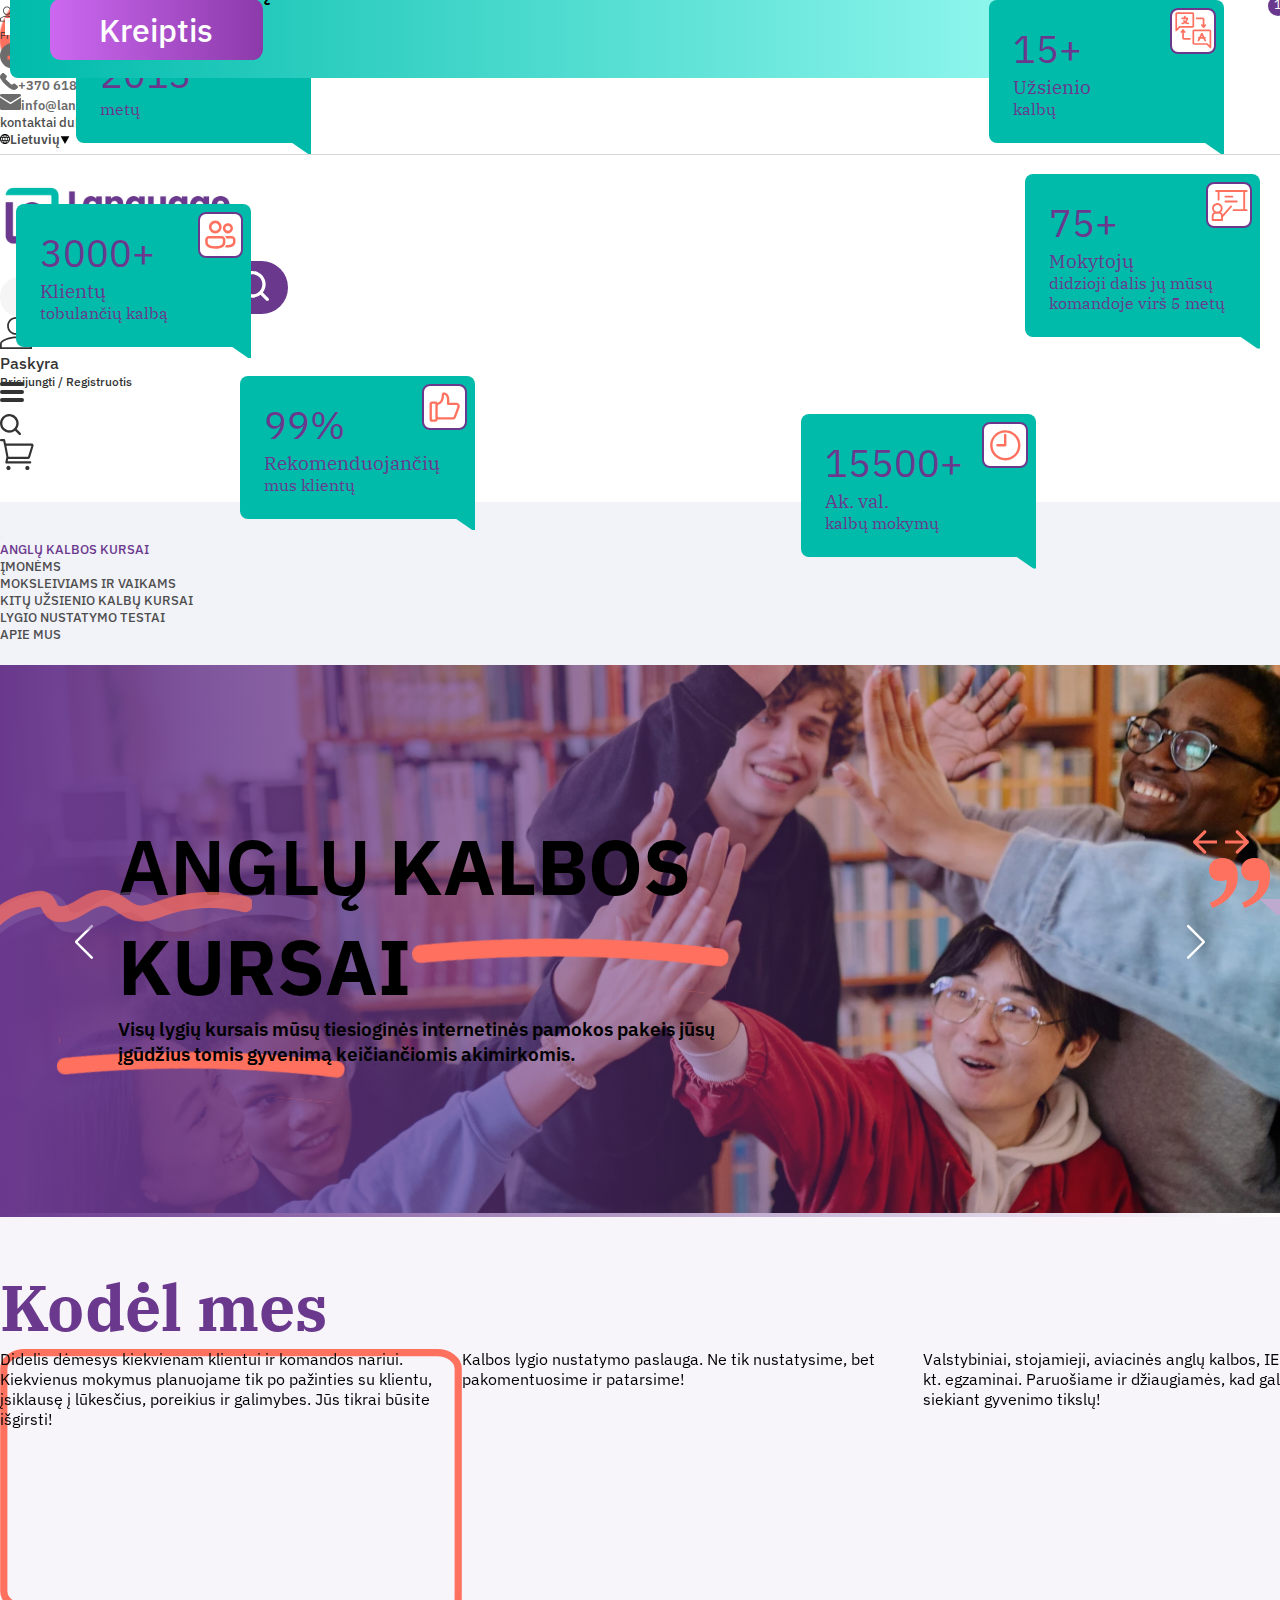
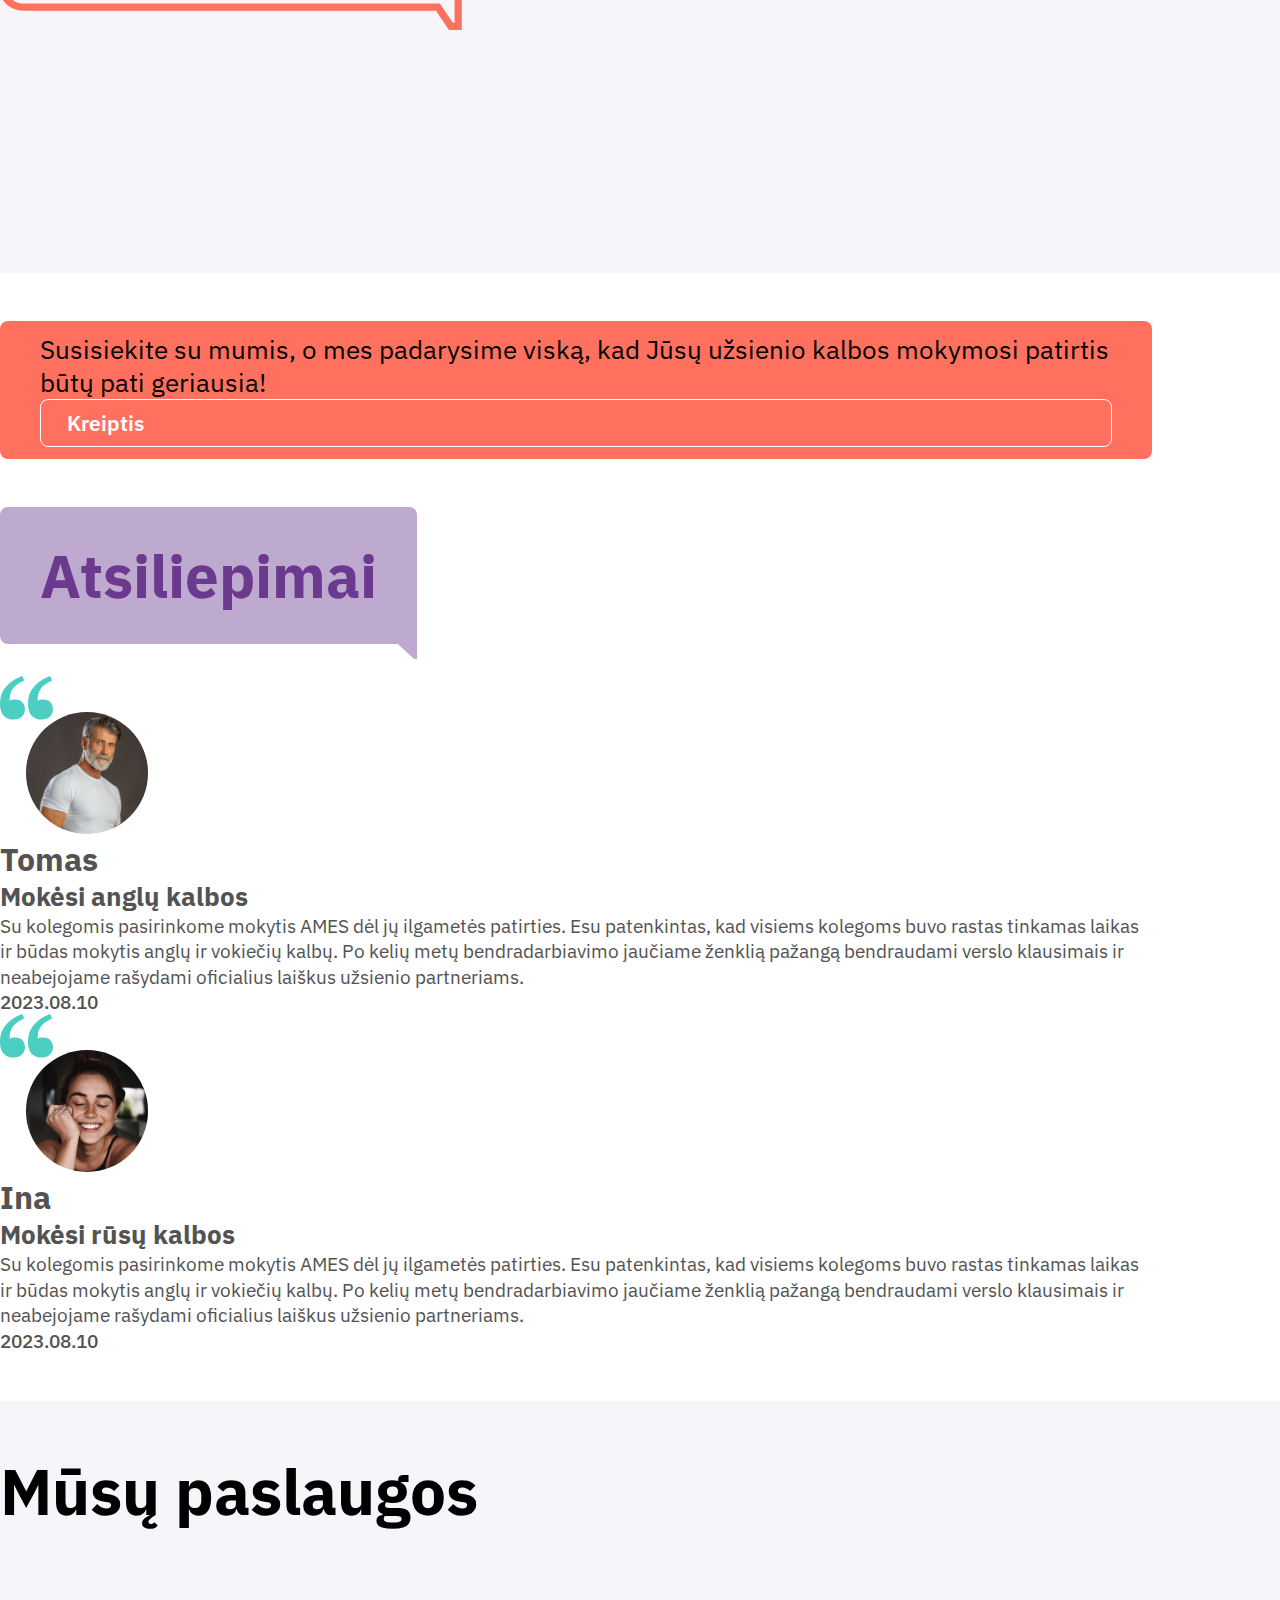
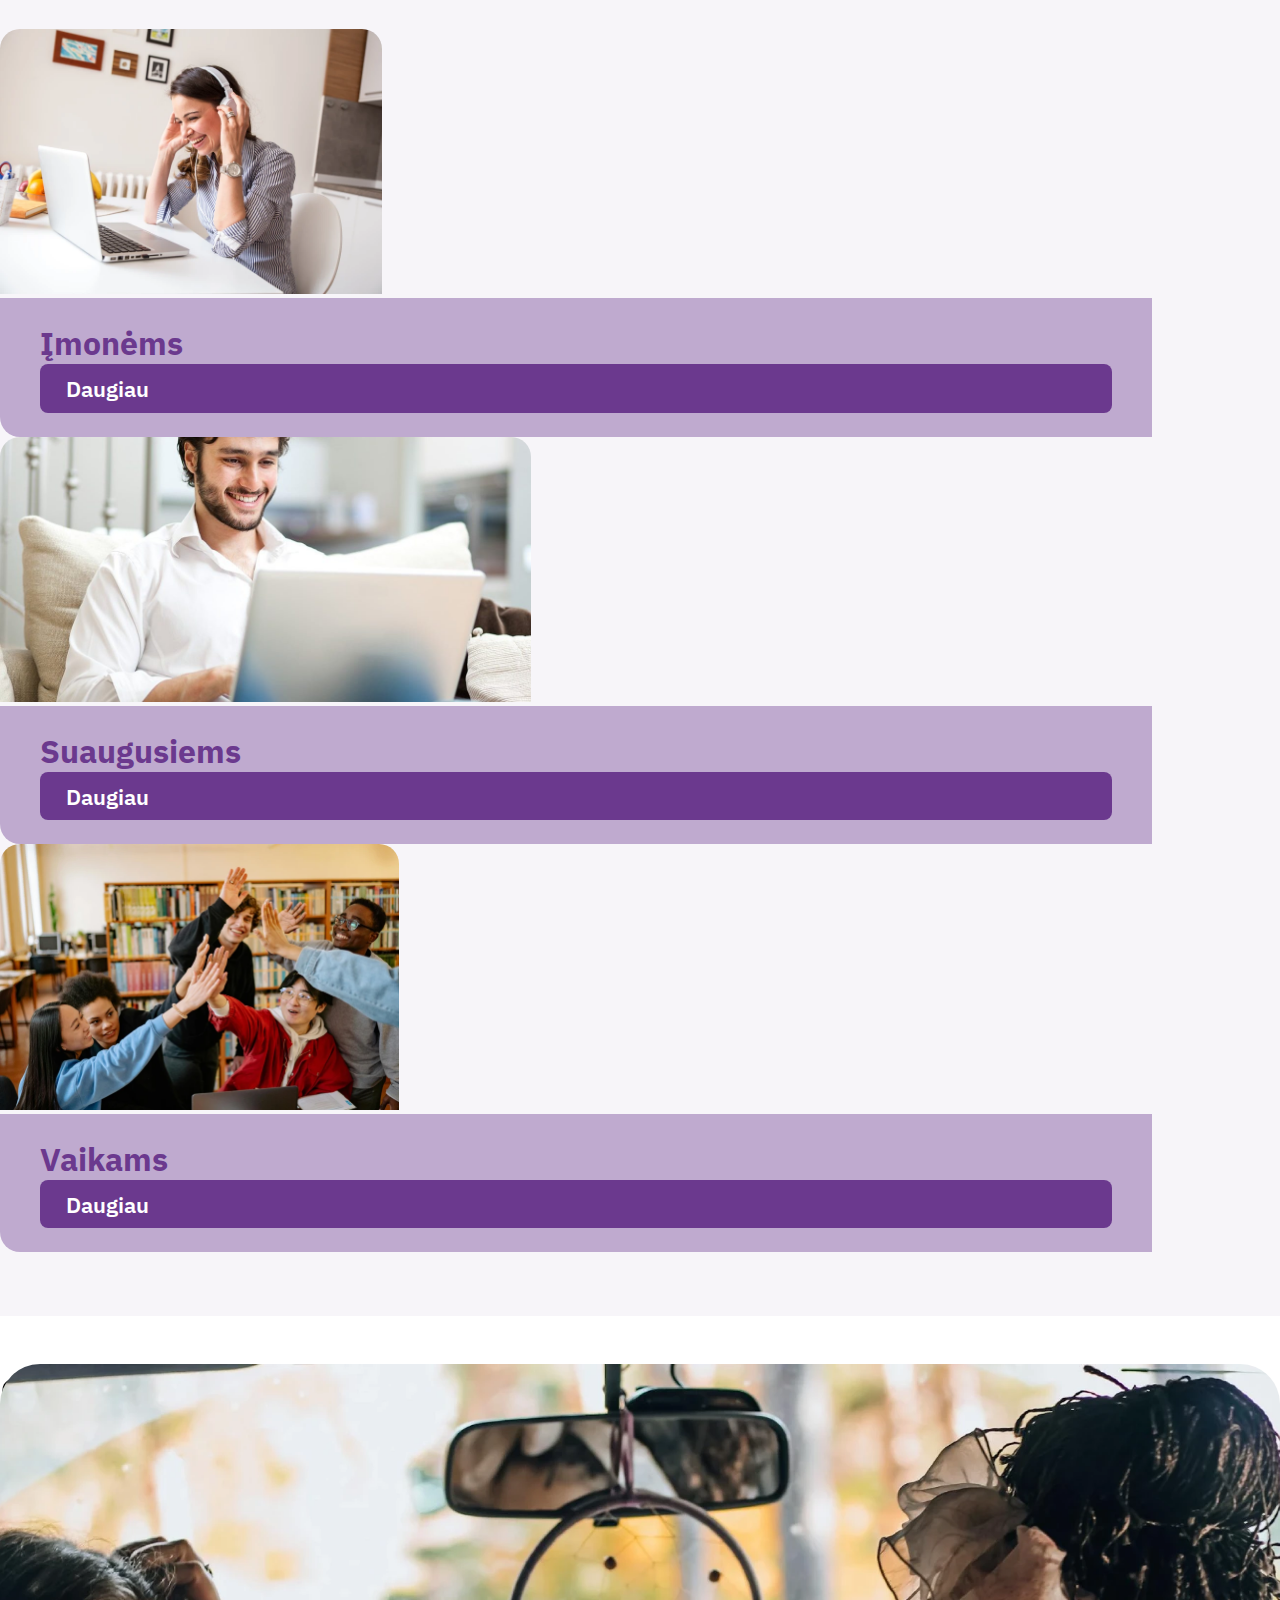
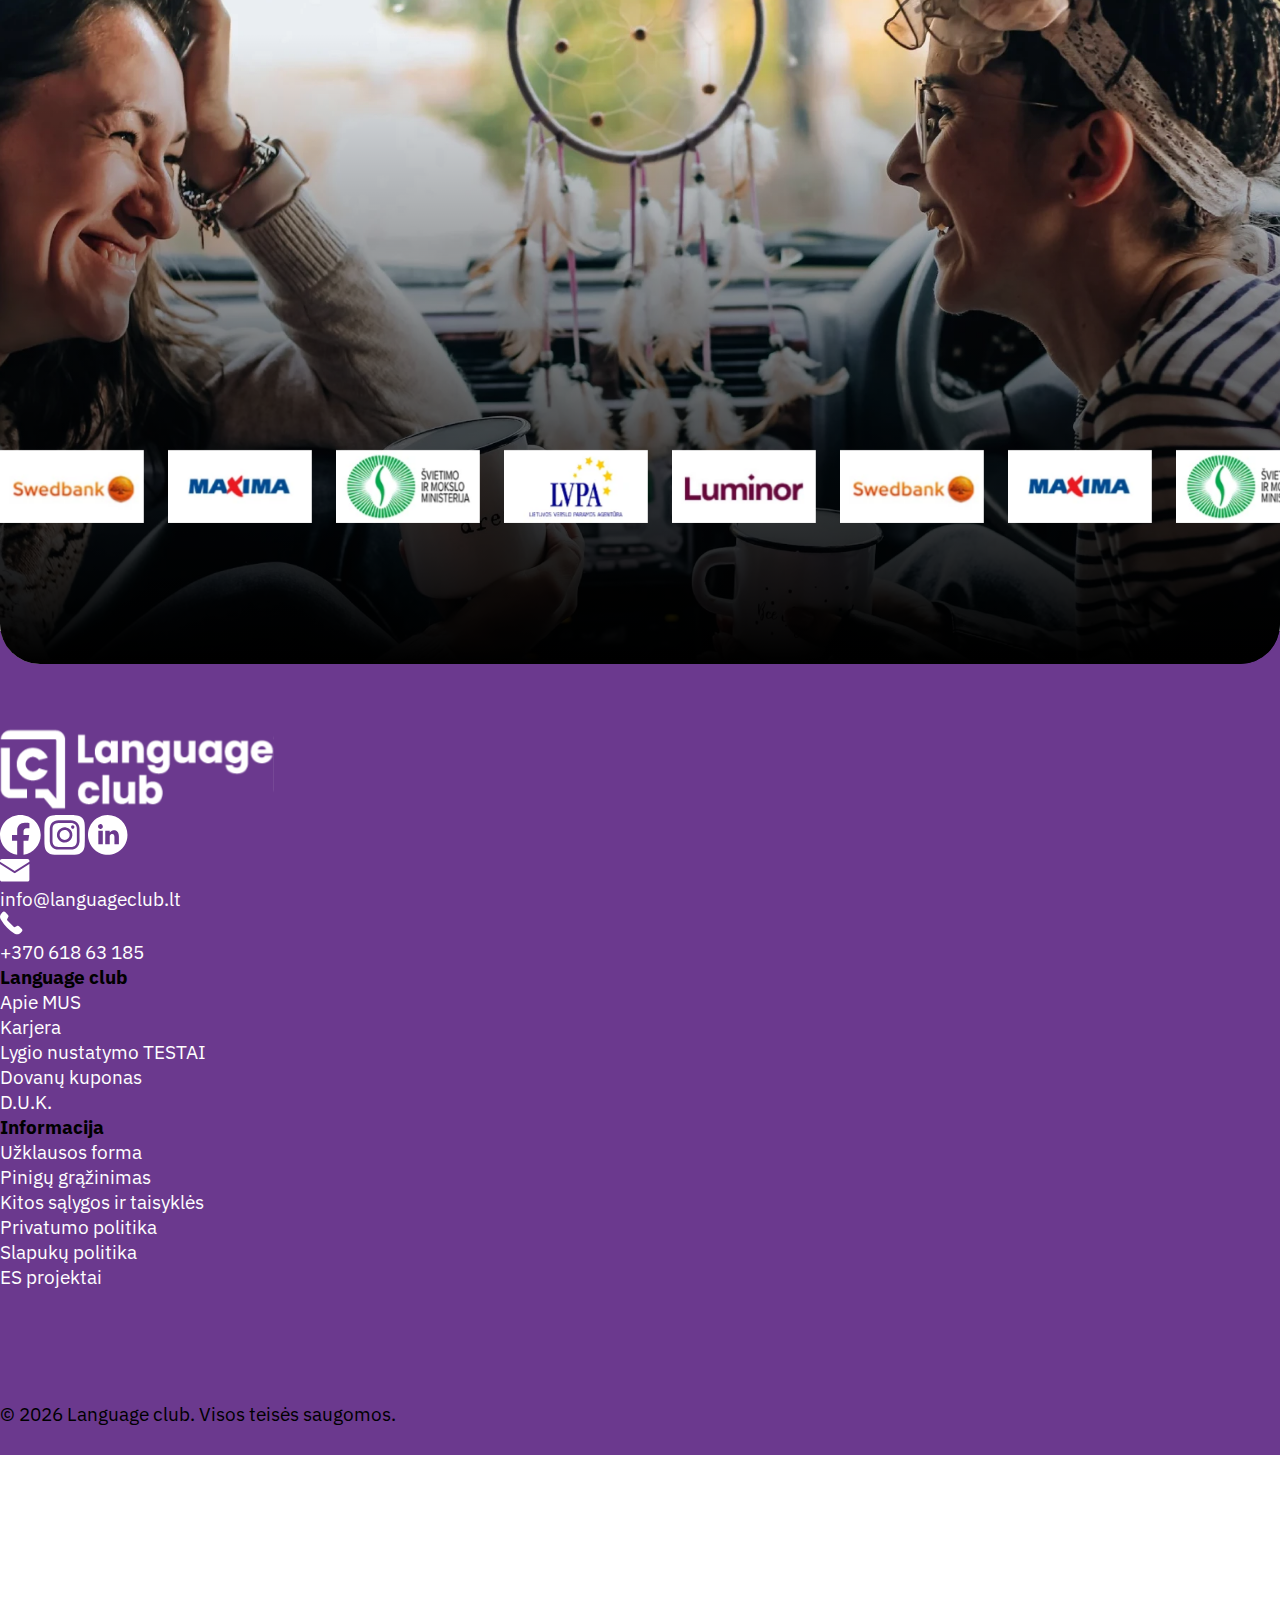
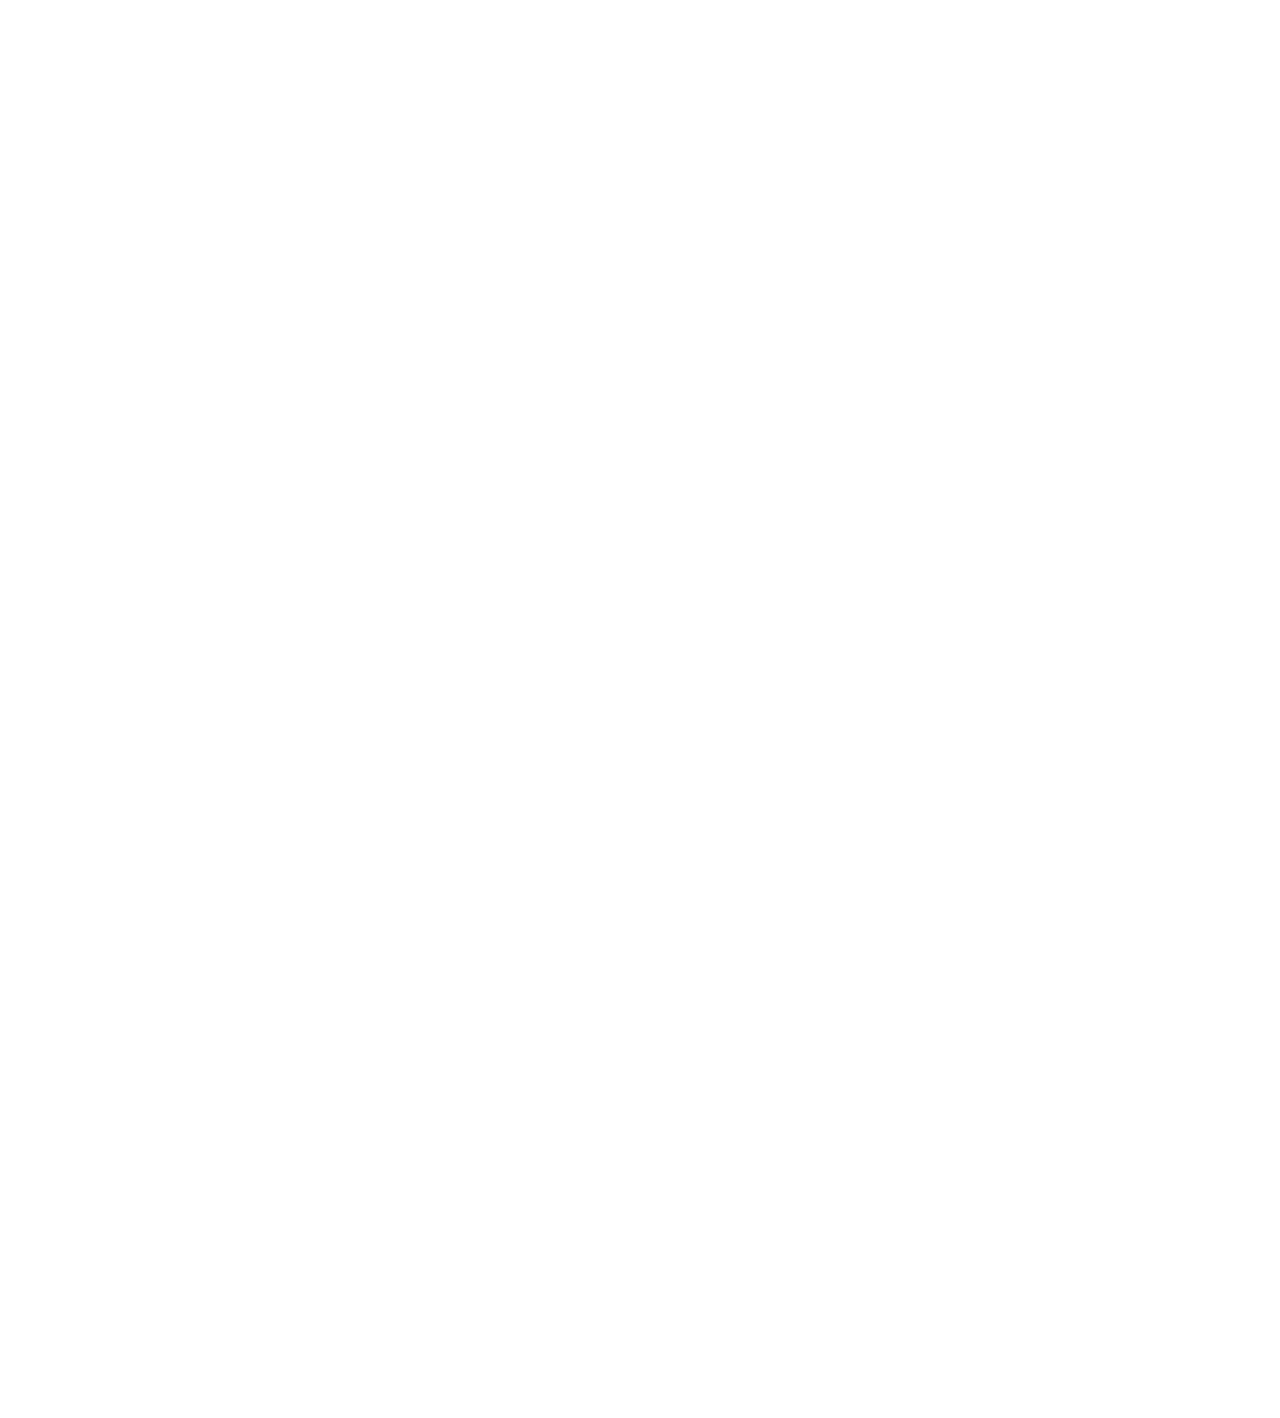
<file: index.html>
<!DOCTYPE html>
<html lang="en">
  <head>
    <meta charset="UTF-8" />
    <meta name="viewport" content="width=device-width, initial-scale=1" />
    <link
      href="https://cdn.jsdelivr.net/npm/bootstrap@5.0.2/dist/css/bootstrap.min.css"
      rel="stylesheet"
      integrity="sha384-EVSTQN3/azprG1Anm3QDgpJLIm9Nao0Yz1ztcQTwFspd3yD65VohhpuuCOmLASjC"
      crossorigin="anonymous"
    />
    <link rel="preconnect" href="https://fonts.googleapis.com" />
    <link rel="preconnect" href="https://fonts.gstatic.com" crossorigin />
    <link
      href="https://fonts.googleapis.com/css2?family=IBM+Plex+Sans:ital,wght@0,100;0,200;0,300;0,400;0,500;0,600;0,700;1,100;1,200;1,300;1,400;1,500;1,600;1,700&family=IBM+Plex+Serif:ital,wght@0,100;0,200;0,300;0,400;0,500;0,600;0,700;1,100;1,200;1,300;1,400;1,500;1,600;1,700&display=swap"
      rel="stylesheet"
    />
    <link
      rel="stylesheet"
      href="https://cdn.jsdelivr.net/npm/swiper@11/swiper-bundle.min.css"
    />
    <link rel="stylesheet" href="./styles.css" />
    <title>Language Club</title>
  </head>
  <body>
    <!-- Header pradzia -->
    <header class="position-relative">
      <div id="navigation">
        <div id="top-nav">
          <div
            class="container-xxl d-flex justify-content-between align-items-center"
          >
            <div
              class="prisijungimas-wraper d-flex align-items-center gap-1 d-md-none"
            >
              <img class="u-icon" src="./icons/user_icon.svg" />
              <div>
                <a href="#" class="fs-12">Prisijungti</a>
                <span class="fs-12">/</span>
                <a href="#" class="fs-12">Registruotis</a>
              </div>
            </div>
            <div class="social-wraper d-flex gap-3 d-none d-md-block">
              <a href="https://www.facebook.com/" target="_blank"
                ><img src="./icons/facebook_icon.svg"
              /></a>
              <a href="https://www.instagram.com/" target="_blank"
                ><img src="./icons/instagram_icon.svg"
              /></a>
              <a href="https://www.linkedin.com/" target="_blank"
                ><img src="./icons/linkedin_icon.svg"
              /></a>
            </div>

            <div class="contacts-wraper gap-3 d-none d-md-flex">
              <div class="d-flex gap-3 align-items-center">
                <img src="./icons/phone_icon.svg" class="p-icon" /><a
                  href="tel:37061863185"
                  class="fw-600"
                  >+370 618 63 185</a
                >
              </div>
              <div class="d-flex gap-3 align-items-center">
                <img src="./icons/envelope_icon.svg" class="e-icon" /><a
                  href="mailto:info@languageclub.lt5"
                  class="fw-600"
                  >info@languageclub.lt</a
                >
              </div>
            </div>
            <div class="faq-wraper d-flex gap-3">
              <a href="/" class="text-uppercase fw-500 d-none d-md-block"
                >kontaktai</a
              >
              <a href="/" class="text-uppercase fw-500 d-none d-md-block"
                >duk</a
              >
              <div
                class="language-wraper d-flex gap-1 align-items-center position-relative"
              >
                <img src="./icons/language_icon.svg" /><a
                  href="#"
                  class="text-dark fw-600"
                  >Lietuvių</a
                ><img src="./icons/language_arrow_icon.svg" id="select-lng" />
                <a href="#" class="text-dark fw-600 language-english d-none"
                  >English</a
                >
              </div>
            </div>
          </div>
        </div>
        <div
          id="middle-nav"
          class="container-xxl d-flex align-items-center justify-content-between justify-content-md-start gap-1 gap-lg-3 py-34"
        >
          <div class="logo-wraper">
            <a href="/">
              <img
                class="header-logo"
                src="./logo/LanguageClub-papilldomas-Logo-630x200px.svg"
                alt="Language Club Logo"
              />
            </a>
          </div>
          <div class="d-none d-md-block search-wraper flex-grow-1">
            <div class="input-group">
              <input
                type="text"
                class="form-control search-bar"
                placeholder="Ieškokite čia..."
                aria-label="search-bar"
                aria-describedby="search-btn"
              />
              <button class="" type="button" id="search-btn">
                <img
                  src="./icons/magnifying_glass_icon.svg"
                  alt="Magnifying glass icon"
                />
              </button>
            </div>
          </div>
          <div class="user-cart-wraper d-flex gap-3 align-items-center">
            <div class="d-none d-md-flex paskyra-wraper gap-2">
              <img
                class="user-icon"
                src="./icons/user_icon.svg"
                alt="User icon"
              />
              <div class="paskyra-txt-wraper d-flex flex-column">
                <p class="m-0 fs-20 fw-500 lh-26">Paskyra</p>
                <div class="">
                  <a class="fs-15 fw-500 lh-20" href="#">Prisijungti</a
                  ><span class="fs-15 fw-500 lh-20"> / </span
                  ><a class="fs-15 fw-500 lh-20" href="#">Registruotis</a>
                </div>
              </div>
            </div>
            <div
              class="hamburger-menu-toggle-wraper position-relative d-flex align-items-center d-md-none"
              role="button"
            >
              <div class="ham-line"></div>
            </div>
            <img
              class="d-md-none"
              src="./icons/magnifying_glass_dark_icon.svg"
              alt="Magnifying glass"
            />
            <div
              class="cart-wraper position-relative d-flex align-items-center"
            >
              <svg
                width="42"
                height="39"
                viewBox="0 0 42 39"
                fill="none"
                xmlns="http://www.w3.org/2000/svg"
              >
                <path
                  d="M7.95636 36.2143C7.95636 36.5801 8.0243 36.9424 8.15631 37.2803C8.28832 37.6183 8.4818 37.9254 8.72571 38.1841C8.96963 38.4428 9.2592 38.648 9.57789 38.788C9.89657 38.9279 10.2381 39 10.5831 39C11.2797 39 11.9479 38.7065 12.4405 38.1841C12.6844 37.9254 12.8779 37.6183 13.0099 37.2803C13.1419 36.9424 13.2098 36.5801 13.2098 36.2143C13.2098 35.4755 12.9331 34.7669 12.4405 34.2445C11.9479 33.7221 11.2797 33.4286 10.5831 33.4286C9.88644 33.4286 9.21832 33.7221 8.72571 34.2445C8.23311 34.7669 7.95636 35.4755 7.95636 36.2143ZM31.5969 36.2143C31.5969 36.5801 31.6649 36.9424 31.7969 37.2803C31.9289 37.6183 32.1224 37.9254 32.3663 38.1841C32.6102 38.4428 32.8998 38.648 33.2184 38.788C33.5371 38.9279 33.8787 39 34.2237 39C34.9203 39 35.5884 38.7065 36.081 38.1841C36.3249 37.9254 36.5184 37.6183 36.6504 37.2803C36.7824 36.9424 36.8504 36.5801 36.8504 36.2143C36.8504 35.4755 36.5736 34.7669 36.081 34.2445C35.5884 33.7221 34.9203 33.4286 34.2237 33.4286C33.527 33.4286 32.8589 33.7221 32.3663 34.2445C31.8737 34.7669 31.5969 35.4755 31.5969 36.2143ZM0 1.39286C0 1.76227 0.138372 2.11654 0.384676 2.37776C0.630979 2.63897 0.965039 2.78571 1.31336 2.78571H4.04254L5.67373 10.1846L7.95636 22.2857C7.95636 22.386 8.00102 22.4724 8.01152 22.5699L6.67452 28.9491C6.6313 29.1527 6.63189 29.364 6.67626 29.5673C6.72062 29.7706 6.80762 29.9607 6.93078 30.1234C7.05395 30.2862 7.21011 30.4174 7.38766 30.5073C7.56522 30.5972 7.7596 30.6436 7.95636 30.6429H37.754C38.1023 30.6429 38.4364 30.4961 38.6827 30.2349C38.929 29.9737 39.0673 29.6194 39.0673 29.25C39.0673 28.8806 38.929 28.5263 38.6827 28.2651C38.4364 28.0039 38.1023 27.8571 37.754 27.8571H9.59544L10.197 24.9879C10.3283 25.0101 10.4465 25.0714 10.5831 25.0714H34.5257C35.9757 25.0714 36.8504 24.7678 37.5491 22.9821L41.8149 9.10371C42.5556 6.61607 40.9297 5.57143 39.4771 5.57143H7.95636C7.75148 5.57143 7.57286 5.64664 7.38111 5.694L6.36194 1.07529C6.29437 0.769284 6.13121 0.49651 5.89897 0.301294C5.66673 0.106077 5.37906 -0.000106415 5.08272 8.00273e-08H1.31336C0.965039 8.00273e-08 0.630979 0.146747 0.384676 0.407959C0.138372 0.66917 0 1.02345 0 1.39286ZM8.0089 8.35714H39.2801L35.0878 22.0044C35.0379 22.1241 34.9959 22.2105 34.9644 22.269C34.8777 22.2774 34.7411 22.2857 34.5257 22.2857H10.5831V22.0099L10.5332 21.7397L8.0089 8.35714Z"
                  fill="#333333"
                />
              </svg>

              <div class="product-count">1</div>
            </div>
          </div>
        </div>
      </div>
      <div id="bottom-nav" class="py-28">
        <div
          class="d-md-none close max-w-300 m-auto d-flex justify-content-end px-4"
        >
          <button class="btn-close"></button>
        </div>
        <nav class="navbar container-xxl py-0 text-center flex-nowrap">
          <ul
            class="d-flex flex-column flex-md-row gap-3 container-fluid fw-500"
          >
            <li>
              <a class="link active" aria-current="page" href="#"
                >ANGLŲ KALBOS KURSAI</a
              >
            </li>
            <li>
              <a class="link" href="#">ĮMONĖMS</a>
            </li>
            <li>
              <a class="link" href="#">MOKSLEIVIAMS IR VAIKAMS</a>
            </li>
            <li>
              <a class="link" href="#">KITŲ UŽSIENIO KALBŲ KURSAI </a>
            </li>
            <li>
              <a class="link" href="#">LYGIO NUSTATYMO TESTAI</a>
            </li>
            <li>
              <a class="link" href="#">APIE MUS</a>
            </li>
          </ul>
        </nav>
      </div>
    </header>
    <!-- Header pabaiga -->
    <!-- Hero section (slider) pradzia -->
    <section id="hero" class="position-relative hero-slider">
      <div class="swiper">
        <!-- Additional required wrapper -->

        <div class="swiper-wrapper">
          <!-- Slides -->
          <div class="swiper-slide position-relative">
            <img class="slide-img" src="./img/Hero_1.webp" alt="Hero image" />
            <div class="slide-text">
              <h2 class="text-white fs-96 max-w-780 mb-4 fw-light">
                <span class="text-white txt-highlight position-relative fw-600"
                  >ANGLŲ
                  <img class="txt-highlight-img d-none d-md-block"src="./img/Asset 5301 1.svg" alt=""></span
                >
                KALBOS
                <span
                  class="txt-highlight-mobile position-relative d-inline-block d-md-inline"
                  >KURSAI<img class="txt-highlight-img-mobile d-md-none"src="./img/Asset 5301 1.svg" alt=""></span
                >
              </h2>
              <p class="text-white fs-24 max-w-780 fw-600">
                Visų lygių kursais mūsų tiesioginės internetinės pamokos pakeis
                jūsų įgūdžius tomis gyvenimą keičiančiomis akimirkomis.
              </p>
            </div>
          </div>
          <div class="swiper-slide position-relative">
            <img class="slide-img" src="./img/Hero_1.webp" alt="Hero image" />
            <div class="slide-text">
              <h2 class="text-white fs-96 max-w-780 mb-4 fw-light">
                <span class="text-white txt-highlight position-relative fw-600"
                  >ANGLŲ
                  <img class="txt-highlight-img d-none d-md-block"src="./img/Asset 5301 1.svg" alt=""></span
                >
                KALBOS
                <span
                  class="txt-highlight-mobile position-relative d-inline-block d-md-inline"
                  >KURSAI<img class="txt-highlight-img-mobile d-md-none"src="./img/Asset 5301 1.svg" alt=""></span
                >
              </h2>
              <p class="text-white fs-24 max-w-780 fw-600">
                Visų lygių kursais mūsų tiesioginės internetinės pamokos pakeis
                jūsų įgūdžius tomis gyvenimą keičiančiomis akimirkomis.
              </p>
            </div>
          </div>
          <div class="swiper-slide position-relative">
            <img class="slide-img" src="./img/Hero_1.webp" alt="Hero image" />
            <div class="slide-text">
              <h2 class="text-white fs-96 max-w-780 mb-4 fw-light">
                <span class="text-white txt-highlight position-relative fw-600"
                  >ANGLŲ
                  <img class="txt-highlight-img d-none d-md-block"src="./img/Asset 5301 1.svg" alt=""></span
                >
                KALBOS
                <span
                  class="txt-highlight-mobile position-relative d-inline-block d-md-inline"
                  >KURSAI<img class="txt-highlight-img-mobile d-md-none"src="./img/Asset 5301 1.svg" alt=""></span
                >
              </h2>
              <p class="text-white fs-24 max-w-780 fw-600">
                Visų lygių kursais mūsų tiesioginės internetinės pamokos pakeis
                jūsų įgūdžius tomis gyvenimą keičiančiomis akimirkomis.
              </p>
            </div>
          </div>
        
        </div>

        <div class="swiper-pagination"></div>

        <div class="container-xxl swiper-btn-wraper">
          <div class="swiper-button-prev"></div>
          <div class="swiper-button-next"></div>
        </div>
      </div>
    </section>

    <!-- Hero section (slider) pabaiga -->
    <!-- Kodel mes section pradzia -->
    <section id="kodel-mes">
      <div class="container-xxl position-relative ">
        <img src="./icons/quote_top_icon.svg" class="qoute-top" alt="">
        <img src="./icons/qoute_down_icon.svg" class="qoute-down" alt="">
        <h2 class="fs-96 text-center font-family-serif fw-bold mb-4 mb-lg-2">Kodėl mes</h2>
        <div class="comments-swiper-wraper max-w-618 m-auto  position-relative mb-4 mb-lg-0">
          <div class="bottom-style"></div>
          <img src="./icons/orange_comment_outline.svg" alt="" class="comment-outline d-none d-md-block">
        <div class="swiper-comments overflow-hidden" id="comments-slider">
          <!-- Additional required wrapper -->
          <div class="swiper-wrapper">
            <!-- Slides -->
            <div class="swiper-slide d-flex justify-content-center align-items-center px-4 px-sm-5"><p class="fs-20 mb-0"><span class="fw-bold">Didelis dėmesys</span> kiekvienam klientui ir komandos nariui. Kiekvienus mokymus planuojame tik po pažinties su klientu, įsiklausę į lūkesčius, poreikius ir galimybes. Jūs tikrai būsite išgirsti!</p></div>
            <div class="swiper-slide d-flex justify-content-center align-items-center px-4 px-sm-5"><p class="fs-20 mb-0"><span class="fw-bold">Kalbos lygio nustatymo</span> paslauga. Ne tik nustatysime, bet pakomentuosime ir patarsime!</p></div>
            <div class="swiper-slide d-flex justify-content-center align-items-center px-4 px-sm-5"><p class="fs-20 mb-0">Valstybiniai, stojamieji, aviacinės anglų kalbos, IELTS, TOEFL ir kt. <span class="fw-bold">egzaminai.</span> Paruošiame ir džiaugiamės, kad galime prisidėti siekiant gyvenimo tikslų!</p></div>
            <div class="swiper-slide d-flex justify-content-center align-items-center px-4 px-sm-5"><p class="fs-20 mb-0"><span class="fw-bold">Verslo klientams</span> organizuojame įvairaus dydžio (iki 400 mokymų dalyvių ar daugiau), kalbų ir specifikos mokymus. Mums nieko nėra neįmanomo!</p></div>
            <div class="swiper-slide d-flex justify-content-center align-items-center px-4 px-sm-5"><p class="fs-20 mb-0"><span class="fw-bold">Platus</span> kalbų, skalbos pecifikos, intensyvumo ir turinio mokymų<span class="fw-bold"> spektras.</span> Mokykitės to, ko norite, ir taip, kaip norite!</p></div>
            <div class="swiper-slide d-flex justify-content-center align-items-center px-4 px-sm-5"><p class="fs-20 mb-0"><span class="fw-bold">Idividualizuotas požiūris</span> ir <span class="fw-bold">lankstumas</span> mokymosi sąlygų ir turinio planavime bei mokymų organizavimo procese. Jums nereikės derintis prie mokymų, mokymai prisiderins prie Jūsų!!</p></div>
            <div class="swiper-slide d-flex justify-content-center align-items-center px-4 px-sm-5"><p class="fs-20 mb-0"><span class="fw-bold">Empatiška ir operatyvi komunikacija.</span>  Būsite ne tik išgirsti, bet ir patarsime, atsakysime, ieškosime Jums geriausio mokymosi sprendimo!</p></div>

          </div>
       
          <div class="swiper-button-prev"><img src="./icons/orange_arrow_left.svg" alt=""></div>
          <div class="swiper-button-next"><img src="./icons/orange_arrow_rigth_icon.svg" alt=""></div>
        
    
        </div>
      </div>
<div class="comments-small-wraper d-flex gap-4 flex-wrap justify-content-center">
        <div class="uzsienio-klubai comment-wraper">
        <div class="nuo btn-comment position-relative">
          <p class="mb-0 fw-bold fs-48 lh-1">15+</p>
          <p class="mb-0 font-family-serif fs-24 fw-bold text-break">Užsienio</p>
          <p class="mb-0 font-family-serif fw-normal fs-20">kalbų</p>
          <div class="comment-icon-wraper">
            <img src="./icons/orange_language_icon.svg" alt="">

          </div>
        </div>
      </div>
        <div class="gyvuoja-nuo comment-wraper">
        <div class="nuo btn-comment position-relative">
          <p class="mb-0 font-family-serif fs-24 fw-bold text-break">Nuo</p>
          <p class="mb-0 fw-bold fs-48 lh-1">2013</p>
          <p class="mb-0 font-family-serif fw-normal fs-20">metų</p>
          <div class="comment-icon-wraper">
            <img src="./icons/orange_calendar_icon.svg" alt="">

          </div>
        </div>
      </div>

        <div class="mokytojai comment-wraper">
        <div class="nuo btn-comment position-relative">
          <p class="mb-0 fw-bold fs-48 lh-1">75+</p>
          <p class="mb-0 font-family-serif fs-24 fw-bold text-break">Mokytojų</p>
          <p class="mb-0 font-family-serif fw-normal fs-20">didzioji dalis jų mūsų komandoje virš 5 metų</p>
          <div class="comment-icon-wraper">
            <img src="./icons/orange_teachng_icon.svg" alt="">
          </div>
        </div>
      </div>

        <div class="valandu comment-wraper">
        <div class="nuo btn-comment position-relative">
          <p class="mb-0 fw-bold fs-48 lh-1">15500+</p>
          <p class="mb-0 font-family-serif fs-24 fw-bold text-break">Ak. val.</p>
          <p class="mb-0 font-family-serif fw-normal fs-20">kalbų mokymų</p>
          <div class="comment-icon-wraper">
            <img src="./icons/orange_clock_icon.svg" alt="">
          </div>
        </div>
      </div>

        <div class="rekomendacijos comment-wraper">
        <div class="nuo btn-comment position-relative">
          <p class="mb-0 fw-bold fs-48 lh-1">99%</p>
          <p class="mb-0 font-family-serif fs-24 fw-bold text-break">Rekomenduojančių</p>
          <p class="mb-0 font-family-serif fw-normal fs-20">mus klientų</p>
          <div class="comment-icon-wraper">
            <img src="./icons/orange_like_icon.svg" alt="">
          </div>
        </div>
      </div>

        <div class="vartotojai comment-wraper">
        <div class="nuo btn-comment position-relative">
          <p class="mb-0 fw-bold fs-48 lh-1">3000+</p>
          <p class="mb-0 font-family-serif fs-24 fw-bold text-break">Klientų</p>
          <p class="mb-0 font-family-serif fw-normal fs-20">tobulančių kalbą</p>
          <div class="comment-icon-wraper">
            <img src="./icons/orange_users_icon.svg" alt="">
          </div>
        </div>
      </div>

</div>

      </div>
    </section>
    <!-- Kodel mes section pabaiga -->

    <!-- Kreiptis section (just bar) pradzia -->
    <div id="kreiptis-orange-bar">
      <div class="container-xxl">
        <div
          class="kreiptis-bar d-flex flex-column flex-lg-row justify-content-between align-items-center gap-4 gap-lg-3"
        >
          <p class="text-white text-center text-lg-start fs-32 fw-light m-0">
            Susisiekite su mumis, o mes padarysime
            <span class="fw-bold">viską</span>, kad Jūsų užsienio kalbos
            mokymosi patirtis būtų <span class="fw-bold">pati geriausia!</span>
          </p>
          <div>
            <a href="#" class="btn-small btn-orange fs-26">Kreiptis</a>
          </div>
        </div>
      </div>
    </div>
    <!-- Kreiptis section (just bar) pabaiga -->

    <!-- Atsiliepimai section pradzia -->
    <section id="comments">
      <div class="container-xxl">
        <h2 class="btn-comment fs-75">Atsiliepimai</h2>
        <div class="comments-wraper">
          <div
            class="comment d-flex flex-column flex-md-row gap-0 gap-md-3 justify-content-between py-2 position-relative"
          >
            <img
              class="img-quote"
              src="./icons/qoute_top_green_icon.svg"
              alt=""
            />
            <div class="avatar text-center">
              <img class="img-avatar" src="./img/avatar_1.jpg" alt="Avatar" />
            </div>
            <div class="comment-content">
              <h3 class="comment-user fs-40 fw-bold mb-0">Tomas</h3>
              <h4 class="comment-title fw-normal fs-32 mb-2">
                Mokėsi anglų kalbos
              </h4>
              <p class="comment-txt fs-24 lh-32 fw-light mb-0 mb-md-3 mb-2">
                Su kolegomis pasirinkome mokytis AMES dėl jų ilgametės
                patirties. Esu patenkintas, kad visiems kolegoms buvo rastas
                tinkamas laikas ir būdas mokytis anglų ir vokiečių kalbų. Po
                kelių metų bendradarbiavimo jaučiame ženklią pažangą bendraudami
                verslo klausimais ir neabejojame rašydami oficialius laiškus
                užsienio partneriams.
              </p>
              <p class="comment-date fs-24 fw-500">2023.08.10</p>
            </div>
          </div>
          <div
            class="comment d-flex flex-column flex-md-row gap-0 gap-md-3 justify-content-between py-2 position-relative"
          >
            <img
              class="img-quote"
              src="./icons/qoute_top_green_icon.svg"
              alt=""
            />
            <div class="avatar text-center">
              <img class="img-avatar" src="./img/avatar_2.jpg" alt="Avatar" />
            </div>
            <div class="comment-content">
              <h3 class="comment-user fs-40 fw-bold mb-0">Ina</h3>
              <h4 class="comment-title fw-normal fs-32 mb-2">
                Mokėsi rūsų kalbos
              </h4>
              <p class="comment-txt fs-24 lh-32 fw-light mb-0 mb-md-3 mb-2">
                Su kolegomis pasirinkome mokytis AMES dėl jų ilgametės
                patirties. Esu patenkintas, kad visiems kolegoms buvo rastas
                tinkamas laikas ir būdas mokytis anglų ir vokiečių kalbų. Po
                kelių metų bendradarbiavimo jaučiame ženklią pažangą bendraudami
                verslo klausimais ir neabejojame rašydami oficialius laiškus
                užsienio partneriams.
              </p>
              <p class="comment-date fs-24 fw-500">2023.08.10</p>
            </div>
          </div>
        </div>
      </div>
    </section>
    <!-- Atsiliepimai section pabaiga -->
    <!-- Musu paslaugos section pradzia -->
    <section id="musu-paslaugos">
      <div class="container-xxl">
        <h2 class="fs-80 text-center fw-normal font-family-serif ">
          <span class="title-highligth position-relative">Mūsų <span class="txt-highlight fst-italic position-relative">paslaugos <img class="txt-highlight-img" src="./img/Asset 4501 1.svg" alt=""></span></span>
        </h2>
        <div class="cards-wraper">
          <div class="row row-cols-1 row-cols-md-3 gy-5 gy-md-0 gx-xxl-5">
            <div class="col">
              <div class="card h-100">
                <img src="./img/card_1.webp" class="card-img-top" alt="Card one">
                <div class="card-body position-relative">
                  <h5 class="card-title fw-bold fs-40 mb-4">Įmonėms</h5>
                  
                  <a href="#" class="btn-small d-inline-block btn-deep-purple fs-28">Daugiau</a>
                
                </div>
              </div>
            </div>
            <div class="col">
              <div class="card h-100">
                <img src="./img/card_2.jpg" class="card-img-top" alt="Card two">
                <div class="card-body position-relative">
                  <h5 class="card-title fw-bold fs-40 mb-4">Suaugusiems</h5>
                  
                  <a href="#" class="btn-small d-inline-block btn-deep-purple fs-28">Daugiau</a>
                
                </div>
              </div>
            </div>
            <div class="col ">
              <div class="card h-100">
                <img src="./img/card_3.webp" class="card-img-top" alt="Card three">
                <div class="card-body position-relative">
                  <h5 class="card-title fw-bold fs-40 mb-4">Vaikams</h5>
                  
                  <a href="#" class="btn-small d-inline-block btn-deep-purple fs-28">Daugiau</a>
                
                </div>
              </div>
            </div>
           
        </div>
      </div>
    </section>
    <!-- Musu paslaugos section pabaiga -->

    <!-- Musu klientai pradzia -->
     <section id="musu-klientai">
      <div class="container-xxl">
        <div class="musu-klientai-banner position-relative d-flex align-items-end justify-content-center">
          <img  class="banner-img" src="./img/banner_img.webp" alt="Banner image">
          <div class="gradient-overlay"></div>
        <div class="banner-content position-relative d-flex flex-column">
          <p class="banner-txt  text-white text-center max-w-780 mb-0"><span class="fs-65 fw-600 txt-highlight position-relative">90% <img src="./img/Asset 5201 1.svg" alt=""></span> <span class="fs-65 fw-600 "><span class="color-green">mūsų klientų</span> teigia,</span> 
            kad iškart praktikoje pritaiko įgytas žinias, 
            ir drąsiau kalba baigę kursus</p>
      </div>
      </div>
    </div>
      <div class="klientai-wraper d-flex flex-column align-items-center mt-4">
      <h2 class="fs-80 text-center fw-normal font-family-serif d-inline-block position-relative">
        <span class="title-highligth position-relative">Mūsų <span class="txt-highlight fst-italic position-relative">klientai<img src="./img/Asset 5501 1.svg" atl="orange highligth underline" class="orange-highligth"/></span></span>
        <img src="./img/Asset 5501 1.svg" atl="orange highligth underline" class="orange-highligth-mobile d-md-none"/>
      </h2>
      
      <div class="container-xxl overflow-hidden">
      <div class="swiper-brands" id="brands">
        <div class="swiper-wrapper">
          <div class="swiper-slide"><img src="./logo/swedbank_logo.webp" alt="Swedbank logo"></div>
          <div class="swiper-slide"><img src="./logo/maxima_logo.webp" alt="Maxima logo"></div>
          <div class="swiper-slide"><img src="./logo/simm_logo.webp" alt="Svietimo ir mokslo ministerija logo"></div>
          <div class="swiper-slide"><img src="./logo/lvpa_logo.webp" alt="LVPA logo"></div>
          <div class="swiper-slide"><img src="./logo/luminor_logo.webp" alt="Luminor logo"></div>
          <div class="swiper-slide"><img src="./logo/swedbank_logo.webp" alt="Swedbank logo"></div>
          <div class="swiper-slide"><img src="./logo/maxima_logo.webp" alt="Maxima logo"></div>
          <div class="swiper-slide"><img src="./logo/simm_logo.webp" alt="Svietimo ir mokslo ministerija logo"></div>
          <div class="swiper-slide"><img src="./logo/lvpa_logo.webp" alt="LVPA logo"></div>
        </div>
      </div>
    </div>
    </div>
     </section>
    <!-- Musu klientai pabaiga -->
     <!-- Footer pradzia -->
      <footer class="position-relative">
        <div class="container-xxl">
          <div class="kreiptis-footer-bar d-flex justify-content-between align-items-center">
            <p class="text-white fw-bold fs-40 mb-0">Turite klausimų?</p>
            <a href="#" class="bar-btn fs-40 fw-500">Kreiptis</a>
          </div>
          <div class="footer-main-content row row-cols-2 row-cols-md-3 g-4">
            <div class="col d-flex flex-column gap-4 col-12 col-md-4 mb-3 mb-md-0">
              <div class="footer-logo"><img src="./logo/LC-logo-2line-white 1.svg" alt=""></div>
              <div class="footer-social d-flex gap-4">
                <a href="https://www.facebook.com/" target="_blank"><img src="./icons/facebook_white.svg" alt="Facebook icon"></a>
                <a href="https://www.instagram.com/" target="_blank"><img src="./icons/instagram_white.svg" alt="instagram icon"></a>
                <a href="https://www.linkedin.com/" target="_blank"><img src="./icons/linkedin_white.svg" alt="Linkedin icon"></a>
              </div>
              <div class="footer-contacts d-flex flex-column gap-2">
                <div class="d-flex gap-2 align-items-center"><div class="img-wraper"><img src="./icons/envelope_white_icon.svg" alt="Envelope icon"></div><a href="mailto:info@languageclub.lt" class="fs-24 fw-normal">info@languageclub.lt</a></div>
                <div class="d-flex gap-2 align-items-center"><div class="img-wraper text-center"><img src="./icons/phone_white_icon.svg" alt="Phone icon"></div><a href="tel:+37061863185" class="fs-24 fw-normal">+370 618 63 185</a></div>
              </div>
            </div>
            <div class="col col-6 col-md-4 d-flex justify-content-start justify-content-md-center">
              <div class="d-flex flex-column gap-3 "><h5 class="fs-24 fw-bold text-white mb-0">Language club</h5>
            <ul class="d-flex flex-column gap-3 fs-24 fw-normal">
              <li><a href="#">Apie MUS</a></li>
              <li><a href="#">Karjera</a></li>
              <li><a href="#">Lygio nustatymo TESTAI</a></li>
              <li><a href="#">Dovanų kuponas</a></li>
              <li><a href="#">D.U.K.</a></li>
            </ul></div>
          </div>
            <div class="col col-6 col-md-4 d-flex justify-content-end ">
              <div class="d-flex flex-column gap-3"><h5 class="fs-24 fw-bold text-white mb-0">Informacija</h5>
            <ul class="d-flex flex-column gap-3 fs-24 fw-normal">
              <li><a href="#">Užklausos forma </a></li>
              <li><a href="#">Pinigų grąžinimas</a></li>
              <li><a href="#">Kitos sąlygos ir taisyklės</a></li>
              <li><a href="#">Privatumo politika</a></li>
              <li><a href="#">Slapukų politika</a></li>
              <li><a href="#">ES projektai</a></li>
            </ul></div>
          </div>
            </div>
            <div class="copyrigths text-center text-white fw-normal fs-24">
<p class="mb-0">&copy; <span class="current-year"></span> Language club. Visos teisės saugomos.</p>
            </div>


        </div>
        
      </footer>
     <!-- Footer pabaiga -->
    <script
      src="https://cdn.jsdelivr.net/npm/bootstrap@5.0.2/dist/js/bootstrap.bundle.min.js"
      integrity="sha384-MrcW6ZMFYlzcLA8Nl+NtUVF0sA7MsXsP1UyJoMp4YLEuNSfAP+JcXn/tWtIaxVXM"
      crossorigin="anonymous"
    ></script>
    <script src="https://cdn.jsdelivr.net/npm/swiper@11/swiper-bundle.min.js"></script>
    <script src="./script.js"></script>
  </body>
</html>
</file>
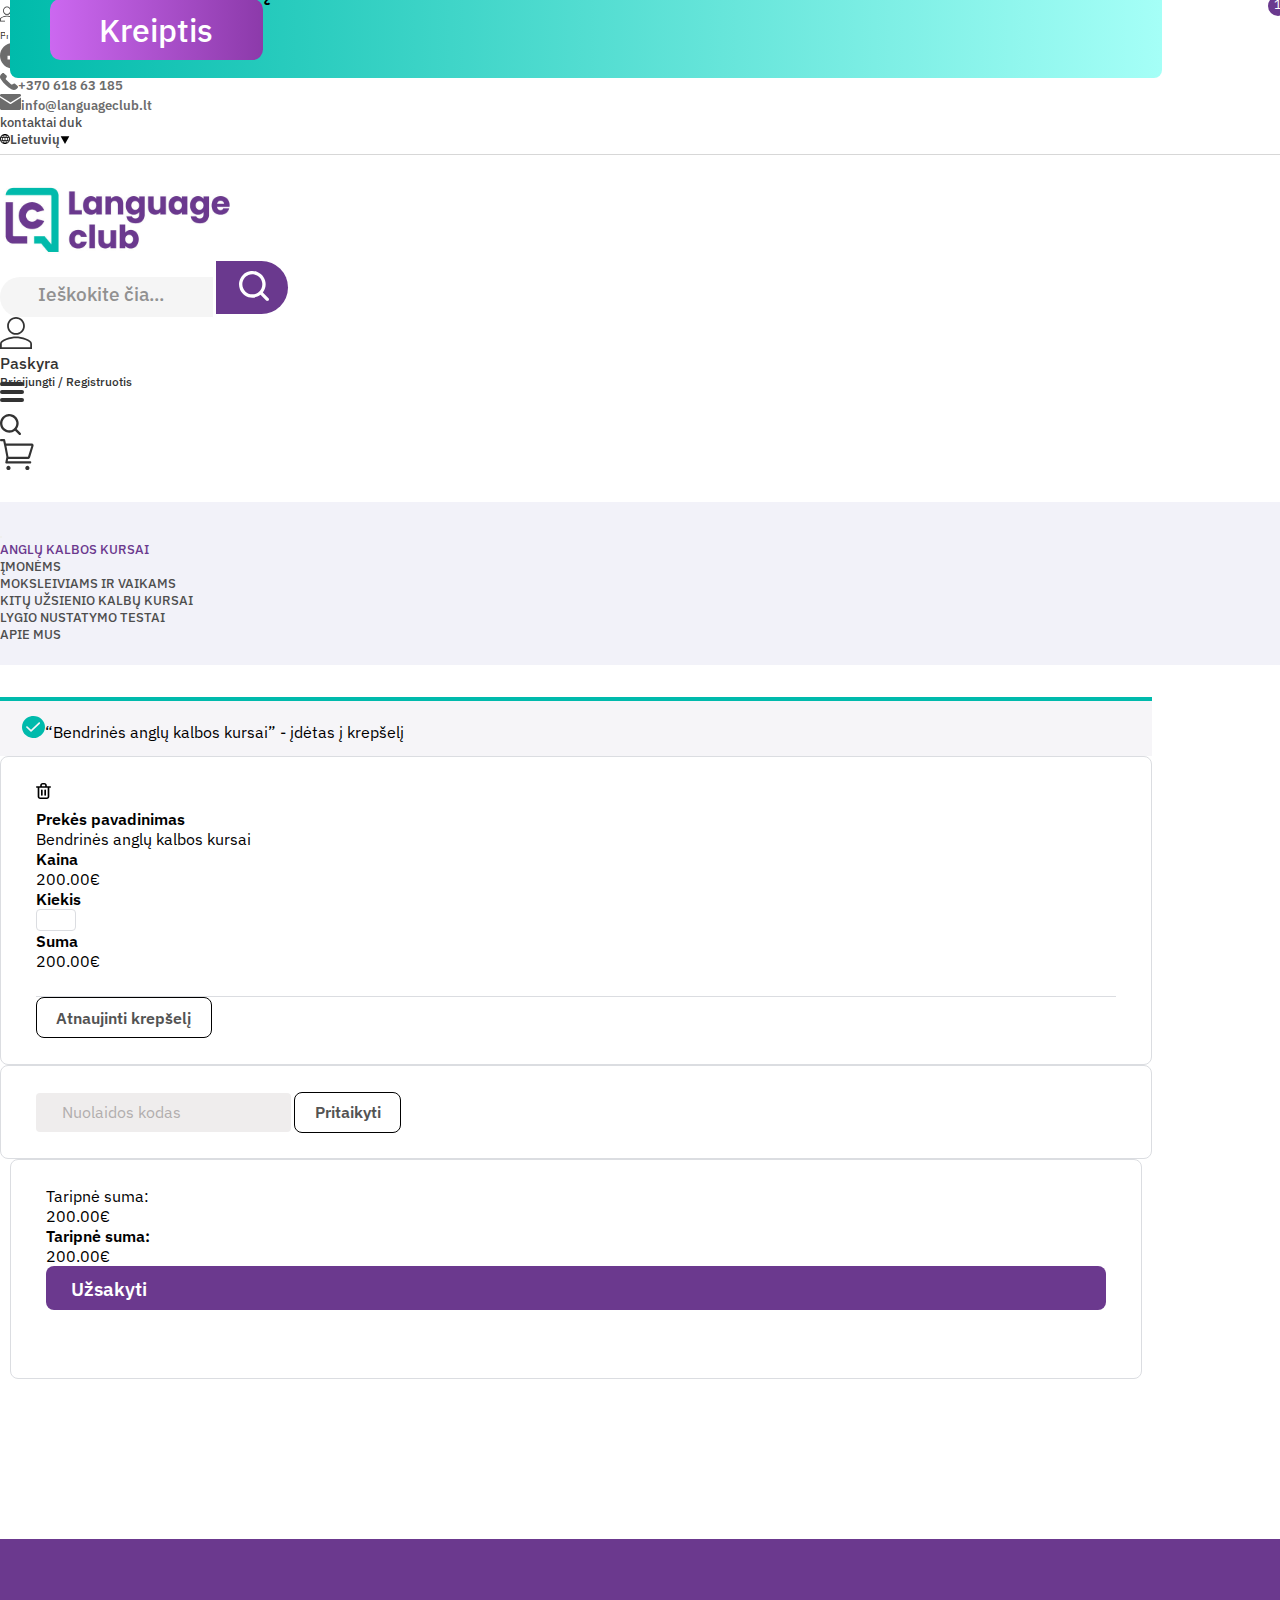
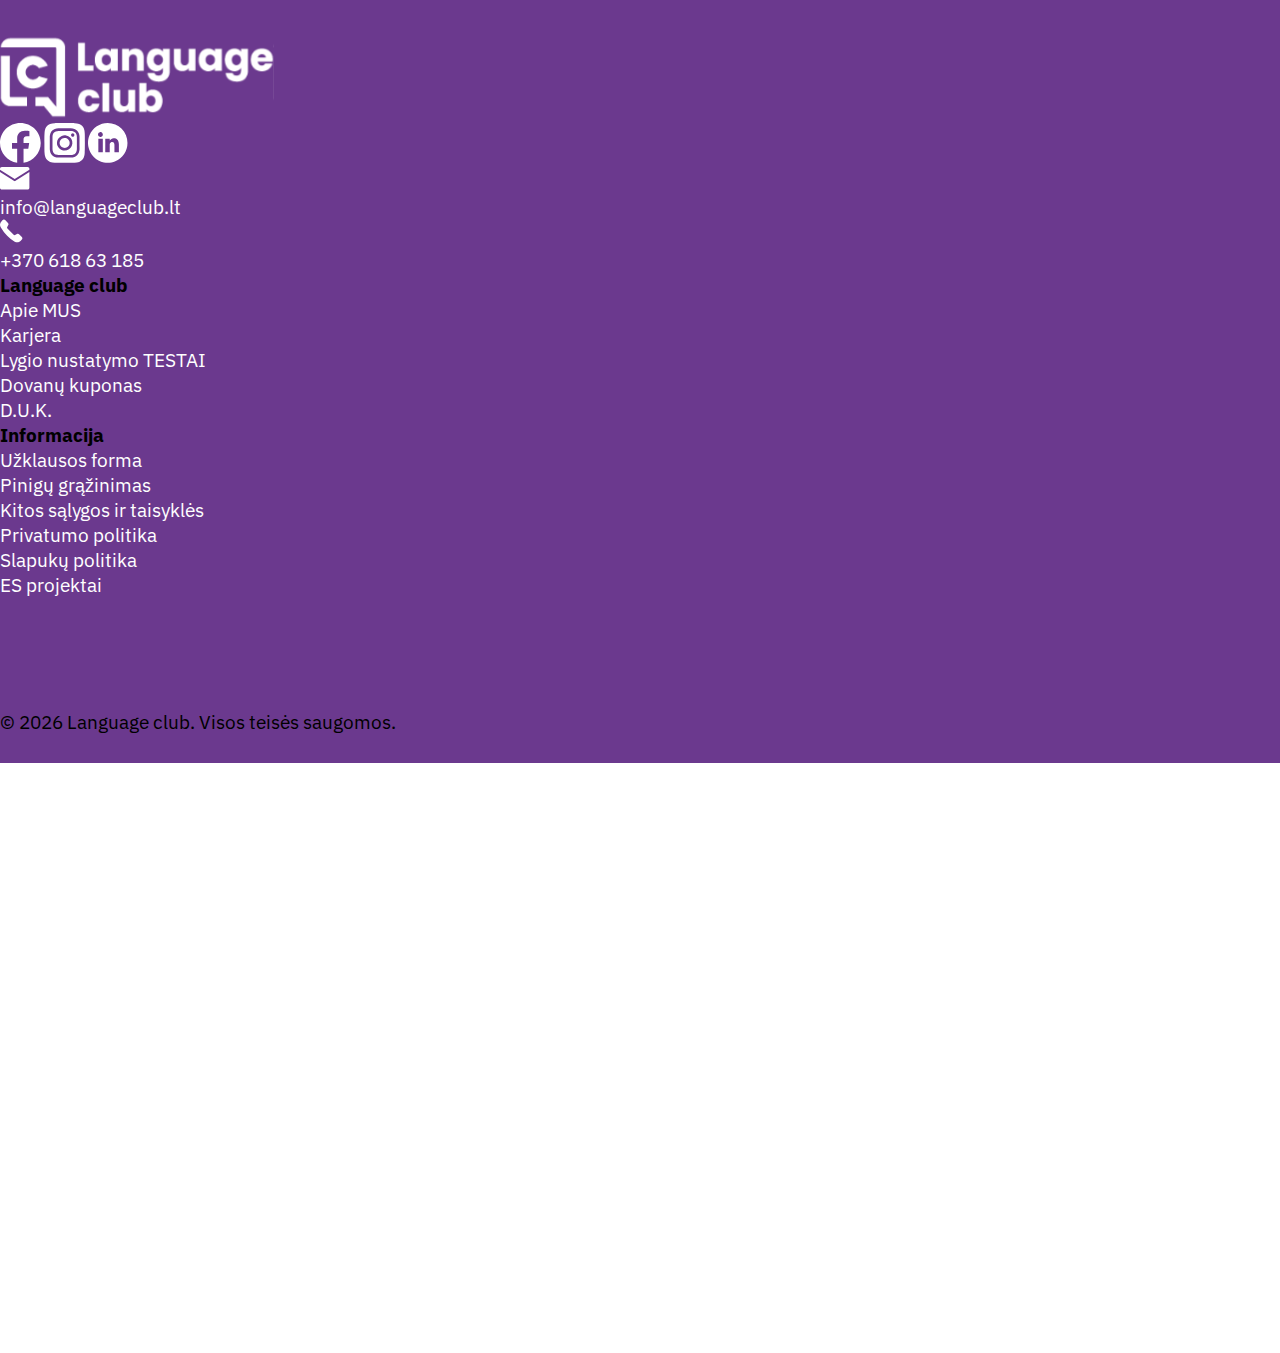
<file: cart.html>
<!DOCTYPE html>
<html lang="en">
  <head>
    <meta charset="UTF-8" />
    <meta name="viewport" content="width=device-width, initial-scale=1.0" />
    <link
      href="https://cdn.jsdelivr.net/npm/bootstrap@5.0.2/dist/css/bootstrap.min.css"
      rel="stylesheet"
      integrity="sha384-EVSTQN3/azprG1Anm3QDgpJLIm9Nao0Yz1ztcQTwFspd3yD65VohhpuuCOmLASjC"
      crossorigin="anonymous"
    />
    <link rel="preconnect" href="https://fonts.googleapis.com" />
    <link rel="preconnect" href="https://fonts.gstatic.com" crossorigin />
    <link
      href="https://fonts.googleapis.com/css2?family=IBM+Plex+Sans:ital,wght@0,100;0,200;0,300;0,400;0,500;0,600;0,700;1,100;1,200;1,300;1,400;1,500;1,600;1,700&family=IBM+Plex+Serif:ital,wght@0,100;0,200;0,300;0,400;0,500;0,600;0,700;1,100;1,200;1,300;1,400;1,500;1,600;1,700&display=swap"
      rel="stylesheet"
    />

    <link rel="stylesheet" href="./styles.css" />
    <title>Language Club</title>
  </head>
  <body>
    <!-- Header pradzia -->
    <header class="position-relative">
      <div id="navigation">
        <div id="top-nav">
          <div
            class="container-xxl d-flex justify-content-between align-items-center"
          >
            <div
              class="prisijungimas-wraper d-flex align-items-center gap-1 d-md-none"
            >
              <img class="u-icon" src="./icons/user_icon.svg" />
              <div>
                <a href="#" class="fs-12">Prisijungti</a>
                <span class="fs-12">/</span>
                <a href="#" class="fs-12">Registruotis</a>
              </div>
            </div>
            <div class="social-wraper d-flex gap-3 d-none d-md-block">
              <a href="https://www.facebook.com/" target="_blank"
                ><img src="./icons/facebook_icon.svg"
              /></a>
              <a href="https://www.instagram.com/" target="_blank"
                ><img src="./icons/instagram_icon.svg"
              /></a>
              <a href="https://www.linkedin.com/" target="_blank"
                ><img src="./icons/linkedin_icon.svg"
              /></a>
            </div>

            <div class="contacts-wraper gap-3 d-none d-md-flex">
              <div class="d-flex gap-3 align-items-center">
                <img src="./icons/phone_icon.svg" class="p-icon" /><a
                  href="tel:37061863185"
                  class="fw-600"
                  >+370 618 63 185</a
                >
              </div>
              <div class="d-flex gap-3 align-items-center">
                <img src="./icons/envelope_icon.svg" class="e-icon" /><a
                  href="mailto:info@languageclub.lt5"
                  class="fw-600"
                  >info@languageclub.lt</a
                >
              </div>
            </div>
            <div class="faq-wraper d-flex gap-3">
              <a href="/" class="text-uppercase fw-500 d-none d-md-block"
                >kontaktai</a
              >
              <a href="/" class="text-uppercase fw-500 d-none d-md-block"
                >duk</a
              >
              <div
                class="language-wraper d-flex gap-1 align-items-center position-relative"
              >
                <img src="./icons/language_icon.svg" /><a
                  href="#"
                  class="text-dark fw-600"
                  >Lietuvių</a
                ><img src="./icons/language_arrow_icon.svg" id="select-lng" />
                <a href="#" class="text-dark fw-600 language-english d-none"
                  >English</a
                >
              </div>
            </div>
          </div>
        </div>
        <div
          id="middle-nav"
          class="container-xxl d-flex align-items-center justify-content-between justify-content-md-start gap-1 gap-lg-3 py-34"
        >
          <div class="logo-wraper">
            <a href="/">
              <img
                class="header-logo"
                src="./logo/LanguageClub-papilldomas-Logo-630x200px.svg"
                alt="Language Club Logo"
              />
            </a>
          </div>
          <div class="d-none d-md-block search-wraper flex-grow-1">
            <div class="input-group">
              <input
                type="text"
                class="form-control search-bar"
                placeholder="Ieškokite čia..."
                aria-label="search-bar"
                aria-describedby="search-btn"
              />
              <button class="" type="button" id="search-btn">
                <img
                  src="./icons/magnifying_glass_icon.svg"
                  alt="Magnifying glass icon"
                />
              </button>
            </div>
          </div>
          <div class="user-cart-wraper d-flex gap-3 align-items-center">
            <div class="d-none d-md-flex paskyra-wraper gap-2">
              <img
                class="user-icon"
                src="./icons/user_icon.svg"
                alt="User icon"
              />
              <div class="paskyra-txt-wraper d-flex flex-column">
                <p class="m-0 fs-20 fw-500 lh-26">Paskyra</p>
                <div class="">
                  <a class="fs-15 fw-500 lh-20" href="#">Prisijungti</a
                  ><span class="fs-15 fw-500 lh-20"> / </span
                  ><a class="fs-15 fw-500 lh-20" href="#">Registruotis</a>
                </div>
              </div>
            </div>
            <div
              class="hamburger-menu-toggle-wraper position-relative d-flex align-items-center d-md-none"
              role="button"
            >
              <div class="ham-line"></div>
            </div>
            <img
              class="d-md-none"
              src="./icons/magnifying_glass_dark_icon.svg"
              alt="Magnifying glass"
            />
            <div
              class="cart-wraper position-relative d-flex align-items-center"
            >
              <svg
                width="42"
                height="39"
                viewBox="0 0 42 39"
                fill="none"
                xmlns="http://www.w3.org/2000/svg"
              >
                <path
                  d="M7.95636 36.2143C7.95636 36.5801 8.0243 36.9424 8.15631 37.2803C8.28832 37.6183 8.4818 37.9254 8.72571 38.1841C8.96963 38.4428 9.2592 38.648 9.57789 38.788C9.89657 38.9279 10.2381 39 10.5831 39C11.2797 39 11.9479 38.7065 12.4405 38.1841C12.6844 37.9254 12.8779 37.6183 13.0099 37.2803C13.1419 36.9424 13.2098 36.5801 13.2098 36.2143C13.2098 35.4755 12.9331 34.7669 12.4405 34.2445C11.9479 33.7221 11.2797 33.4286 10.5831 33.4286C9.88644 33.4286 9.21832 33.7221 8.72571 34.2445C8.23311 34.7669 7.95636 35.4755 7.95636 36.2143ZM31.5969 36.2143C31.5969 36.5801 31.6649 36.9424 31.7969 37.2803C31.9289 37.6183 32.1224 37.9254 32.3663 38.1841C32.6102 38.4428 32.8998 38.648 33.2184 38.788C33.5371 38.9279 33.8787 39 34.2237 39C34.9203 39 35.5884 38.7065 36.081 38.1841C36.3249 37.9254 36.5184 37.6183 36.6504 37.2803C36.7824 36.9424 36.8504 36.5801 36.8504 36.2143C36.8504 35.4755 36.5736 34.7669 36.081 34.2445C35.5884 33.7221 34.9203 33.4286 34.2237 33.4286C33.527 33.4286 32.8589 33.7221 32.3663 34.2445C31.8737 34.7669 31.5969 35.4755 31.5969 36.2143ZM0 1.39286C0 1.76227 0.138372 2.11654 0.384676 2.37776C0.630979 2.63897 0.965039 2.78571 1.31336 2.78571H4.04254L5.67373 10.1846L7.95636 22.2857C7.95636 22.386 8.00102 22.4724 8.01152 22.5699L6.67452 28.9491C6.6313 29.1527 6.63189 29.364 6.67626 29.5673C6.72062 29.7706 6.80762 29.9607 6.93078 30.1234C7.05395 30.2862 7.21011 30.4174 7.38766 30.5073C7.56522 30.5972 7.7596 30.6436 7.95636 30.6429H37.754C38.1023 30.6429 38.4364 30.4961 38.6827 30.2349C38.929 29.9737 39.0673 29.6194 39.0673 29.25C39.0673 28.8806 38.929 28.5263 38.6827 28.2651C38.4364 28.0039 38.1023 27.8571 37.754 27.8571H9.59544L10.197 24.9879C10.3283 25.0101 10.4465 25.0714 10.5831 25.0714H34.5257C35.9757 25.0714 36.8504 24.7678 37.5491 22.9821L41.8149 9.10371C42.5556 6.61607 40.9297 5.57143 39.4771 5.57143H7.95636C7.75148 5.57143 7.57286 5.64664 7.38111 5.694L6.36194 1.07529C6.29437 0.769284 6.13121 0.49651 5.89897 0.301294C5.66673 0.106077 5.37906 -0.000106415 5.08272 8.00273e-08H1.31336C0.965039 8.00273e-08 0.630979 0.146747 0.384676 0.407959C0.138372 0.66917 0 1.02345 0 1.39286ZM8.0089 8.35714H39.2801L35.0878 22.0044C35.0379 22.1241 34.9959 22.2105 34.9644 22.269C34.8777 22.2774 34.7411 22.2857 34.5257 22.2857H10.5831V22.0099L10.5332 21.7397L8.0089 8.35714Z"
                  fill="#333333"
                />
              </svg>

              <div class="product-count">1</div>
            </div>
          </div>
        </div>
      </div>
      <div id="bottom-nav" class="py-28">
        <div
          class="d-md-none close max-w-300 m-auto d-flex justify-content-end px-4"
        >
          <button class="btn-close"></button>
        </div>
        <nav class="navbar container-xxl py-0 text-center flex-nowrap">
          <ul
            class="d-flex flex-column flex-md-row gap-3 container-fluid fw-500"
          >
            <li>
              <a class="link active" aria-current="page" href="#"
                >ANGLŲ KALBOS KURSAI</a
              >
            </li>
            <li>
              <a class="link" href="#">ĮMONĖMS</a>
            </li>
            <li>
              <a class="link" href="#">MOKSLEIVIAMS IR VAIKAMS</a>
            </li>
            <li>
              <a class="link" href="#">KITŲ UŽSIENIO KALBŲ KURSAI </a>
            </li>
            <li>
              <a class="link" href="#">LYGIO NUSTATYMO TESTAI</a>
            </li>
            <li>
              <a class="link" href="#">APIE MUS</a>
            </li>
          </ul>
        </nav>
      </div>
    </header>

    <section id="cart">
      <div class="container-xxl message">
        <div class="notice-message mb-3 mb-md-5">
          <p class="fs-20 d-flex align-items-center gap-3 mb-0">
            <img src="./icons/check_icon.svg" alt="" /><span
              >“Bendrinės anglų kalbos kursai” - įdėtas į krepšelį
            </span>
          </p>
        </div>
      </div>
      <div class="container-xxl">
        <div
          class="row cart-info-wraper d-flex flex-column gap-4 flex-lg-row gap-lg-0"
        >
          <div
            class="col-lg-8 items-cupon-wraper d-flex flex-column gap-4 gap-lg-5"
          >
            <div
              class="cart-update-wraper d-flex flex-column justify-content-between"
            >
              <div
                class="cart-details d-flex flex-row flex-md-row justify-content-start justify-content-md-between gap-3 flex-wrap flex-md-nowrap"
              >
                <div class="trash d-flex align-items-end order-1">
                  <div>
                    <a href="#">
                      <img src="./icons/trash_icon.svg" alt="" />
                    </a>
                  </div>
                </div>
                <div class="item-name d-flex flex-column gap-4 order-2">
                  <p class="mb-0 fs-20 fw-600">Prekės pavadinimas</p>
                  <p class="mb-0 fs-20 text-break">
                    Bendrinės anglų kalbos kursai
                  </p>
                </div>
                <div
                  class="price d-flex flex-column gap-4 order-4 prder-md-3 ms-5 ms-md-0 pt-3 pt-md-0"
                >
                  <p class="mb-0 fs-20 fw-600">Kaina</p>
                  <p class="mb-0 fs-20">200.00<span>&euro;</span></p>
                </div>
                <div
                  class="quantity d-flex flex-column gap-4 align-items-center order-3 order-md-4 ms-auto ms-md-0"
                >
                  <p class="mb-0 fs-20 fw-600">Kiekis</p>
                  <input
                    type="number"
                    name="quantity"
                    min="0"
                    id="quantity"
                    class="d-inline-flex"
                  />
                </div>
                <div
                  class="overall-price d-flex flex-column gap-4 order-5 ms-5 ms-md-0 pt-3 pt-md-0"
                >
                  <p class="mb-0 fs-20 fw-600">Suma</p>
                  <p class="mb-0 fs-20">200.00<span>&euro;</span></p>
                </div>
              </div>
              <div class="btn-wraper ms-5 ms-md-0">
                <a href="#" class="btn-cart-transparent">Atnaujinti krepšelį</a>
              </div>
            </div>
            <div class="cupon-wraper d-flex justify-content-between gap-3">
              <input
                type="text"
                class="cupon col-6 col-sm-8 col-md-9"
                placeholder="Nuolaidos kodas"
              />
              <a href="#" class="btn-cart-transparent">Pritaikyti</a>
            </div>
          </div>
          <div class="col-lg-4 total-price-wraper">
            <div class="total-price d-flex flex-column justify-content-between">
              <div class="prices-wraper d-flex flex-column gap-4">
                <div class="subtotal d-flex justify-content-between gap-3">
                  <p class="fs-20 mb-0">Taripnė suma:</p>
                  <p class="fs-20 mb-0">200.00<span>&euro;</span></p>
                </div>
                <div class="total d-flex justify-content-between gap-3">
                  <p class="fs-20 mb-0 fw-600">Taripnė suma:</p>
                  <p class="fs-20 mb-0">200.00<span>&euro;</span></p>
                </div>
              </div>
              <a
                href="#"
                class="btn-small btn-deep-purple text-center fs-24 fw-normal"
                >Užsakyti</a
              >
            </div>
          </div>
        </div>
      </div>
    </section>

    <!-- Footer pradzia -->
    <footer class="position-relative">
      <div class="container-xxl">
        <div
          class="kreiptis-footer-bar d-flex justify-content-between align-items-center"
        >
          <p class="text-white fw-bold fs-40 mb-0">Turite klausimų?</p>
          <a href="#" class="bar-btn fs-40 fw-500">Kreiptis</a>
        </div>
        <div class="footer-main-content row row-cols-2 row-cols-md-3 g-4">
          <div
            class="col d-flex flex-column gap-4 col-12 col-md-4 mb-3 mb-md-0"
          >
            <div class="footer-logo">
              <img src="./logo/LC-logo-2line-white 1.svg" alt="" />
            </div>
            <div class="footer-social d-flex gap-4">
              <a href="https://www.facebook.com/" target="_blank"
                ><img src="./icons/facebook_white.svg" alt="Facebook icon"
              /></a>
              <a href="https://www.instagram.com/" target="_blank"
                ><img src="./icons/instagram_white.svg" alt="instagram icon"
              /></a>
              <a href="https://www.linkedin.com/" target="_blank"
                ><img src="./icons/linkedin_white.svg" alt="Linkedin icon"
              /></a>
            </div>
            <div class="footer-contacts d-flex flex-column gap-2">
              <div class="d-flex gap-2 align-items-center">
                <div class="img-wraper">
                  <img
                    src="./icons/envelope_white_icon.svg"
                    alt="Envelope icon"
                  />
                </div>
                <a href="mailto:info@languageclub.lt" class="fs-24 fw-normal"
                  >info@languageclub.lt</a
                >
              </div>
              <div class="d-flex gap-2 align-items-center">
                <div class="img-wraper text-center">
                  <img src="./icons/phone_white_icon.svg" alt="Phone icon" />
                </div>
                <a href="tel:+37061863185" class="fs-24 fw-normal"
                  >+370 618 63 185</a
                >
              </div>
            </div>
          </div>
          <div
            class="col col-6 col-md-4 d-flex justify-content-start justify-content-md-center"
          >
            <div class="d-flex flex-column gap-3">
              <h5 class="fs-24 fw-bold text-white mb-0">Language club</h5>
              <ul class="d-flex flex-column gap-3 fs-24 fw-normal">
                <li><a href="#">Apie MUS</a></li>
                <li><a href="#">Karjera</a></li>
                <li><a href="#">Lygio nustatymo TESTAI</a></li>
                <li><a href="#">Dovanų kuponas</a></li>
                <li><a href="#">D.U.K.</a></li>
              </ul>
            </div>
          </div>
          <div class="col col-6 col-md-4 d-flex justify-content-end">
            <div class="d-flex flex-column gap-3">
              <h5 class="fs-24 fw-bold text-white mb-0">Informacija</h5>
              <ul class="d-flex flex-column gap-3 fs-24 fw-normal">
                <li><a href="#">Užklausos forma </a></li>
                <li><a href="#">Pinigų grąžinimas</a></li>
                <li><a href="#">Kitos sąlygos ir taisyklės</a></li>
                <li><a href="#">Privatumo politika</a></li>
                <li><a href="#">Slapukų politika</a></li>
                <li><a href="#">ES projektai</a></li>
              </ul>
            </div>
          </div>
        </div>
        <div class="copyrigths text-center text-white fw-normal fs-24">
          <p class="mb-0">
            &copy; <span class="current-year"></span> Language club. Visos
            teisės saugomos.
          </p>
        </div>
      </div>
    </footer>
    <!-- Footer pabaiga -->
    <script
      src="https://cdn.jsdelivr.net/npm/bootstrap@5.0.2/dist/js/bootstrap.bundle.min.js"
      integrity="sha384-MrcW6ZMFYlzcLA8Nl+NtUVF0sA7MsXsP1UyJoMp4YLEuNSfAP+JcXn/tWtIaxVXM"
      crossorigin="anonymous"
    ></script>
    <script src="./script.js"></script>
  </body>
</html>
</file>
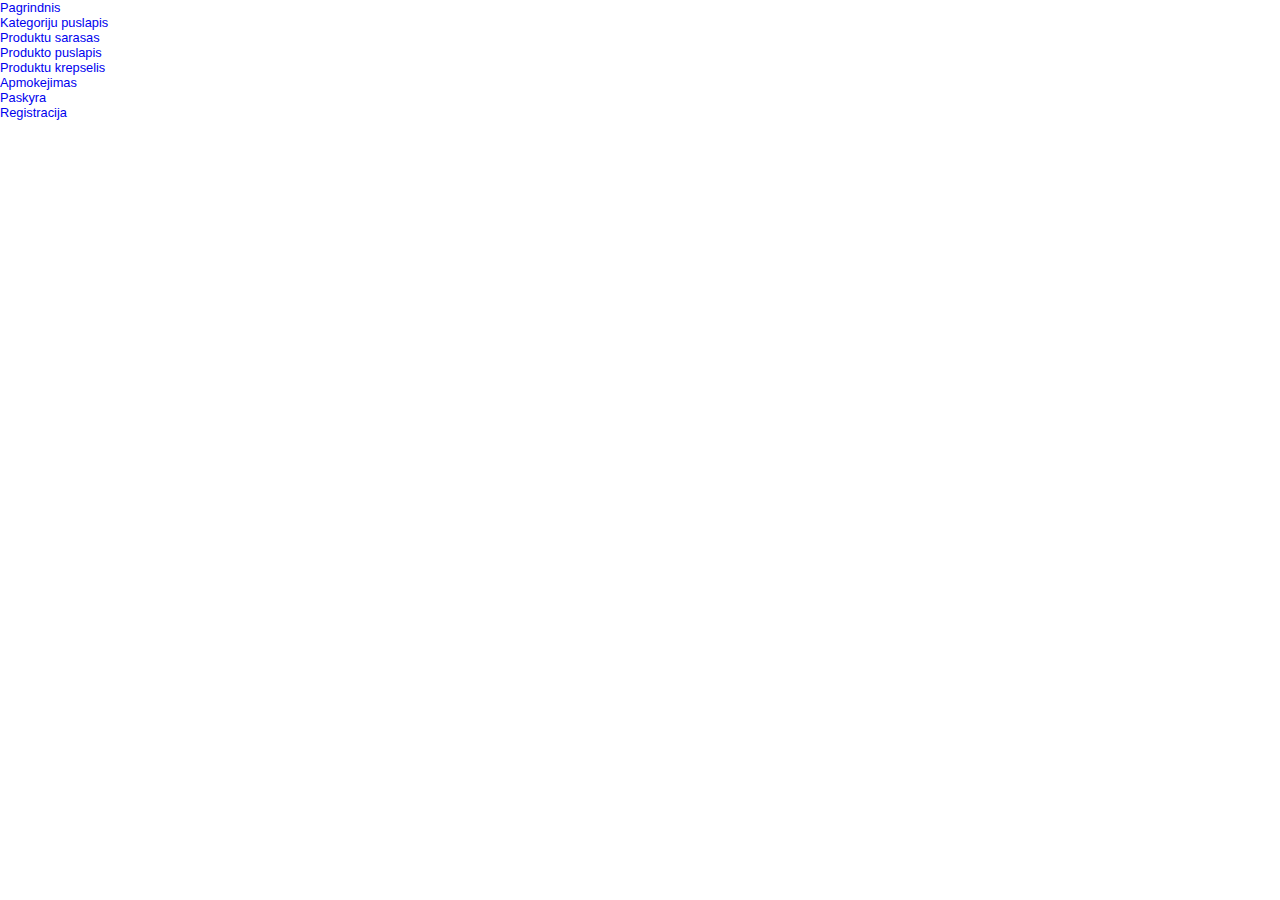
<file: dizaino-nav.html>
<!DOCTYPE html>
<html lang="en">
  <head>
    <meta charset="UTF-8" />
    <meta name="viewport" content="width=device-width, initial-scale=1.0" />
    <link
      href="https://cdn.jsdelivr.net/npm/bootstrap@5.0.2/dist/css/bootstrap.min.css"
      rel="stylesheet"
      integrity="sha384-EVSTQN3/azprG1Anm3QDgpJLIm9Nao0Yz1ztcQTwFspd3yD65VohhpuuCOmLASjC"
      crossorigin="anonymous"
    />
    <link rel="stylesheet" href="./styles.css" />
    <title>Document</title>
  </head>
  <body class="d-flex justify-content-center align-items-center h-100 p-5">
    <ul class="d-flex flex-column gap-3">
      <li><a href="https://ginjak.github.io/Language-Club/">Pagrindnis</a></li>
      <li>
        <a href="https://ginjak.github.io/Language-Club/kategorijos.html"
          >Kategoriju puslapis</a
        >
      </li>
      <li>
        <a href="https://ginjak.github.io/Language-Club/kategorija.html"
          >Produktu sarasas</a
        >
      </li>
      <li>
        <a href="https://ginjak.github.io/Language-Club/single-post.html"
          >Produkto puslapis</a
        >
      </li>
      <li>
        <a href="https://ginjak.github.io/Language-Club/cart.html"
          >Produktu krepselis</a
        >
      </li>
      <li>
        <a href="https://ginjak.github.io/Language-Club/payment.html"
          >Apmokejimas</a
        >
      </li>
      <li>
        <a href="https://ginjak.github.io/Language-Club/paskyra.html"
          >Paskyra</a
        >
      </li>
      <li>
        <a href="https://ginjak.github.io/Language-Club/registracija.html"
          >Registracija</a
        >
      </li>
    </ul>
  </body>
</html>
</file>
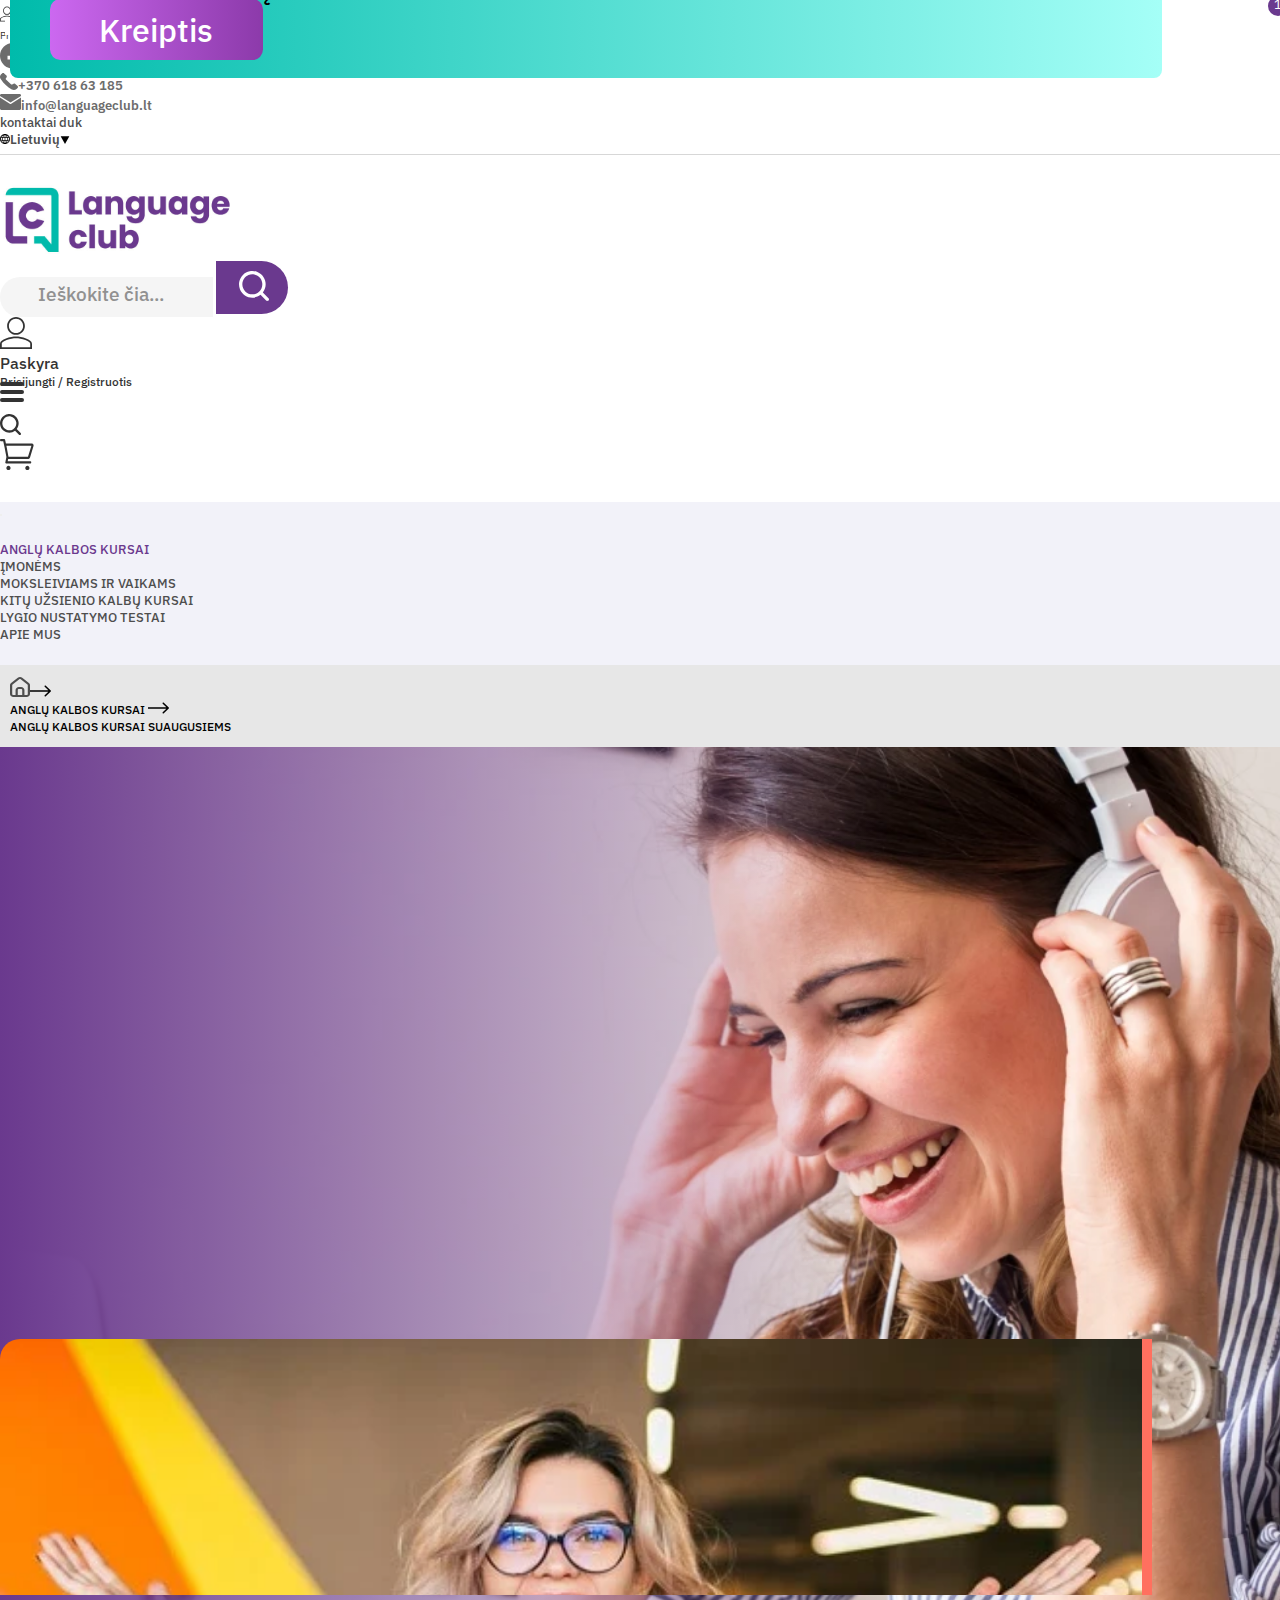
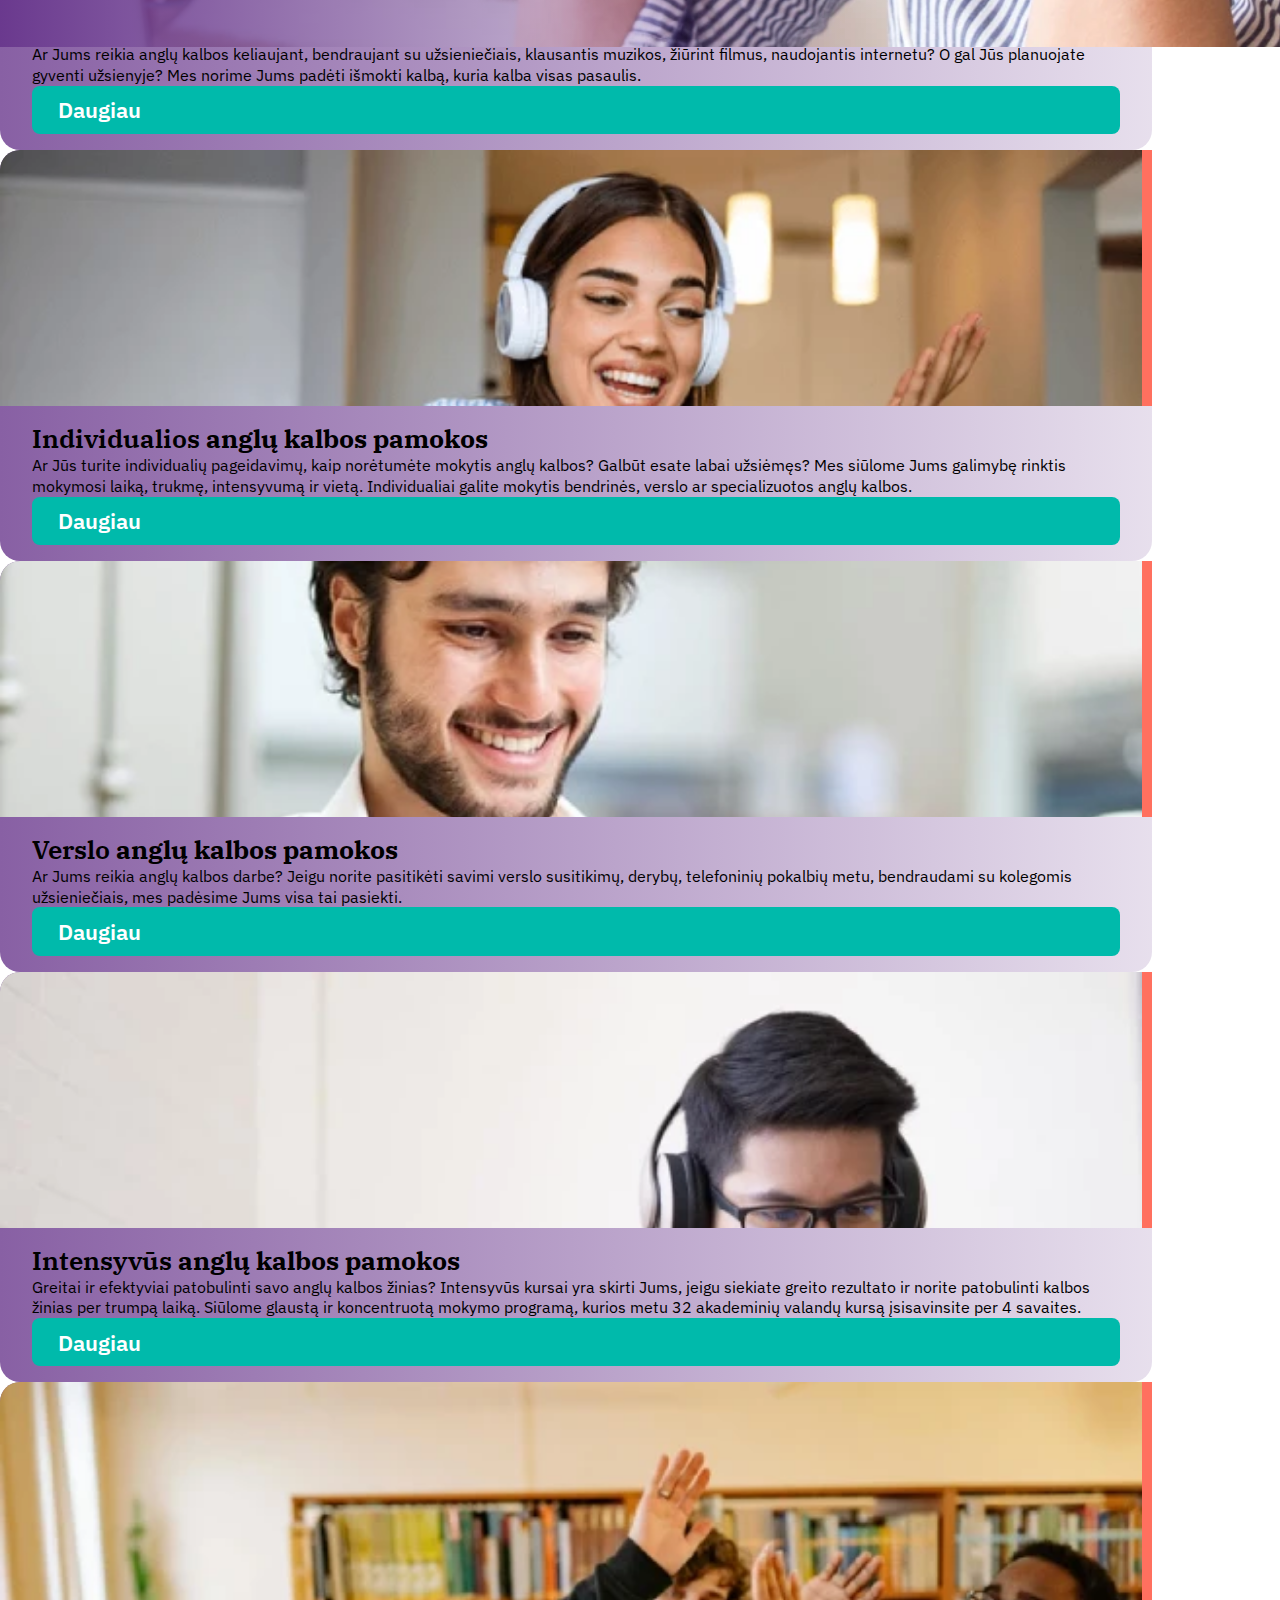
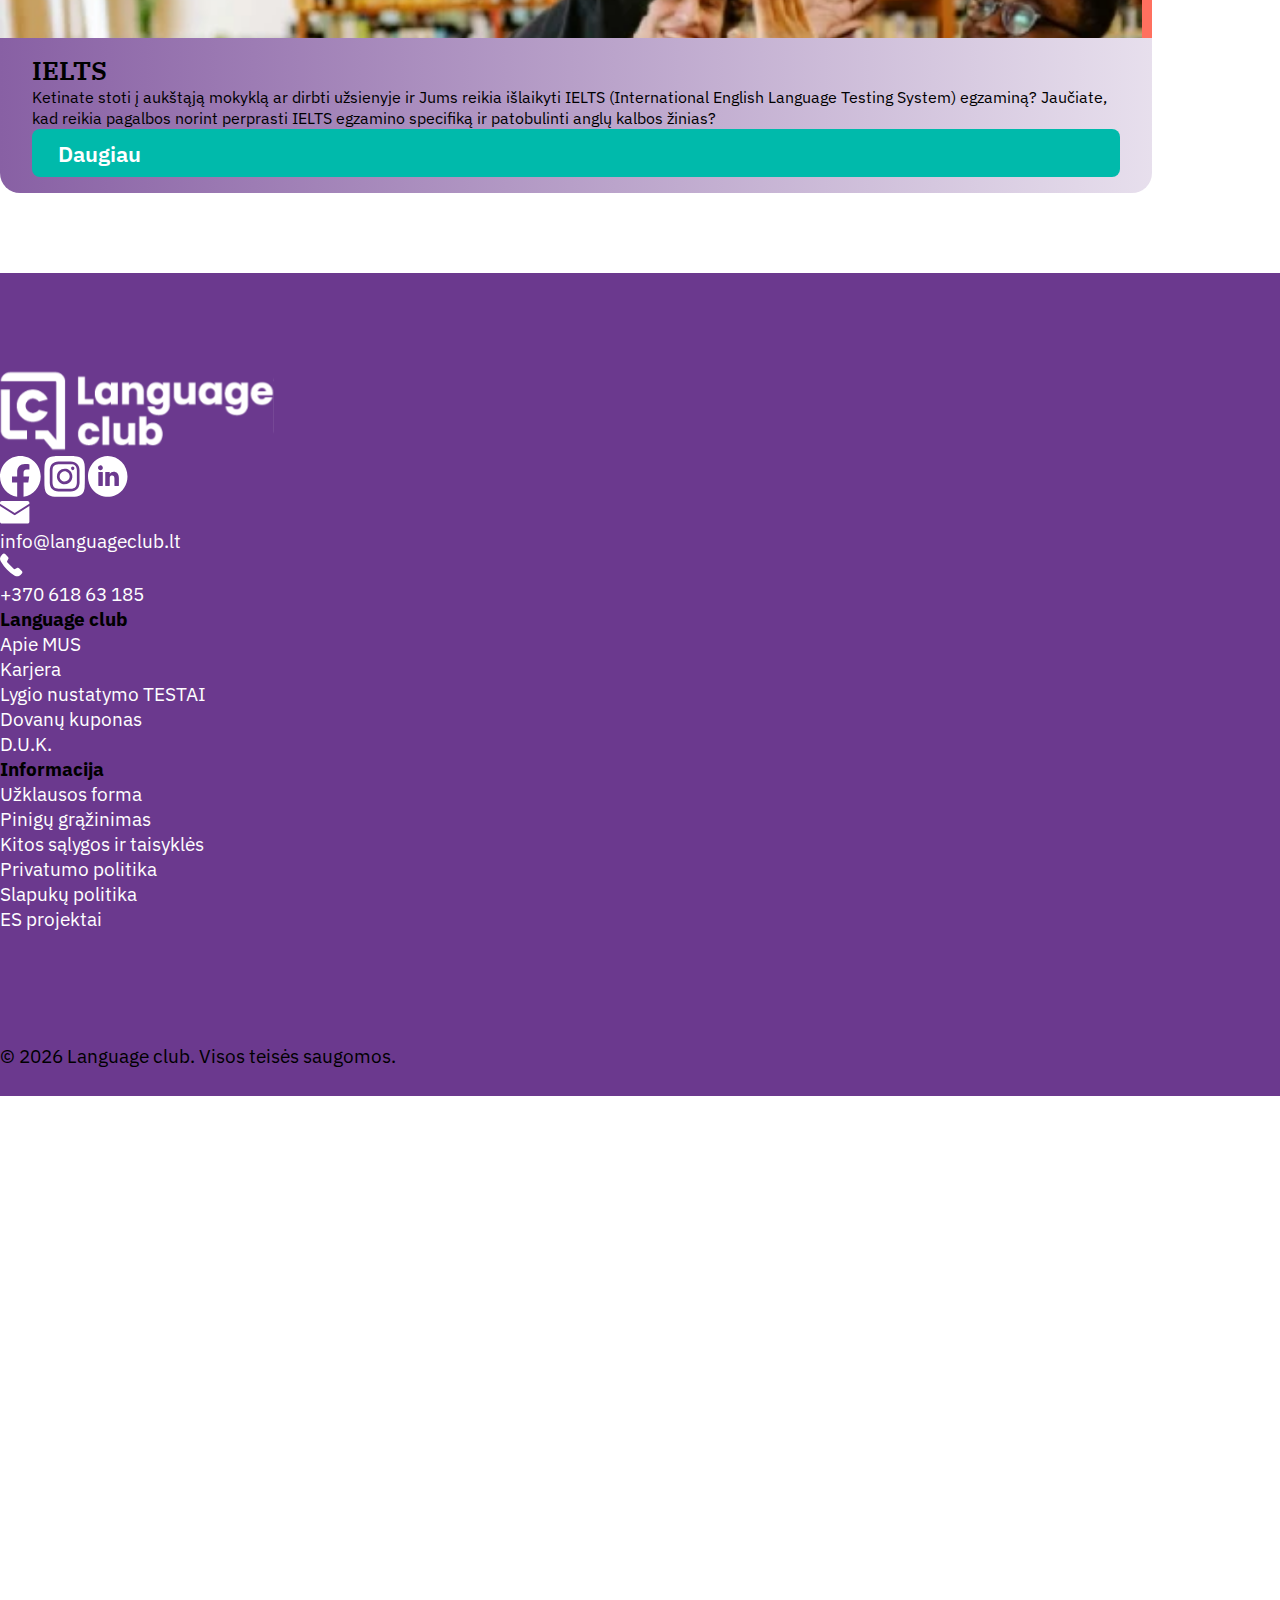
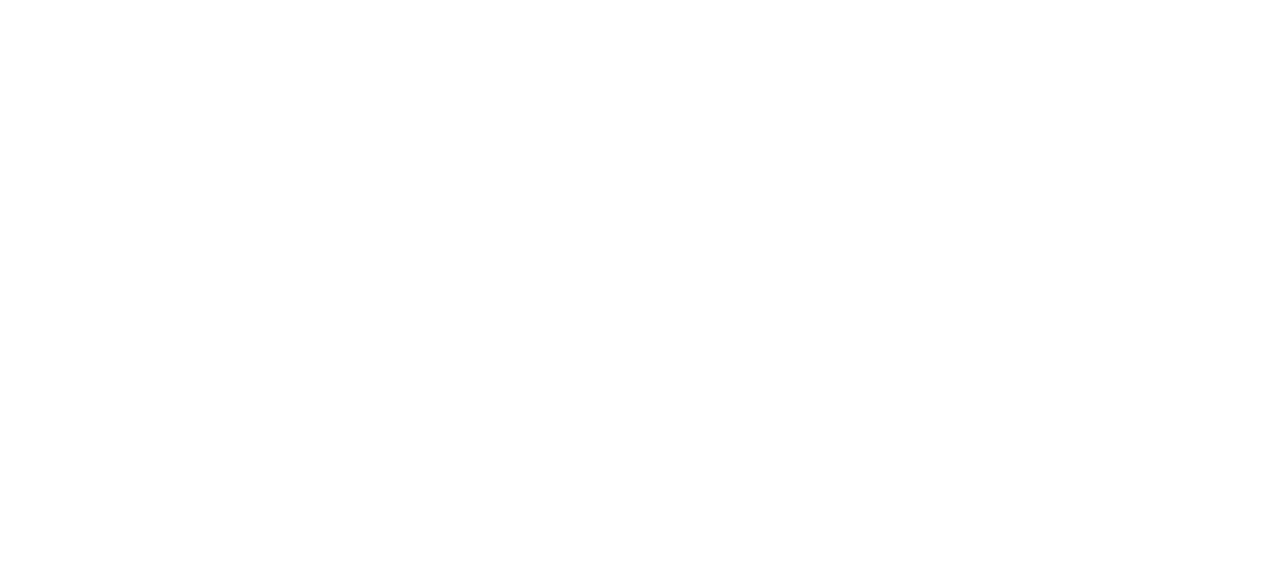
<file: kategorija.html>
<!DOCTYPE html>
<html lang="en">
  <head>
    <meta charset="UTF-8" />
    <meta name="viewport" content="width=device-width, initial-scale=1.0" />
    <link
      href="https://cdn.jsdelivr.net/npm/bootstrap@5.0.2/dist/css/bootstrap.min.css"
      rel="stylesheet"
      integrity="sha384-EVSTQN3/azprG1Anm3QDgpJLIm9Nao0Yz1ztcQTwFspd3yD65VohhpuuCOmLASjC"
      crossorigin="anonymous"
    />
    <link rel="preconnect" href="https://fonts.googleapis.com" />
    <link rel="preconnect" href="https://fonts.gstatic.com" crossorigin />
    <link
      href="https://fonts.googleapis.com/css2?family=IBM+Plex+Sans:ital,wght@0,100;0,200;0,300;0,400;0,500;0,600;0,700;1,100;1,200;1,300;1,400;1,500;1,600;1,700&family=IBM+Plex+Serif:ital,wght@0,100;0,200;0,300;0,400;0,500;0,600;0,700;1,100;1,200;1,300;1,400;1,500;1,600;1,700&display=swap"
      rel="stylesheet"
    />

    <link rel="stylesheet" href="./styles.css" />
    <title>Language Club</title>
  </head>
  <body>
    <!-- Header pradzia -->
    <header class="position-relative">
      <div id="navigation">
        <div id="top-nav">
          <div
            class="container-xxl d-flex justify-content-between align-items-center"
          >
            <div
              class="prisijungimas-wraper d-flex align-items-center gap-1 d-md-none"
            >
              <img class="u-icon" src="./icons/user_icon.svg" />
              <div>
                <a href="#" class="fs-12">Prisijungti</a>
                <span class="fs-12">/</span>
                <a href="#" class="fs-12">Registruotis</a>
              </div>
            </div>
            <div class="social-wraper d-flex gap-3 d-none d-md-block">
              <a href="https://www.facebook.com/" target="_blank"
                ><img src="./icons/facebook_icon.svg"
              /></a>
              <a href="https://www.instagram.com/" target="_blank"
                ><img src="./icons/instagram_icon.svg"
              /></a>
              <a href="https://www.linkedin.com/" target="_blank"
                ><img src="./icons/linkedin_icon.svg"
              /></a>
            </div>

            <div class="contacts-wraper gap-3 d-none d-md-flex">
              <div class="d-flex gap-3 align-items-center">
                <img src="./icons/phone_icon.svg" class="p-icon" /><a
                  href="tel:37061863185"
                  class="fw-600"
                  >+370 618 63 185</a
                >
              </div>
              <div class="d-flex gap-3 align-items-center">
                <img src="./icons/envelope_icon.svg" class="e-icon" /><a
                  href="mailto:info@languageclub.lt5"
                  class="fw-600"
                  >info@languageclub.lt</a
                >
              </div>
            </div>
            <div class="faq-wraper d-flex gap-3">
              <a href="/" class="text-uppercase fw-500 d-none d-md-block"
                >kontaktai</a
              >
              <a href="/" class="text-uppercase fw-500 d-none d-md-block"
                >duk</a
              >
              <div
                class="language-wraper d-flex gap-1 align-items-center position-relative"
              >
                <img src="./icons/language_icon.svg" /><a
                  href="#"
                  class="text-dark fw-600"
                  >Lietuvių</a
                ><img src="./icons/language_arrow_icon.svg" id="select-lng" />
                <a href="#" class="text-dark fw-600 language-english d-none"
                  >English</a
                >
              </div>
            </div>
          </div>
        </div>
        <div
          id="middle-nav"
          class="container-xxl d-flex align-items-center justify-content-between justify-content-md-start gap-1 gap-lg-3 py-34"
        >
          <div class="logo-wraper">
            <a href="/">
              <img
                class="header-logo"
                src="./logo/LanguageClub-papilldomas-Logo-630x200px.svg"
                alt="Language Club Logo"
              />
            </a>
          </div>
          <div class="d-none d-md-block search-wraper flex-grow-1">
            <div class="input-group">
              <input
                type="text"
                class="form-control search-bar"
                placeholder="Ieškokite čia..."
                aria-label="search-bar"
                aria-describedby="search-btn"
              />
              <button class="" type="button" id="search-btn">
                <img
                  src="./icons/magnifying_glass_icon.svg"
                  alt="Magnifying glass icon"
                />
              </button>
            </div>
          </div>
          <div class="user-cart-wraper d-flex gap-3 align-items-center">
            <div class="d-none d-md-flex paskyra-wraper gap-2">
              <img
                class="user-icon"
                src="./icons/user_icon.svg"
                alt="User icon"
              />
              <div class="paskyra-txt-wraper d-flex flex-column">
                <p class="m-0 fs-20 fw-500 lh-26">Paskyra</p>
                <div class="">
                  <a class="fs-15 fw-500 lh-20" href="#">Prisijungti</a
                  ><span class="fs-15 fw-500 lh-20"> / </span
                  ><a class="fs-15 fw-500 lh-20" href="#">Registruotis</a>
                </div>
              </div>
            </div>
            <div
              class="hamburger-menu-toggle-wraper position-relative d-flex align-items-center d-md-none"
              role="button"
            >
              <div class="ham-line"></div>
            </div>
            <img
              class="d-md-none"
              src="./icons/magnifying_glass_dark_icon.svg"
              alt="Magnifying glass"
            />
            <div
              class="cart-wraper position-relative d-flex align-items-center"
            >
              <svg
                width="42"
                height="39"
                viewBox="0 0 42 39"
                fill="none"
                xmlns="http://www.w3.org/2000/svg"
              >
                <path
                  d="M7.95636 36.2143C7.95636 36.5801 8.0243 36.9424 8.15631 37.2803C8.28832 37.6183 8.4818 37.9254 8.72571 38.1841C8.96963 38.4428 9.2592 38.648 9.57789 38.788C9.89657 38.9279 10.2381 39 10.5831 39C11.2797 39 11.9479 38.7065 12.4405 38.1841C12.6844 37.9254 12.8779 37.6183 13.0099 37.2803C13.1419 36.9424 13.2098 36.5801 13.2098 36.2143C13.2098 35.4755 12.9331 34.7669 12.4405 34.2445C11.9479 33.7221 11.2797 33.4286 10.5831 33.4286C9.88644 33.4286 9.21832 33.7221 8.72571 34.2445C8.23311 34.7669 7.95636 35.4755 7.95636 36.2143ZM31.5969 36.2143C31.5969 36.5801 31.6649 36.9424 31.7969 37.2803C31.9289 37.6183 32.1224 37.9254 32.3663 38.1841C32.6102 38.4428 32.8998 38.648 33.2184 38.788C33.5371 38.9279 33.8787 39 34.2237 39C34.9203 39 35.5884 38.7065 36.081 38.1841C36.3249 37.9254 36.5184 37.6183 36.6504 37.2803C36.7824 36.9424 36.8504 36.5801 36.8504 36.2143C36.8504 35.4755 36.5736 34.7669 36.081 34.2445C35.5884 33.7221 34.9203 33.4286 34.2237 33.4286C33.527 33.4286 32.8589 33.7221 32.3663 34.2445C31.8737 34.7669 31.5969 35.4755 31.5969 36.2143ZM0 1.39286C0 1.76227 0.138372 2.11654 0.384676 2.37776C0.630979 2.63897 0.965039 2.78571 1.31336 2.78571H4.04254L5.67373 10.1846L7.95636 22.2857C7.95636 22.386 8.00102 22.4724 8.01152 22.5699L6.67452 28.9491C6.6313 29.1527 6.63189 29.364 6.67626 29.5673C6.72062 29.7706 6.80762 29.9607 6.93078 30.1234C7.05395 30.2862 7.21011 30.4174 7.38766 30.5073C7.56522 30.5972 7.7596 30.6436 7.95636 30.6429H37.754C38.1023 30.6429 38.4364 30.4961 38.6827 30.2349C38.929 29.9737 39.0673 29.6194 39.0673 29.25C39.0673 28.8806 38.929 28.5263 38.6827 28.2651C38.4364 28.0039 38.1023 27.8571 37.754 27.8571H9.59544L10.197 24.9879C10.3283 25.0101 10.4465 25.0714 10.5831 25.0714H34.5257C35.9757 25.0714 36.8504 24.7678 37.5491 22.9821L41.8149 9.10371C42.5556 6.61607 40.9297 5.57143 39.4771 5.57143H7.95636C7.75148 5.57143 7.57286 5.64664 7.38111 5.694L6.36194 1.07529C6.29437 0.769284 6.13121 0.49651 5.89897 0.301294C5.66673 0.106077 5.37906 -0.000106415 5.08272 8.00273e-08H1.31336C0.965039 8.00273e-08 0.630979 0.146747 0.384676 0.407959C0.138372 0.66917 0 1.02345 0 1.39286ZM8.0089 8.35714H39.2801L35.0878 22.0044C35.0379 22.1241 34.9959 22.2105 34.9644 22.269C34.8777 22.2774 34.7411 22.2857 34.5257 22.2857H10.5831V22.0099L10.5332 21.7397L8.0089 8.35714Z"
                  fill="#333333"
                />
              </svg>

              <div class="product-count">1</div>
            </div>
          </div>
        </div>
      </div>
      <div id="bottom-nav">
        <div
          class="d-md-none close max-w-300 m-auto d-flex justify-content-end px-4"
        >
          <button class="btn-close"></button>
        </div>
        <nav class="py-0 text-center flex-nowrap d-flex flex-column">
          <div class="navbar container-xxl py-0 text-center flex-nowrap">
            <ul
              class="d-flex flex-column flex-md-row gap-3 container-fluid fw-500 py-28"
            >
              <li>
                <a class="link active" aria-current="page" href="#"
                  >ANGLŲ KALBOS KURSAI</a
                >
              </li>
              <li>
                <a class="link" href="#">ĮMONĖMS</a>
              </li>
              <li>
                <a class="link" href="#">MOKSLEIVIAMS IR VAIKAMS</a>
              </li>
              <li>
                <a class="link" href="#">KITŲ UŽSIENIO KALBŲ KURSAI </a>
              </li>
              <li>
                <a class="link" href="#">LYGIO NUSTATYMO TESTAI</a>
              </li>
              <li>
                <a class="link" href="#">APIE MUS</a>
              </li>
            </ul>
          </div>
          <!-- Si navigacijos dali turi buti rodoma esant kategorijose -->
          <div class="category-nav d-none d-md-block">
            <div class="container-xxl">
              <ul
                class="category-navigation d-flex justify-content-start gap-3"
              >
                <li>
                  <a href="/" class="d-flex gap-3 fs-15 fw-500">
                    <img src="./icons/home_icon.svg" alt="Home icon" /><img
                      class="cat-arrow"
                      src="./icons/category_nav_arrow_icon.svg"
                      alt="Arrow icon"
                    />
                  </a>
                </li>
                <li>
                  <a href="#" class="d-flex gap-3 fs-15 fw-500"
                    >ANGLŲ KALBOS KURSAI
                    <img
                      class="cat-arrow"
                      src="./icons/category_nav_arrow_icon.svg"
                      alt="Arrow icon"
                    />
                  </a>
                </li>
                <li>
                  <a href="#" class="d-flex gap-3 fs-15 fw-500"
                    >ANGLŲ KALBOS KURSAI SUAUGUSIEMS
                    <img
                      class="cat-arrow"
                      src="./icons/category_nav_arrow_icon.svg"
                      alt="Arrow icon"
                    />
                  </a>
                </li>
              </ul>
            </div>
          </div>
        </nav>
      </div>
    </header>
    <!-- Header pabaiga -->
    <!-- Hero section pradzia -->
    <section id="hero-img" class="position-relative single-category">
      <img class="hero-image" src="./img/hero_3.webp" alt="Hero image" />
      <div class="gradient-overlay-purple"></div>
      <div
        class="container-xxl hero-content d-flex flex-column h-100 justify-content-center px-68"
      >
        <h2 class="position-relative text-white fs-96 max-w-891 mb-4 fw-light">
          <span class="fw-500 txt-highlight position-relative"
            >Anglų<img
              class="txt-highlight-img d-none d-md-block"
              src="./img/Asset 5301 1.svg"
              alt=""
          /></span>
          kalbos kursai
          <span
            class="txt-highlight-mobile position-relative d-inline-block d-md-inline"
            >suaugusiems<img
              class="txt-highlight-img-mobile d-md-none"
              src="./img/Asset 5301 1.svg"
              alt=""
          /></span>
        </h2>
      </div>
    </section>
    <!-- Hero section pabaiga -->
    <!-- Posts section pradzia -->
    <section id="posts">
      <div class="container-xxl">
        <div class="posts-wraper d-flex flex-column gap-4">
          <div class="post d-flex flex-column flex-md-row">
            <div class="img-wraper">
              <img src="./img/category_img.webp" alt="" />
            </div>
            <div class="post-content d-flex flex-column gap-3">
              <h5 class="fs-32 fw-normal font-family-serif mb-0">
                <span class="fw-600 font-family-serif">Bendrinės </span>
                anglų kalbos kursai
              </h5>
              <p class="fs-20 mb-0 lh-26">
                Ar Jums reikia anglų kalbos keliaujant, bendraujant su
                užsieniečiais, klausantis muzikos, žiūrint filmus, naudojantis
                internetu? O gal Jūs planuojate gyventi užsienyje? Mes norime
                Jums padėti išmokti kalbą, kuria kalba visas pasaulis.
              </p>
              <div>
                <a
                  href="#"
                  class="btn-small btn-green d-inline-block border-0 fs-28 fw-bold"
                  >Daugiau</a
                >
              </div>
            </div>
          </div>
          <div class="post d-flex flex-column flex-md-row">
            <div class="img-wraper">
              <img src="./img/category_img_3.webp" alt="" />
            </div>
            <div class="post-content d-flex flex-column gap-3">
              <h5 class="fs-32 fw-normal font-family-serif mb-0">
                <span class="fw-600 font-family-serif">Individualios </span>
                anglų kalbos pamokos
              </h5>
              <p class="fs-20 mb-0 lh-26">
                Ar Jūs turite individualių pageidavimų, kaip norėtumėte mokytis
                anglų kalbos? Galbūt esate labai užsiėmęs? Mes siūlome Jums
                galimybę rinktis mokymosi laiką, trukmę, intensyvumą ir vietą.
                Individualiai galite mokytis bendrinės, verslo ar specializuotos
                anglų kalbos.
              </p>
              <div>
                <a
                  href="#"
                  class="btn-small btn-green d-inline-block border-0 fs-28 fw-bold"
                  >Daugiau</a
                >
              </div>
            </div>
          </div>
          <div class="post d-flex flex-column flex-md-row">
            <div class="img-wraper">
              <img src="./img/category_img_2.webp" alt="" />
            </div>
            <div class="post-content d-flex flex-column gap-3">
              <h5 class="fs-32 fw-normal font-family-serif mb-0">
                <span class="fw-600 font-family-serif">Verslo </span>
                anglų kalbos pamokos
              </h5>
              <p class="fs-20 mb-0 lh-26">
                Ar Jums reikia anglų kalbos darbe? Jeigu norite pasitikėti
                savimi verslo susitikimų, derybų, telefoninių pokalbių metu,
                bendraudami su kolegomis užsieniečiais, mes padėsime Jums visa
                tai pasiekti.
              </p>
              <div>
                <a
                  href="#"
                  class="btn-small btn-green d-inline-block border-0 fs-28 fw-bold"
                  >Daugiau</a
                >
              </div>
            </div>
          </div>
          <div class="post d-flex flex-column flex-md-row">
            <div class="img-wraper">
              <img src="./img/category_img_4.webp" alt="" />
            </div>
            <div class="post-content d-flex flex-column gap-3">
              <h5 class="fs-32 fw-normal font-family-serif mb-0">
                <span class="fw-600 font-family-serif">Intensyvūs </span>
                anglų kalbos pamokos
              </h5>
              <p class="fs-20 mb-0 lh-26">
                Greitai ir efektyviai patobulinti savo anglų kalbos žinias?
                Intensyvūs kursai yra skirti Jums, jeigu siekiate greito
                rezultato ir norite patobulinti kalbos žinias per trumpą laiką.
                Siūlome glaustą ir koncentruotą mokymo programą, kurios metu 32
                akademinių valandų kursą įsisavinsite per 4 savaites.
              </p>
              <div>
                <a
                  href="#"
                  class="btn-small btn-green d-inline-block border-0 fs-28 fw-bold"
                  >Daugiau</a
                >
              </div>
            </div>
          </div>
          <div class="post d-flex flex-column flex-md-row">
            <div class="img-wraper">
              <img src="./img/category_img_5.webp" alt="" />
            </div>
            <div class="post-content d-flex flex-column gap-3">
              <h5 class="fs-32 fw-normal font-family-serif mb-0">
                <span class="fw-600 font-family-serif">IELTS</span>
              </h5>
              <p class="fs-20 mb-0 lh-26">
                Ketinate stoti į aukštąją mokyklą ar dirbti užsienyje ir Jums
                reikia išlaikyti IELTS (International English Language Testing
                System) egzaminą? Jaučiate, kad reikia pagalbos norint perprasti
                IELTS egzamino specifiką ir patobulinti anglų kalbos žinias?
              </p>
              <div>
                <a
                  href="#"
                  class="btn-small btn-green d-inline-block border-0 fs-28 fw-bold"
                  >Daugiau</a
                >
              </div>
            </div>
          </div>
        </div>
      </div>
    </section>
    <!-- Posts section pabaiga -->
    <!-- Footer pradzia -->
    <footer class="position-relative">
      <div class="container-xxl">
        <div
          class="kreiptis-footer-bar d-flex justify-content-between align-items-center"
        >
          <p class="text-white fw-bold fs-40 mb-0">Turite klausimų?</p>
          <a href="#" class="bar-btn fs-40 fw-500">Kreiptis</a>
        </div>
        <div class="footer-main-content row row-cols-2 row-cols-md-3 g-4">
          <div
            class="col d-flex flex-column gap-4 col-12 col-md-4 mb-3 mb-md-0"
          >
            <div class="footer-logo">
              <img src="./logo/LC-logo-2line-white 1.svg" alt="" />
            </div>
            <div class="footer-social d-flex gap-4">
              <a href="https://www.facebook.com/" target="_blank"
                ><img src="./icons/facebook_white.svg" alt="Facebook icon"
              /></a>
              <a href="https://www.instagram.com/" target="_blank"
                ><img src="./icons/instagram_white.svg" alt="instagram icon"
              /></a>
              <a href="https://www.linkedin.com/" target="_blank"
                ><img src="./icons/linkedin_white.svg" alt="Linkedin icon"
              /></a>
            </div>
            <div class="footer-contacts d-flex flex-column gap-2">
              <div class="d-flex gap-2 align-items-center">
                <div class="img-wraper">
                  <img
                    src="./icons/envelope_white_icon.svg"
                    alt="Envelope icon"
                  />
                </div>
                <a href="mailto:info@languageclub.lt" class="fs-24 fw-normal"
                  >info@languageclub.lt</a
                >
              </div>
              <div class="d-flex gap-2 align-items-center">
                <div class="img-wraper text-center">
                  <img src="./icons/phone_white_icon.svg" alt="Phone icon" />
                </div>
                <a href="tel:+37061863185" class="fs-24 fw-normal"
                  >+370 618 63 185</a
                >
              </div>
            </div>
          </div>
          <div
            class="col col-6 col-md-4 d-flex justify-content-start justify-content-md-center"
          >
            <div class="d-flex flex-column gap-3">
              <h5 class="fs-24 fw-bold text-white mb-0">Language club</h5>
              <ul class="d-flex flex-column gap-3 fs-24 fw-normal">
                <li><a href="#">Apie MUS</a></li>
                <li><a href="#">Karjera</a></li>
                <li><a href="#">Lygio nustatymo TESTAI</a></li>
                <li><a href="#">Dovanų kuponas</a></li>
                <li><a href="#">D.U.K.</a></li>
              </ul>
            </div>
          </div>
          <div class="col col-6 col-md-4 d-flex justify-content-end">
            <div class="d-flex flex-column gap-3">
              <h5 class="fs-24 fw-bold text-white mb-0">Informacija</h5>
              <ul class="d-flex flex-column gap-3 fs-24 fw-normal">
                <li><a href="#">Užklausos forma </a></li>
                <li><a href="#">Pinigų grąžinimas</a></li>
                <li><a href="#">Kitos sąlygos ir taisyklės</a></li>
                <li><a href="#">Privatumo politika</a></li>
                <li><a href="#">Slapukų politika</a></li>
                <li><a href="#">ES projektai</a></li>
              </ul>
            </div>
          </div>
        </div>
        <div class="copyrigths text-center text-white fw-normal fs-24">
          <p class="mb-0">
            &copy; <span class="current-year"></span> Language club. Visos
            teisės saugomos.
          </p>
        </div>
      </div>
    </footer>
    <!-- Footer pabaiga -->
    <script
      src="https://cdn.jsdelivr.net/npm/bootstrap@5.0.2/dist/js/bootstrap.bundle.min.js"
      integrity="sha384-MrcW6ZMFYlzcLA8Nl+NtUVF0sA7MsXsP1UyJoMp4YLEuNSfAP+JcXn/tWtIaxVXM"
      crossorigin="anonymous"
    ></script>
    <script src="./script.js"></script>
  </body>
</html>
</file>
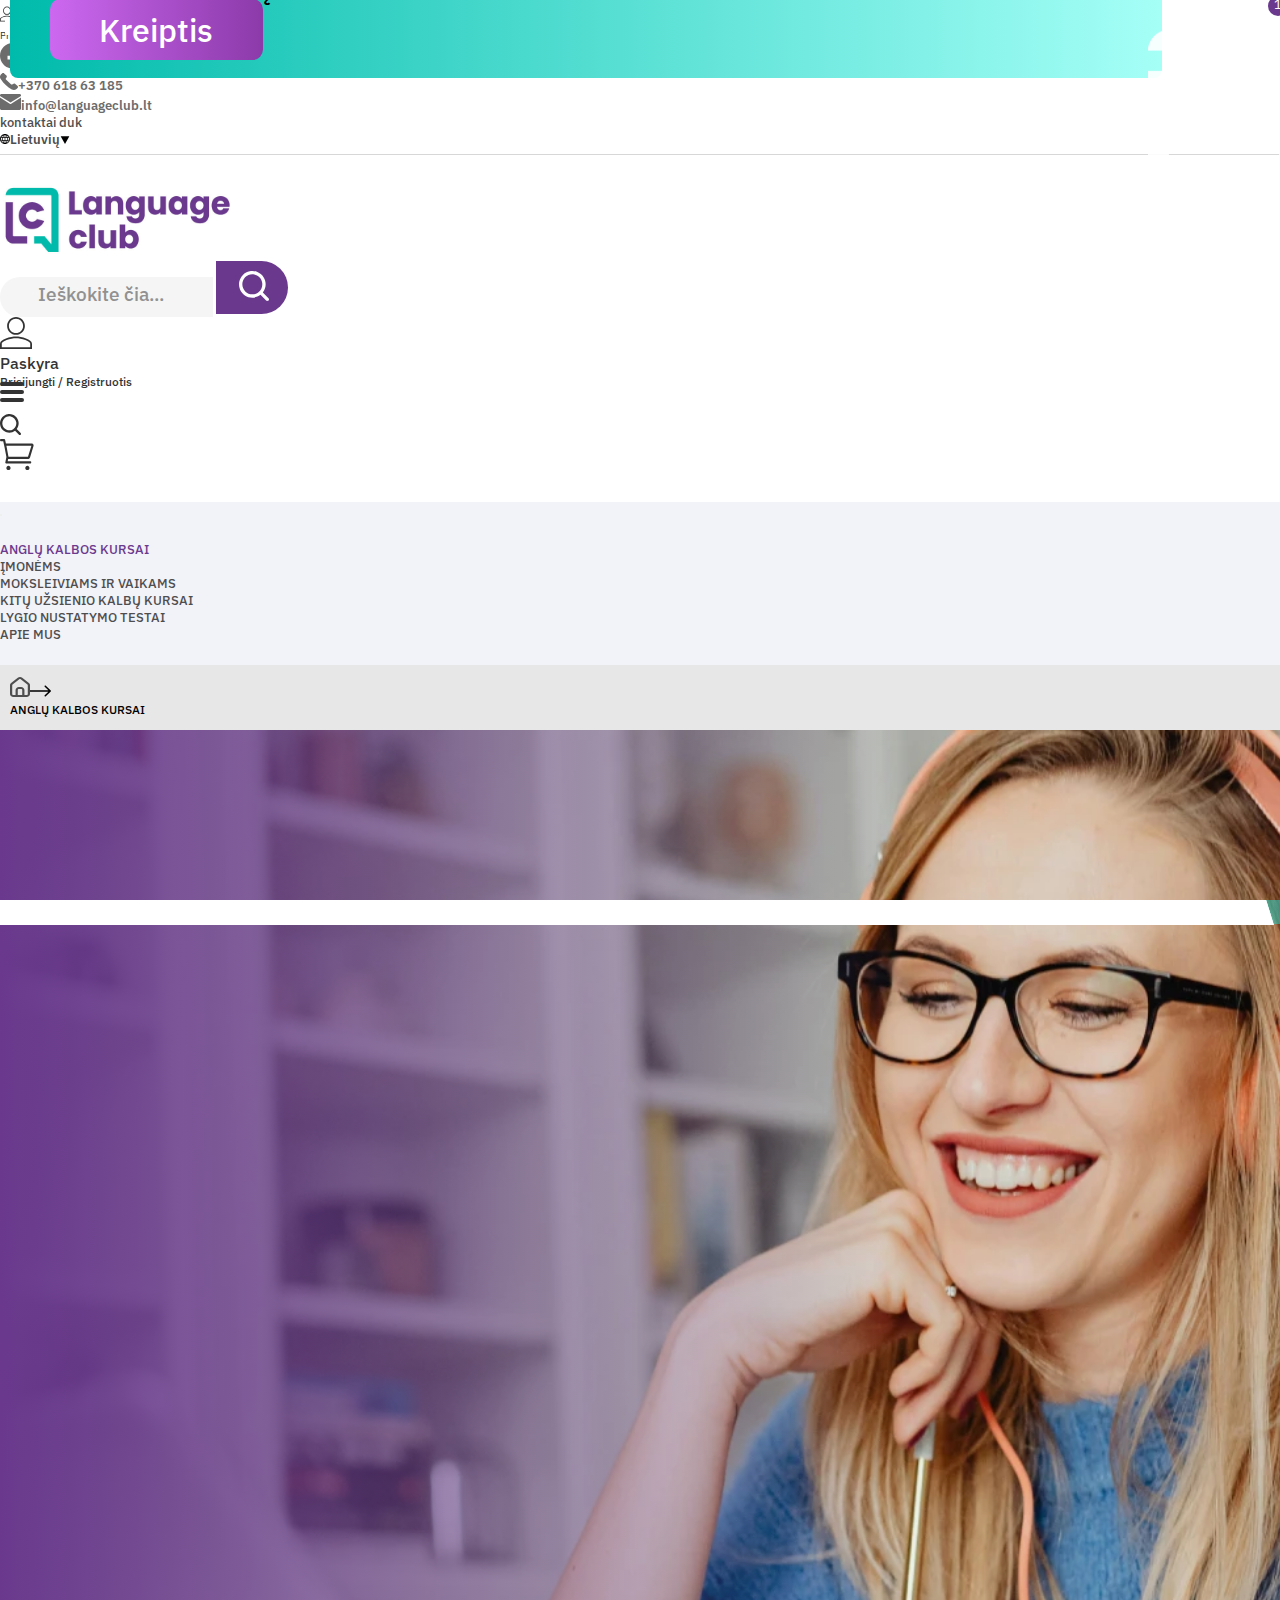
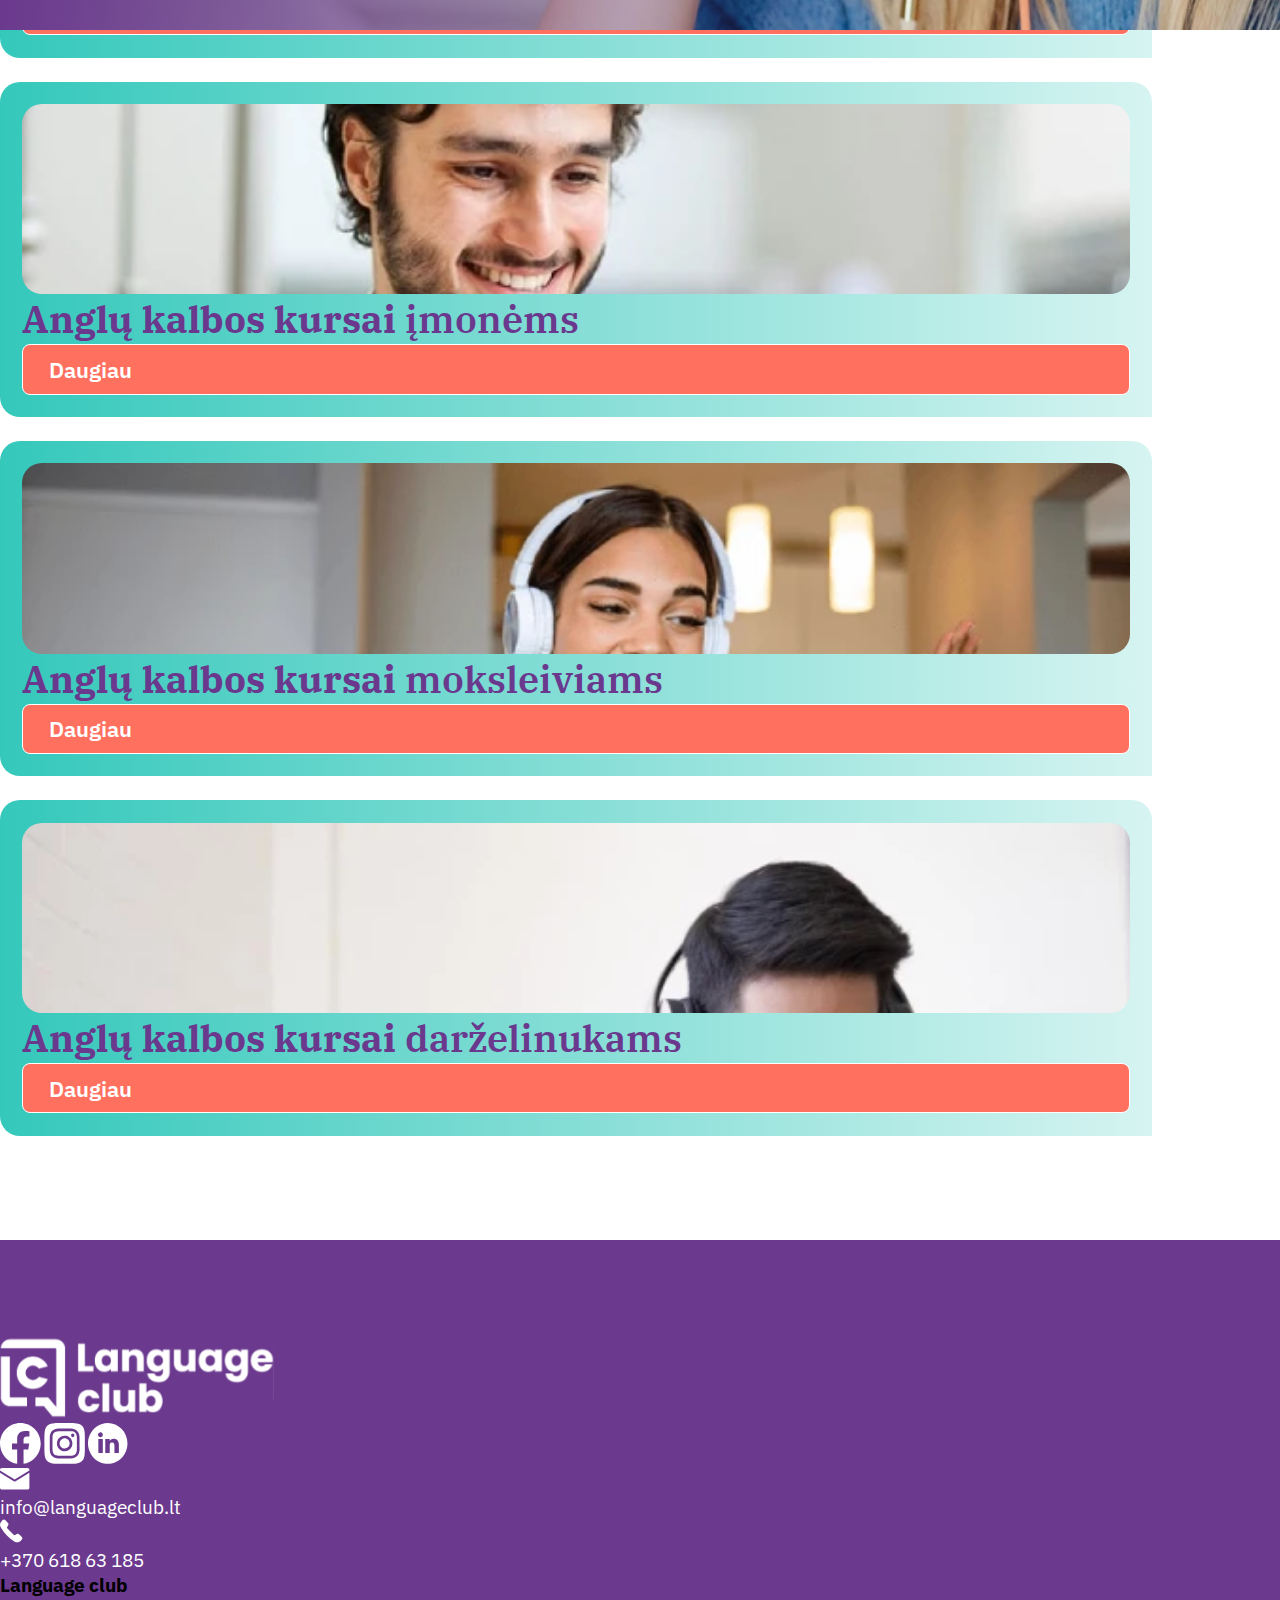
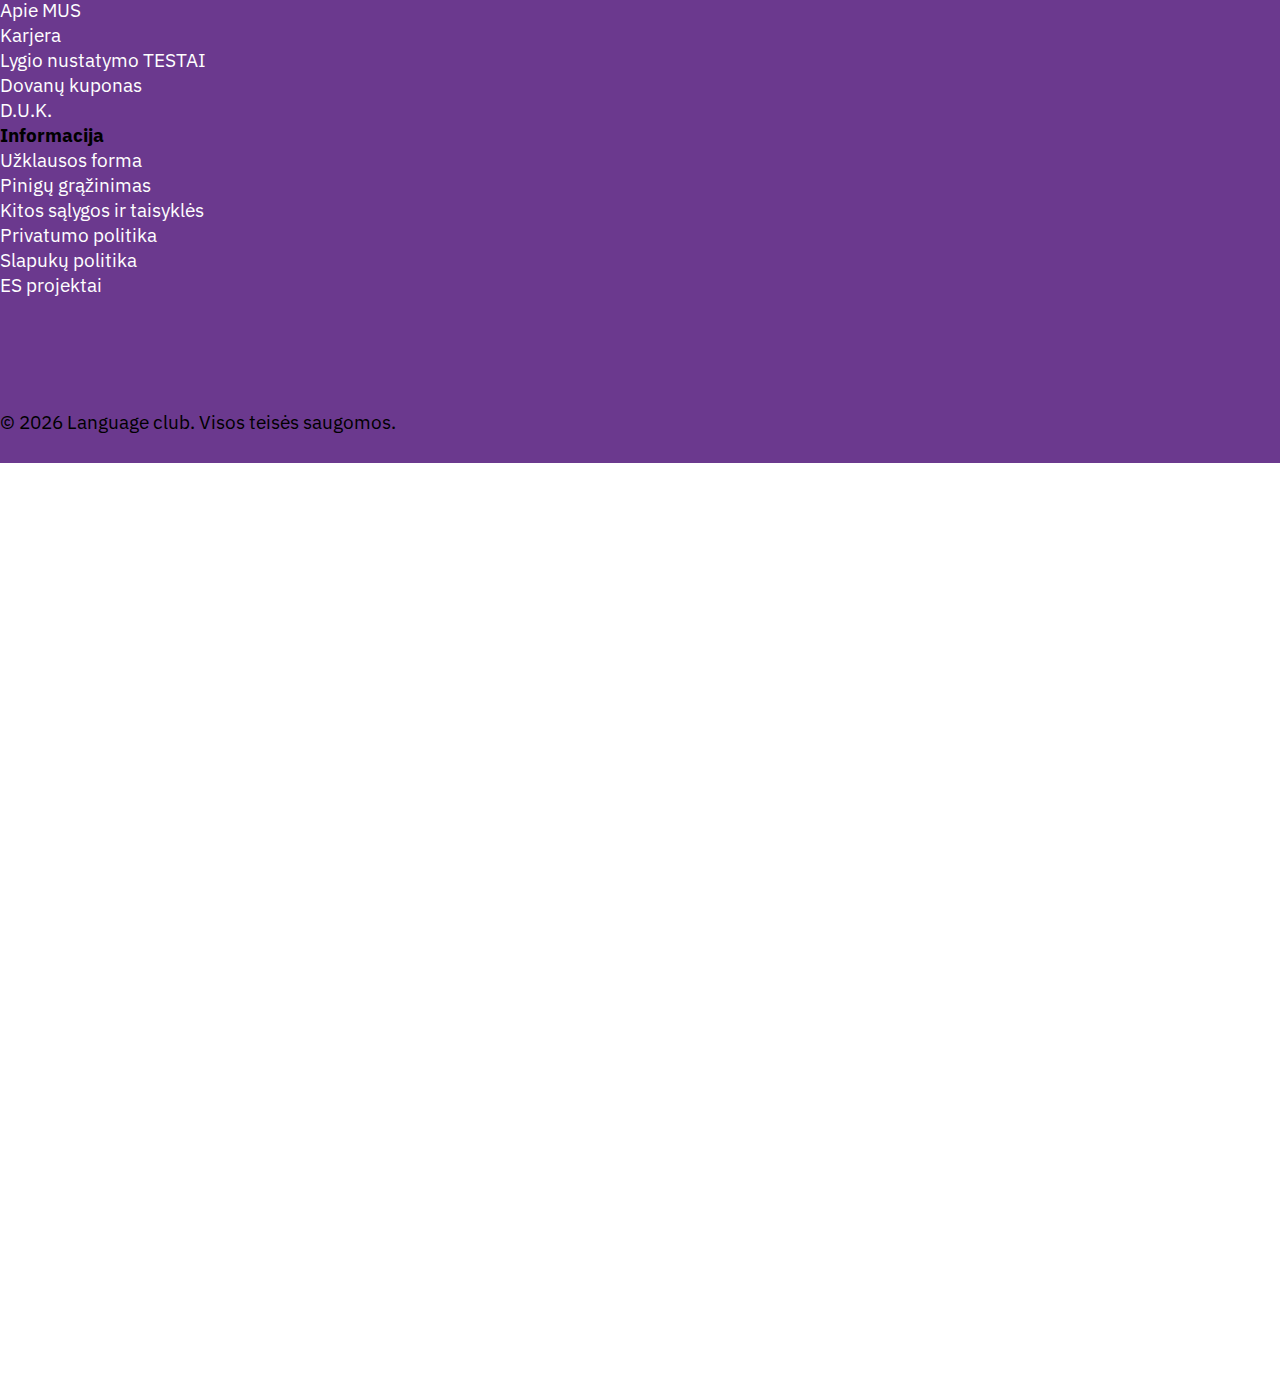
<file: kategorijos.html>
<!DOCTYPE html>
<html lang="en">
  <head>
    <meta charset="UTF-8" />
    <meta name="viewport" content="width=device-width, initial-scale=1.0" />
    <link
      href="https://cdn.jsdelivr.net/npm/bootstrap@5.0.2/dist/css/bootstrap.min.css"
      rel="stylesheet"
      integrity="sha384-EVSTQN3/azprG1Anm3QDgpJLIm9Nao0Yz1ztcQTwFspd3yD65VohhpuuCOmLASjC"
      crossorigin="anonymous"
    />
    <link rel="preconnect" href="https://fonts.googleapis.com" />
    <link rel="preconnect" href="https://fonts.gstatic.com" crossorigin />
    <link
      href="https://fonts.googleapis.com/css2?family=IBM+Plex+Sans:ital,wght@0,100;0,200;0,300;0,400;0,500;0,600;0,700;1,100;1,200;1,300;1,400;1,500;1,600;1,700&family=IBM+Plex+Serif:ital,wght@0,100;0,200;0,300;0,400;0,500;0,600;0,700;1,100;1,200;1,300;1,400;1,500;1,600;1,700&display=swap"
      rel="stylesheet"
    />
    <link
      rel="stylesheet"
      href="https://cdn.jsdelivr.net/npm/swiper@11/swiper-bundle.min.css"
    />
    <link rel="stylesheet" href="./styles.css" />
    <title>Language Club</title>
  </head>
  <body>
    <!-- Header pradzia -->
    <header class="position-relative">
      <div id="navigation">
        <div id="top-nav">
          <div
            class="container-xxl d-flex justify-content-between align-items-center"
          >
            <div
              class="prisijungimas-wraper d-flex align-items-center gap-1 d-md-none"
            >
              <img class="u-icon" src="./icons/user_icon.svg" />
              <div>
                <a href="#" class="fs-12">Prisijungti</a>
                <span class="fs-12">/</span>
                <a href="#" class="fs-12">Registruotis</a>
              </div>
            </div>
            <div class="social-wraper d-flex gap-3 d-none d-md-block">
              <a href="https://www.facebook.com/" target="_blank"
                ><img src="./icons/facebook_icon.svg"
              /></a>
              <a href="https://www.instagram.com/" target="_blank"
                ><img src="./icons/instagram_icon.svg"
              /></a>
              <a href="https://www.linkedin.com/" target="_blank"
                ><img src="./icons/linkedin_icon.svg"
              /></a>
            </div>

            <div class="contacts-wraper gap-3 d-none d-md-flex">
              <div class="d-flex gap-3 align-items-center">
                <img src="./icons/phone_icon.svg" class="p-icon" /><a
                  href="tel:37061863185"
                  class="fw-600"
                  >+370 618 63 185</a
                >
              </div>
              <div class="d-flex gap-3 align-items-center">
                <img src="./icons/envelope_icon.svg" class="e-icon" /><a
                  href="mailto:info@languageclub.lt5"
                  class="fw-600"
                  >info@languageclub.lt</a
                >
              </div>
            </div>
            <div class="faq-wraper d-flex gap-3">
              <a href="/" class="text-uppercase fw-500 d-none d-md-block"
                >kontaktai</a
              >
              <a href="/" class="text-uppercase fw-500 d-none d-md-block"
                >duk</a
              >
              <div
                class="language-wraper d-flex gap-1 align-items-center position-relative"
              >
                <img src="./icons/language_icon.svg" /><a
                  href="#"
                  class="text-dark fw-600"
                  >Lietuvių</a
                ><img src="./icons/language_arrow_icon.svg" id="select-lng" />
                <a href="#" class="text-dark fw-600 language-english d-none"
                  >English</a
                >
              </div>
            </div>
          </div>
        </div>
        <div
          id="middle-nav"
          class="container-xxl d-flex align-items-center justify-content-between justify-content-md-start gap-1 gap-lg-3 py-34"
        >
          <div class="logo-wraper">
            <a href="/">
              <img
                class="header-logo"
                src="./logo/LanguageClub-papilldomas-Logo-630x200px.svg"
                alt="Language Club Logo"
              />
            </a>
          </div>
          <div class="d-none d-md-block search-wraper flex-grow-1">
            <div class="input-group">
              <input
                type="text"
                class="form-control search-bar"
                placeholder="Ieškokite čia..."
                aria-label="search-bar"
                aria-describedby="search-btn"
              />
              <button class="" type="button" id="search-btn">
                <img
                  src="./icons/magnifying_glass_icon.svg"
                  alt="Magnifying glass icon"
                />
              </button>
            </div>
          </div>
          <div class="user-cart-wraper d-flex gap-3 align-items-center">
            <div class="d-none d-md-flex paskyra-wraper gap-2">
              <img
                class="user-icon"
                src="./icons/user_icon.svg"
                alt="User icon"
              />
              <div class="paskyra-txt-wraper d-flex flex-column">
                <p class="m-0 fs-20 fw-500 lh-26">Paskyra</p>
                <div class="">
                  <a class="fs-15 fw-500 lh-20" href="#">Prisijungti</a
                  ><span class="fs-15 fw-500 lh-20"> / </span
                  ><a class="fs-15 fw-500 lh-20" href="#">Registruotis</a>
                </div>
              </div>
            </div>
            <div
              class="hamburger-menu-toggle-wraper position-relative d-flex align-items-center d-md-none"
              role="button"
            >
              <div class="ham-line"></div>
            </div>
            <img
              class="d-md-none"
              src="./icons/magnifying_glass_dark_icon.svg"
              alt="Magnifying glass"
            />
            <div
              class="cart-wraper position-relative d-flex align-items-center"
            >
              <svg
                width="42"
                height="39"
                viewBox="0 0 42 39"
                fill="none"
                xmlns="http://www.w3.org/2000/svg"
              >
                <path
                  d="M7.95636 36.2143C7.95636 36.5801 8.0243 36.9424 8.15631 37.2803C8.28832 37.6183 8.4818 37.9254 8.72571 38.1841C8.96963 38.4428 9.2592 38.648 9.57789 38.788C9.89657 38.9279 10.2381 39 10.5831 39C11.2797 39 11.9479 38.7065 12.4405 38.1841C12.6844 37.9254 12.8779 37.6183 13.0099 37.2803C13.1419 36.9424 13.2098 36.5801 13.2098 36.2143C13.2098 35.4755 12.9331 34.7669 12.4405 34.2445C11.9479 33.7221 11.2797 33.4286 10.5831 33.4286C9.88644 33.4286 9.21832 33.7221 8.72571 34.2445C8.23311 34.7669 7.95636 35.4755 7.95636 36.2143ZM31.5969 36.2143C31.5969 36.5801 31.6649 36.9424 31.7969 37.2803C31.9289 37.6183 32.1224 37.9254 32.3663 38.1841C32.6102 38.4428 32.8998 38.648 33.2184 38.788C33.5371 38.9279 33.8787 39 34.2237 39C34.9203 39 35.5884 38.7065 36.081 38.1841C36.3249 37.9254 36.5184 37.6183 36.6504 37.2803C36.7824 36.9424 36.8504 36.5801 36.8504 36.2143C36.8504 35.4755 36.5736 34.7669 36.081 34.2445C35.5884 33.7221 34.9203 33.4286 34.2237 33.4286C33.527 33.4286 32.8589 33.7221 32.3663 34.2445C31.8737 34.7669 31.5969 35.4755 31.5969 36.2143ZM0 1.39286C0 1.76227 0.138372 2.11654 0.384676 2.37776C0.630979 2.63897 0.965039 2.78571 1.31336 2.78571H4.04254L5.67373 10.1846L7.95636 22.2857C7.95636 22.386 8.00102 22.4724 8.01152 22.5699L6.67452 28.9491C6.6313 29.1527 6.63189 29.364 6.67626 29.5673C6.72062 29.7706 6.80762 29.9607 6.93078 30.1234C7.05395 30.2862 7.21011 30.4174 7.38766 30.5073C7.56522 30.5972 7.7596 30.6436 7.95636 30.6429H37.754C38.1023 30.6429 38.4364 30.4961 38.6827 30.2349C38.929 29.9737 39.0673 29.6194 39.0673 29.25C39.0673 28.8806 38.929 28.5263 38.6827 28.2651C38.4364 28.0039 38.1023 27.8571 37.754 27.8571H9.59544L10.197 24.9879C10.3283 25.0101 10.4465 25.0714 10.5831 25.0714H34.5257C35.9757 25.0714 36.8504 24.7678 37.5491 22.9821L41.8149 9.10371C42.5556 6.61607 40.9297 5.57143 39.4771 5.57143H7.95636C7.75148 5.57143 7.57286 5.64664 7.38111 5.694L6.36194 1.07529C6.29437 0.769284 6.13121 0.49651 5.89897 0.301294C5.66673 0.106077 5.37906 -0.000106415 5.08272 8.00273e-08H1.31336C0.965039 8.00273e-08 0.630979 0.146747 0.384676 0.407959C0.138372 0.66917 0 1.02345 0 1.39286ZM8.0089 8.35714H39.2801L35.0878 22.0044C35.0379 22.1241 34.9959 22.2105 34.9644 22.269C34.8777 22.2774 34.7411 22.2857 34.5257 22.2857H10.5831V22.0099L10.5332 21.7397L8.0089 8.35714Z"
                  fill="#333333"
                />
              </svg>

              <div class="product-count">1</div>
            </div>
          </div>
        </div>
      </div>
      <div id="bottom-nav">
        <div
          class="d-md-none close max-w-300 m-auto d-flex justify-content-end px-4"
        >
          <button class="btn-close"></button>
        </div>
        <nav class="py-0 text-center flex-nowrap d-flex flex-column">
          <div class="navbar container-xxl py-0 text-center flex-nowrap">
            <ul
              class="d-flex flex-column flex-md-row gap-3 container-fluid fw-500 py-28"
            >
              <li>
                <a class="link active" aria-current="page" href="#"
                  >ANGLŲ KALBOS KURSAI</a
                >
              </li>
              <li>
                <a class="link" href="#">ĮMONĖMS</a>
              </li>
              <li>
                <a class="link" href="#">MOKSLEIVIAMS IR VAIKAMS</a>
              </li>
              <li>
                <a class="link" href="#">KITŲ UŽSIENIO KALBŲ KURSAI </a>
              </li>
              <li>
                <a class="link" href="#">LYGIO NUSTATYMO TESTAI</a>
              </li>
              <li>
                <a class="link" href="#">APIE MUS</a>
              </li>
            </ul>
          </div>
          <!-- Si navigacijos dali turi buti rodoma esant kategorijose -->
          <div class="category-nav d-none d-md-block">
            <div class="container-xxl">
              <ul
                class="category-navigation d-flex justify-content-start gap-3"
              >
                <li>
                  <a href="/" class="d-flex gap-3 fs-15 fw-500">
                    <img src="./icons/home_icon.svg" alt="Home icon" /><img
                      class="cat-arrow"
                      src="./icons/category_nav_arrow_icon.svg"
                      alt="Arrow icon"
                    />
                  </a>
                </li>
                <li>
                  <a href="#" class="d-flex gap-3 fs-15 fw-500"
                    >ANGLŲ KALBOS KURSAI
                    <img
                      class="cat-arrow"
                      src="./icons/category_nav_arrow_icon.svg"
                      alt="Arrow icon"
                    />
                  </a>
                </li>
              </ul>
            </div>
          </div>
        </nav>
      </div>
    </header>
    <!-- Header pabaiga -->
    <!-- Hero section pradzia -->
    <section id="hero-img" class="position-relative">
      <img class="hero-image" src="./img/Hero_2.webp" alt="Hero image" />
      <div class="gradient-overlay-purple"></div>
      <div
        class="container-xxl hero-content d-flex flex-column h-100 justify-content-center px-68"
      >
        <h2 class="position-relative text-white fs-96 max-w-780 mb-4 fw-light">
          <span class="fw-500 txt-highlight position-relative"
            >ANGLŲ<img
              class="txt-highlight-img d-none d-md-block"
              src="./img/Asset 5301 1.svg"
              alt=""
          /></span>
          KALBOS
          <span
            class="txt-highlight-mobile position-relative d-inline-block d-md-inline"
            >KURSAI<img
              class="txt-highlight-img-mobile d-md-none"
              src="./img/Asset 5301 1.svg"
              alt=""
          /></span>
        </h2>
        <p class="text-white fs-24 max-w-780 fw-600 position-relative">
          Visų lygių kursais mūsų tiesioginės internetinės pamokos pakeis jūsų
          įgūdžius tomis gyvenimą keičiančiomis akimirkomis.
        </p>
      </div>
    </section>
    <!-- Hero section pabaiga -->

    <!-- Categories section pradzia -->
    <section id="categories">
      <div class="container-xxl">
        <div class="categories-wraper">
          <div
            class="category position-relative p-28 d-flex flex-column flex-md-row gap-4"
          >
            <div class="comment-tail"></div>
            <img
              class="category-logo"
              src="./logo/LC-logo-Mark-white-500x600 4.svg"
              alt=""
            />
            <div class="img-wraper position-relative">
              <img src="./img/category_img.webp" alt="" />
            </div>
            <div
              class="category-content d-flex flex-column gap-4 gap-md-5 gap-lg-4"
            >
              <h5 class="fs-48 fw-normal font-family-serif mb-0">
                Anglų kalbos kursai
                <span class="fw-600 font-family-serif">suaugusiems</span>
              </h5>
              <div>
                <a
                  href="#"
                  class="btn-small btn-orange d-inline-block border-0 fs-28 fw-bold"
                  >Daugiau</a
                >
              </div>
            </div>
          </div>
          <div
            class="category position-relative p-28 d-flex flex-column flex-md-row gap-4"
          >
            <div class="comment-tail"></div>
            <img
              class="category-logo"
              src="./logo/LC-logo-Mark-white-500x600 4.svg"
              alt=""
            />
            <div class="img-wraper position-relative">
              <img src="./img/category_img_2.webp" alt="" />
            </div>
            <div
              class="category-content d-flex flex-column gap-4 gap-md-5 gap-lg-4"
            >
              <h5 class="fs-48 fw-normal font-family-serif mb-0">
                Anglų kalbos kursai
                <span class="fw-600 font-family-serif">įmonėms</span>
              </h5>
              <div>
                <a
                  href="#"
                  class="btn-small btn-orange d-inline-block border-0 fs-28 fw-bold"
                  >Daugiau</a
                >
              </div>
            </div>
          </div>
          <div
            class="category position-relative p-28 d-flex flex-column flex-md-row gap-4"
          >
            <div class="comment-tail"></div>
            <img
              class="category-logo"
              src="./logo/LC-logo-Mark-white-500x600 4.svg"
              alt=""
            />
            <div class="img-wraper position-relative">
              <img src="./img/category_img_3.webp" alt="" />
            </div>
            <div
              class="category-content d-flex flex-column gap-4 gap-md-5 gap-lg-4"
            >
              <h5 class="fs-48 fw-normal font-family-serif mb-0">
                Anglų kalbos kursai
                <span class="fw-600 font-family-serif">moksleiviams</span>
              </h5>
              <div>
                <a
                  href="#"
                  class="btn-small btn-orange d-inline-block border-0 fs-28 fw-bold"
                  >Daugiau</a
                >
              </div>
            </div>
          </div>
          <div
            class="category position-relative p-28 d-flex flex-column flex-md-row gap-4"
          >
            <div class="comment-tail"></div>
            <img
              class="category-logo"
              src="./logo/LC-logo-Mark-white-500x600 4.svg"
              alt=""
            />
            <div class="img-wraper position-relative">
              <img src="./img/category_img_4.webp" alt="" />
            </div>
            <div
              class="category-content d-flex flex-column gap-4 gap-md-5 gap-lg-4"
            >
              <h5 class="fs-48 fw-normal font-family-serif mb-0">
                Anglų kalbos kursai
                <span class="fw-600 font-family-serif">darželinukams</span>
              </h5>
              <div>
                <a
                  href="#"
                  class="btn-small btn-orange d-inline-block border-0 fs-28 fw-bold"
                  >Daugiau</a
                >
              </div>
            </div>
          </div>
        </div>
      </div>
    </section>

    <!-- Categories section pabaiga -->

    <!-- Footer pradzia -->
    <footer class="position-relative">
      <div class="container-xxl">
        <div
          class="kreiptis-footer-bar d-flex justify-content-between align-items-center"
        >
          <p class="text-white fw-bold fs-40 mb-0">Turite klausimų?</p>
          <a href="#" class="bar-btn fs-40 fw-500">Kreiptis</a>
        </div>
        <div class="footer-main-content row row-cols-2 row-cols-md-3 g-4">
          <div
            class="col d-flex flex-column gap-4 col-12 col-md-4 mb-3 mb-md-0"
          >
            <div class="footer-logo">
              <img src="./logo/LC-logo-2line-white 1.svg" alt="" />
            </div>
            <div class="footer-social d-flex gap-4">
              <a href="https://www.facebook.com/" target="_blank"
                ><img src="./icons/facebook_white.svg" alt="Facebook icon"
              /></a>
              <a href="https://www.instagram.com/" target="_blank"
                ><img src="./icons/instagram_white.svg" alt="instagram icon"
              /></a>
              <a href="https://www.linkedin.com/" target="_blank"
                ><img src="./icons/linkedin_white.svg" alt="Linkedin icon"
              /></a>
            </div>
            <div class="footer-contacts d-flex flex-column gap-2">
              <div class="d-flex gap-2 align-items-center">
                <div class="img-wraper">
                  <img
                    src="./icons/envelope_white_icon.svg"
                    alt="Envelope icon"
                  />
                </div>
                <a href="mailto:info@languageclub.lt" class="fs-24 fw-normal"
                  >info@languageclub.lt</a
                >
              </div>
              <div class="d-flex gap-2 align-items-center">
                <div class="img-wraper text-center">
                  <img src="./icons/phone_white_icon.svg" alt="Phone icon" />
                </div>
                <a href="tel:+37061863185" class="fs-24 fw-normal"
                  >+370 618 63 185</a
                >
              </div>
            </div>
          </div>
          <div
            class="col col-6 col-md-4 d-flex justify-content-start justify-content-md-center"
          >
            <div class="d-flex flex-column gap-3">
              <h5 class="fs-24 fw-bold text-white mb-0">Language club</h5>
              <ul class="d-flex flex-column gap-3 fs-24 fw-normal">
                <li><a href="#">Apie MUS</a></li>
                <li><a href="#">Karjera</a></li>
                <li><a href="#">Lygio nustatymo TESTAI</a></li>
                <li><a href="#">Dovanų kuponas</a></li>
                <li><a href="#">D.U.K.</a></li>
              </ul>
            </div>
          </div>
          <div
            class="col col-6 col-md-4 d-flex justify-content-start justify-content-sm-end"
          >
            <div class="d-flex flex-column gap-3">
              <h5 class="fs-24 fw-bold text-white mb-0">Informacija</h5>
              <ul class="d-flex flex-column gap-3 fs-24 fw-normal">
                <li><a href="#">Užklausos forma </a></li>
                <li><a href="#">Pinigų grąžinimas</a></li>
                <li><a href="#">Kitos sąlygos ir taisyklės</a></li>
                <li><a href="#">Privatumo politika</a></li>
                <li><a href="#">Slapukų politika</a></li>
                <li><a href="#">ES projektai</a></li>
              </ul>
            </div>
          </div>
        </div>
        <div class="copyrigths text-center text-white fw-normal fs-24">
          <p class="mb-0">
            &copy; <span class="current-year"></span> Language club. Visos
            teisės saugomos.
          </p>
        </div>
      </div>
    </footer>
    <!-- Footer pabaiga -->
    <script
      src="https://cdn.jsdelivr.net/npm/bootstrap@5.0.2/dist/js/bootstrap.bundle.min.js"
      integrity="sha384-MrcW6ZMFYlzcLA8Nl+NtUVF0sA7MsXsP1UyJoMp4YLEuNSfAP+JcXn/tWtIaxVXM"
      crossorigin="anonymous"
    ></script>
    <script src="./script.js"></script>
  </body>
</html>
</file>
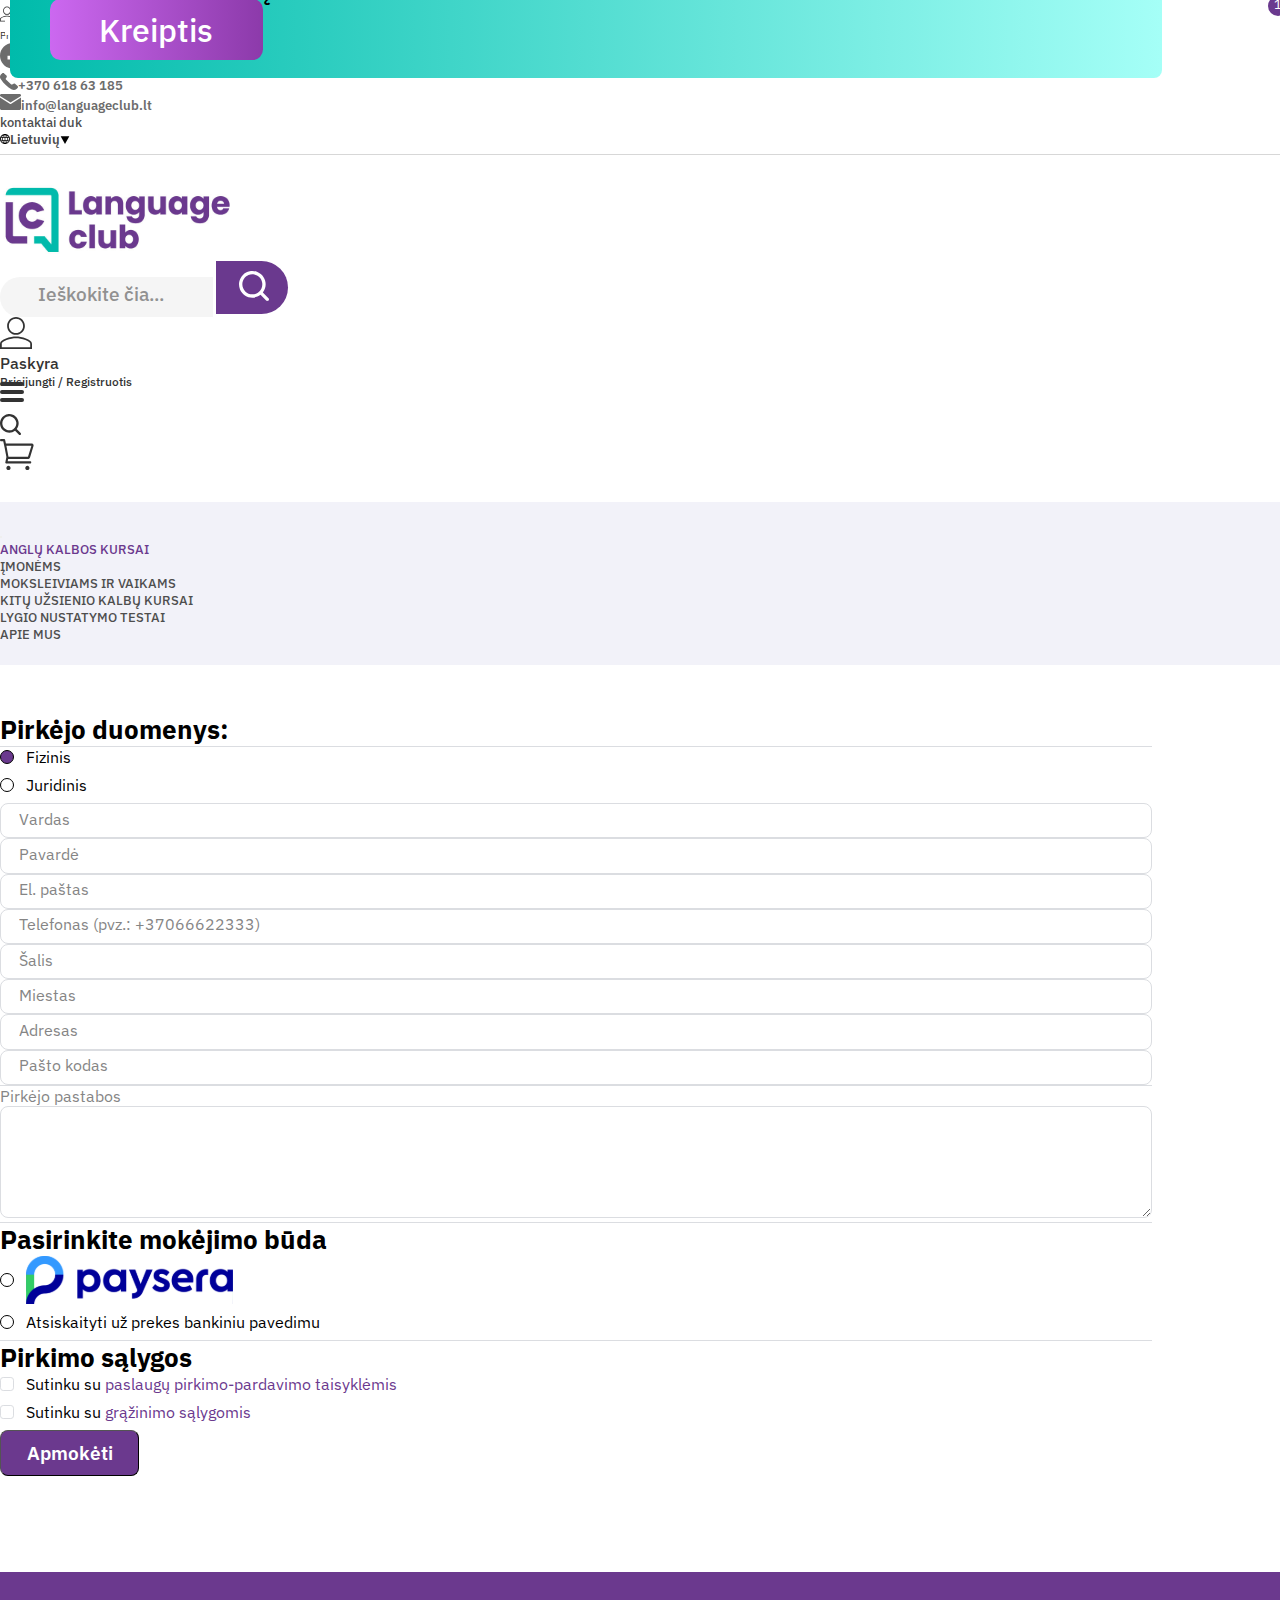
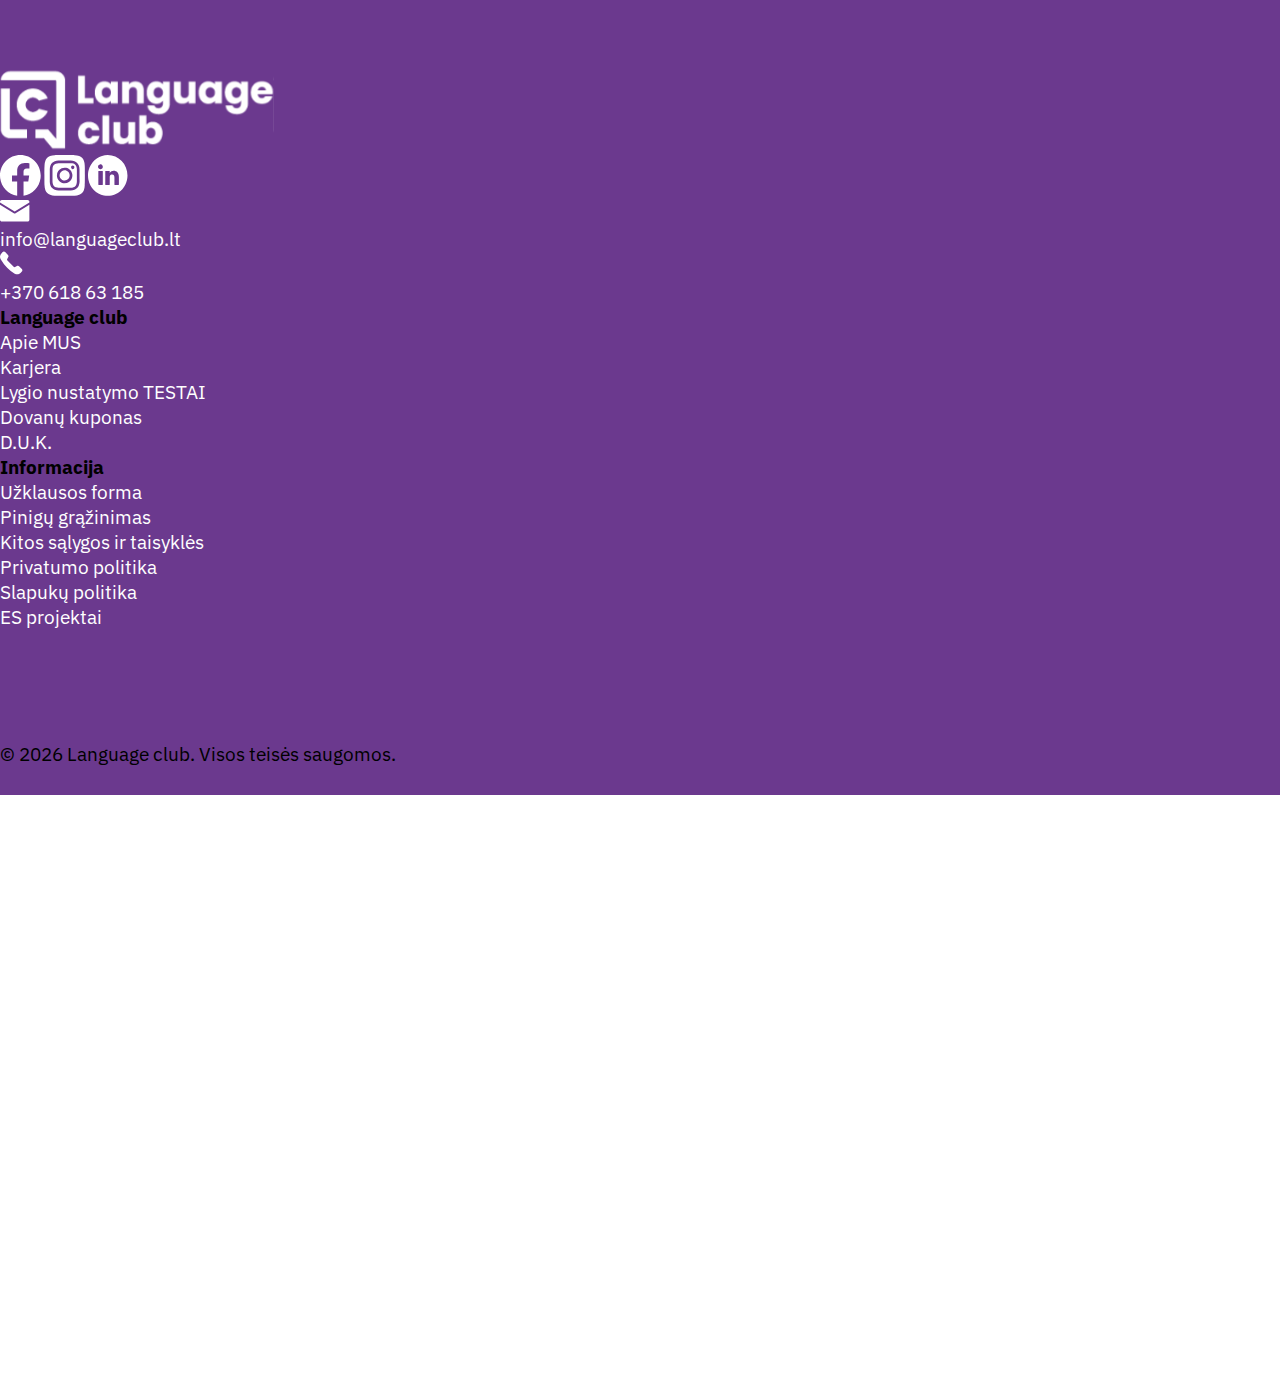
<file: payment.html>
<!DOCTYPE html>
<html lang="en">
  <head>
    <meta charset="UTF-8" />
    <meta name="viewport" content="width=device-width, initial-scale=1.0" />
    <link
      href="https://cdn.jsdelivr.net/npm/bootstrap@5.0.2/dist/css/bootstrap.min.css"
      rel="stylesheet"
      integrity="sha384-EVSTQN3/azprG1Anm3QDgpJLIm9Nao0Yz1ztcQTwFspd3yD65VohhpuuCOmLASjC"
      crossorigin="anonymous"
    />
    <link rel="preconnect" href="https://fonts.googleapis.com" />
    <link rel="preconnect" href="https://fonts.gstatic.com" crossorigin />
    <link
      href="https://fonts.googleapis.com/css2?family=IBM+Plex+Sans:ital,wght@0,100;0,200;0,300;0,400;0,500;0,600;0,700;1,100;1,200;1,300;1,400;1,500;1,600;1,700&family=IBM+Plex+Serif:ital,wght@0,100;0,200;0,300;0,400;0,500;0,600;0,700;1,100;1,200;1,300;1,400;1,500;1,600;1,700&display=swap"
      rel="stylesheet"
    />

    <link rel="stylesheet" href="./styles.css" />
    <title>Language Club</title>
  </head>
  <body>
    <!-- Header pradzia -->
    <header class="position-relative">
      <div id="navigation">
        <div id="top-nav">
          <div
            class="container-xxl d-flex justify-content-between align-items-center"
          >
            <div
              class="prisijungimas-wraper d-flex align-items-center gap-1 d-md-none"
            >
              <img class="u-icon" src="./icons/user_icon.svg" />
              <div>
                <a href="#" class="fs-12">Prisijungti</a>
                <span class="fs-12">/</span>
                <a href="#" class="fs-12">Registruotis</a>
              </div>
            </div>
            <div class="social-wraper d-flex gap-3 d-none d-md-block">
              <a href="https://www.facebook.com/" target="_blank"
                ><img src="./icons/facebook_icon.svg"
              /></a>
              <a href="https://www.instagram.com/" target="_blank"
                ><img src="./icons/instagram_icon.svg"
              /></a>
              <a href="https://www.linkedin.com/" target="_blank"
                ><img src="./icons/linkedin_icon.svg"
              /></a>
            </div>

            <div class="contacts-wraper gap-3 d-none d-md-flex">
              <div class="d-flex gap-3 align-items-center">
                <img src="./icons/phone_icon.svg" class="p-icon" /><a
                  href="tel:37061863185"
                  class="fw-600"
                  >+370 618 63 185</a
                >
              </div>
              <div class="d-flex gap-3 align-items-center">
                <img src="./icons/envelope_icon.svg" class="e-icon" /><a
                  href="mailto:info@languageclub.lt5"
                  class="fw-600"
                  >info@languageclub.lt</a
                >
              </div>
            </div>
            <div class="faq-wraper d-flex gap-3">
              <a href="/" class="text-uppercase fw-500 d-none d-md-block"
                >kontaktai</a
              >
              <a href="/" class="text-uppercase fw-500 d-none d-md-block"
                >duk</a
              >
              <div
                class="language-wraper d-flex gap-1 align-items-center position-relative"
              >
                <img src="./icons/language_icon.svg" /><a
                  href="#"
                  class="text-dark fw-600"
                  >Lietuvių</a
                ><img src="./icons/language_arrow_icon.svg" id="select-lng" />
                <a href="#" class="text-dark fw-600 language-english d-none"
                  >English</a
                >
              </div>
            </div>
          </div>
        </div>
        <div
          id="middle-nav"
          class="container-xxl d-flex align-items-center justify-content-between justify-content-md-start gap-1 gap-lg-3 py-34"
        >
          <div class="logo-wraper">
            <a href="/">
              <img
                class="header-logo"
                src="./logo/LanguageClub-papilldomas-Logo-630x200px.svg"
                alt="Language Club Logo"
              />
            </a>
          </div>
          <div class="d-none d-md-block search-wraper flex-grow-1">
            <div class="input-group">
              <input
                type="text"
                class="form-control search-bar"
                placeholder="Ieškokite čia..."
                aria-label="search-bar"
                aria-describedby="search-btn"
              />
              <button class="" type="button" id="search-btn">
                <img
                  src="./icons/magnifying_glass_icon.svg"
                  alt="Magnifying glass icon"
                />
              </button>
            </div>
          </div>
          <div class="user-cart-wraper d-flex gap-3 align-items-center">
            <div class="d-none d-md-flex paskyra-wraper gap-2">
              <img
                class="user-icon"
                src="./icons/user_icon.svg"
                alt="User icon"
              />
              <div class="paskyra-txt-wraper d-flex flex-column">
                <p class="m-0 fs-20 fw-500 lh-26">Paskyra</p>
                <div class="">
                  <a class="fs-15 fw-500 lh-20" href="#">Prisijungti</a
                  ><span class="fs-15 fw-500 lh-20"> / </span
                  ><a class="fs-15 fw-500 lh-20" href="#">Registruotis</a>
                </div>
              </div>
            </div>
            <div
              class="hamburger-menu-toggle-wraper position-relative d-flex align-items-center d-md-none"
              role="button"
            >
              <div class="ham-line"></div>
            </div>
            <img
              class="d-md-none"
              src="./icons/magnifying_glass_dark_icon.svg"
              alt="Magnifying glass"
            />
            <div
              class="cart-wraper position-relative d-flex align-items-center"
            >
              <svg
                width="42"
                height="39"
                viewBox="0 0 42 39"
                fill="none"
                xmlns="http://www.w3.org/2000/svg"
              >
                <path
                  d="M7.95636 36.2143C7.95636 36.5801 8.0243 36.9424 8.15631 37.2803C8.28832 37.6183 8.4818 37.9254 8.72571 38.1841C8.96963 38.4428 9.2592 38.648 9.57789 38.788C9.89657 38.9279 10.2381 39 10.5831 39C11.2797 39 11.9479 38.7065 12.4405 38.1841C12.6844 37.9254 12.8779 37.6183 13.0099 37.2803C13.1419 36.9424 13.2098 36.5801 13.2098 36.2143C13.2098 35.4755 12.9331 34.7669 12.4405 34.2445C11.9479 33.7221 11.2797 33.4286 10.5831 33.4286C9.88644 33.4286 9.21832 33.7221 8.72571 34.2445C8.23311 34.7669 7.95636 35.4755 7.95636 36.2143ZM31.5969 36.2143C31.5969 36.5801 31.6649 36.9424 31.7969 37.2803C31.9289 37.6183 32.1224 37.9254 32.3663 38.1841C32.6102 38.4428 32.8998 38.648 33.2184 38.788C33.5371 38.9279 33.8787 39 34.2237 39C34.9203 39 35.5884 38.7065 36.081 38.1841C36.3249 37.9254 36.5184 37.6183 36.6504 37.2803C36.7824 36.9424 36.8504 36.5801 36.8504 36.2143C36.8504 35.4755 36.5736 34.7669 36.081 34.2445C35.5884 33.7221 34.9203 33.4286 34.2237 33.4286C33.527 33.4286 32.8589 33.7221 32.3663 34.2445C31.8737 34.7669 31.5969 35.4755 31.5969 36.2143ZM0 1.39286C0 1.76227 0.138372 2.11654 0.384676 2.37776C0.630979 2.63897 0.965039 2.78571 1.31336 2.78571H4.04254L5.67373 10.1846L7.95636 22.2857C7.95636 22.386 8.00102 22.4724 8.01152 22.5699L6.67452 28.9491C6.6313 29.1527 6.63189 29.364 6.67626 29.5673C6.72062 29.7706 6.80762 29.9607 6.93078 30.1234C7.05395 30.2862 7.21011 30.4174 7.38766 30.5073C7.56522 30.5972 7.7596 30.6436 7.95636 30.6429H37.754C38.1023 30.6429 38.4364 30.4961 38.6827 30.2349C38.929 29.9737 39.0673 29.6194 39.0673 29.25C39.0673 28.8806 38.929 28.5263 38.6827 28.2651C38.4364 28.0039 38.1023 27.8571 37.754 27.8571H9.59544L10.197 24.9879C10.3283 25.0101 10.4465 25.0714 10.5831 25.0714H34.5257C35.9757 25.0714 36.8504 24.7678 37.5491 22.9821L41.8149 9.10371C42.5556 6.61607 40.9297 5.57143 39.4771 5.57143H7.95636C7.75148 5.57143 7.57286 5.64664 7.38111 5.694L6.36194 1.07529C6.29437 0.769284 6.13121 0.49651 5.89897 0.301294C5.66673 0.106077 5.37906 -0.000106415 5.08272 8.00273e-08H1.31336C0.965039 8.00273e-08 0.630979 0.146747 0.384676 0.407959C0.138372 0.66917 0 1.02345 0 1.39286ZM8.0089 8.35714H39.2801L35.0878 22.0044C35.0379 22.1241 34.9959 22.2105 34.9644 22.269C34.8777 22.2774 34.7411 22.2857 34.5257 22.2857H10.5831V22.0099L10.5332 21.7397L8.0089 8.35714Z"
                  fill="#333333"
                />
              </svg>

              <div class="product-count">1</div>
            </div>
          </div>
        </div>
      </div>
      <div id="bottom-nav" class="py-28">
        <div
          class="d-md-none close max-w-300 m-auto d-flex justify-content-end px-4"
        >
          <button class="btn-close"></button>
        </div>
        <nav class="navbar container-xxl py-0 text-center flex-nowrap">
          <ul
            class="d-flex flex-column flex-md-row gap-3 container-fluid fw-500"
          >
            <li>
              <a class="link active" aria-current="page" href="#"
                >ANGLŲ KALBOS KURSAI</a
              >
            </li>
            <li>
              <a class="link" href="#">ĮMONĖMS</a>
            </li>
            <li>
              <a class="link" href="#">MOKSLEIVIAMS IR VAIKAMS</a>
            </li>
            <li>
              <a class="link" href="#">KITŲ UŽSIENIO KALBŲ KURSAI </a>
            </li>
            <li>
              <a class="link" href="#">LYGIO NUSTATYMO TESTAI</a>
            </li>
            <li>
              <a class="link" href="#">APIE MUS</a>
            </li>
          </ul>
        </nav>
      </div>
    </header>
    <!-- Header pabaiga -->

    <!-- Pirkejo duomenys pradzia -->
    <section id="pirkejo-duomenys">
      <div class="container-xxl">
        <h5 class="pirkejas fs-32 fw-normal pb-0 pb-sm-4 mb-3 mb-sm-4">
          Pirkėjo duomenys:
        </h5>
        <form>
          <div
            class="fizinis-juridinis-wraper d-flex flex-column flex-sm-row gap-2 gap-sm-5 mb-3 mb-sm-5"
          >
            <label class="btn-radio fs-20 mb-0">
              <input type="radio" name="options" value="fizinis" checked />
              <span class="radio-btn"></span>
              Fizinis
            </label>
            <label class="btn-radio fs-20 mb-0">
              <input type="radio" name="options" value="juridinis" />
              <span class="radio-btn"></span>
              Juridinis
            </label>
          </div>
          <div
            class="pirkejo-duomenys d-flex gap-3 flex-column flex-lg-row mb-3 mb-sm-5"
          >
            <div class="vardas-pavarde d-flex flex-column flex-sm-row gap-3">
              <input type="text" class="custom-input" placeholder="Vardas" />
              <input type="text" class="custom-input" placeholder="Pavardė" />
            </div>
            <div class="email-tel d-flex flex-column flex-sm-row gap-3">
              <input
                type="email"
                class="custom-input"
                placeholder="El. paštas"
              />
              <input
                type="tel"
                class="custom-input"
                placeholder="Telefonas (pvz.: +37066622333)"
              />
            </div>
          </div>
          <div
            class="pirkejo-adresas d-flex gap-3 flex-column flex-lg-row px-0 pb-sm-5 mb-3 mb-sm-4"
          >
            <div class="salis-miestas d-flex flex-column flex-sm-row gap-3">
              <input type="text" class="custom-input" placeholder="Šalis" />
              <input type="text" class="custom-input" placeholder="Miestas" />
            </div>
            <div
              class="adresas-pasto-kodas d-flex flex-column flex-sm-row gap-3"
            >
              <input type="text" class="custom-input" placeholder="Adresas" />
              <input
                type="text"
                class="custom-input"
                placeholder="Pašto kodas"
              />
            </div>
          </div>
          <div class="pirkejo-pastabos pb-3 pb-sm-5 mb-3 mb-sm-4">
            <label for="pastabos" class="fs-20 mb-3">Pirkėjo pastabos</label>
            <textarea
              name="pastabos"
              id="pastabos"
              class="custom-input"
            ></textarea>
          </div>
          <div class="mokejimo-budas d-flex flex-column">
            <h5 class="fs-32 fw-normal mb-3 mb-sm-5">
              Pasirinkite mokėjimo būda
            </h5>
            <div
              class="mokejimas d-flex flex-column gap-3 gap-sm-4 pb-3 pb-sm-5 mb-3 mb-sm-4"
            >
              <label class="btn-radio fs-20 mb-0">
                <input type="radio" name="mokejimas" value="paysera" />
                <span class="radio-btn"></span>
                <img src="./logo/Paysera_logo.svg" alt="" />
              </label>
              <label class="btn-radio fs-20 mb-0">
                <input type="radio" name="mokejimas" value="pavedimas" />
                <span class="radio-btn"></span>
                Atsiskaityti už prekes bankiniu pavedimu
              </label>
            </div>
          </div>
          <div class="pirkimo-salygos d-flex flex-column">
            <h5 class="fs-32 fw-normal mb-3 mb-sm-5">Pirkimo sąlygos</h5>
            <div class="salygos d-flex flex-column gap-3 gap-sm-4 mb-4 mb-sm-5">
              <label class="btn-radio fs-20 mb-0">
                <input
                  type="checkbox"
                  name="taisykles"
                  value="taisykles"
                  required
                />
                <span class="radio-btn"></span>
                <span
                  >Sutinku su
                  <a href="#"> paslaugų pirkimo-pardavimo taisyklėmis</a>
                </span>
              </label>
              <label class="btn-radio fs-20 mb-0">
                <input
                  type="checkbox"
                  name="taisykles"
                  value="grazinimas"
                  required
                />
                <span class="radio-btn"></span>
                <span
                  >Sutinku su
                  <a href="#"> grąžinimo sąlygomis </a>
                </span>
              </label>
            </div>
          </div>
          <button
            class="btn-small btn-deep-purple text-center fs-24 fw-normal border-0"
          >
            Apmokėti
          </button>
        </form>
      </div>
    </section>
    <!-- Pirkejo duomenys pabaiga -->

    <!-- Footer pradzia -->
    <footer class="position-relative">
      <div class="container-xxl">
        <div
          class="kreiptis-footer-bar d-flex justify-content-between align-items-center"
        >
          <p class="text-white fw-bold fs-40 mb-0">Turite klausimų?</p>
          <a href="#" class="bar-btn fs-40 fw-500">Kreiptis</a>
        </div>
        <div class="footer-main-content row row-cols-2 row-cols-md-3 g-4">
          <div
            class="col d-flex flex-column gap-4 col-12 col-md-4 mb-3 mb-md-0"
          >
            <div class="footer-logo">
              <img src="./logo/LC-logo-2line-white 1.svg" alt="" />
            </div>
            <div class="footer-social d-flex gap-4">
              <a href="https://www.facebook.com/" target="_blank"
                ><img src="./icons/facebook_white.svg" alt="Facebook icon"
              /></a>
              <a href="https://www.instagram.com/" target="_blank"
                ><img src="./icons/instagram_white.svg" alt="instagram icon"
              /></a>
              <a href="https://www.linkedin.com/" target="_blank"
                ><img src="./icons/linkedin_white.svg" alt="Linkedin icon"
              /></a>
            </div>
            <div class="footer-contacts d-flex flex-column gap-2">
              <div class="d-flex gap-2 align-items-center">
                <div class="img-wraper">
                  <img
                    src="./icons/envelope_white_icon.svg"
                    alt="Envelope icon"
                  />
                </div>
                <a href="mailto:info@languageclub.lt" class="fs-24 fw-normal"
                  >info@languageclub.lt</a
                >
              </div>
              <div class="d-flex gap-2 align-items-center">
                <div class="img-wraper text-center">
                  <img src="./icons/phone_white_icon.svg" alt="Phone icon" />
                </div>
                <a href="tel:+37061863185" class="fs-24 fw-normal"
                  >+370 618 63 185</a
                >
              </div>
            </div>
          </div>
          <div
            class="col col-6 col-md-4 d-flex justify-content-start justify-content-md-center"
          >
            <div class="d-flex flex-column gap-3">
              <h5 class="fs-24 fw-bold text-white mb-0">Language club</h5>
              <ul class="d-flex flex-column gap-3 fs-24 fw-normal">
                <li><a href="#">Apie MUS</a></li>
                <li><a href="#">Karjera</a></li>
                <li><a href="#">Lygio nustatymo TESTAI</a></li>
                <li><a href="#">Dovanų kuponas</a></li>
                <li><a href="#">D.U.K.</a></li>
              </ul>
            </div>
          </div>
          <div class="col col-6 col-md-4 d-flex justify-content-end">
            <div class="d-flex flex-column gap-3">
              <h5 class="fs-24 fw-bold text-white mb-0">Informacija</h5>
              <ul class="d-flex flex-column gap-3 fs-24 fw-normal">
                <li><a href="#">Užklausos forma </a></li>
                <li><a href="#">Pinigų grąžinimas</a></li>
                <li><a href="#">Kitos sąlygos ir taisyklės</a></li>
                <li><a href="#">Privatumo politika</a></li>
                <li><a href="#">Slapukų politika</a></li>
                <li><a href="#">ES projektai</a></li>
              </ul>
            </div>
          </div>
        </div>
        <div class="copyrigths text-center text-white fw-normal fs-24">
          <p class="mb-0">
            &copy; <span class="current-year"></span> Language club. Visos
            teisės saugomos.
          </p>
        </div>
      </div>
    </footer>
    <!-- Footer pabaiga -->
    <script
      src="https://cdn.jsdelivr.net/npm/bootstrap@5.0.2/dist/js/bootstrap.bundle.min.js"
      integrity="sha384-MrcW6ZMFYlzcLA8Nl+NtUVF0sA7MsXsP1UyJoMp4YLEuNSfAP+JcXn/tWtIaxVXM"
      crossorigin="anonymous"
    ></script>
    <script src="./script.js"></script>
  </body>
</html>
</file>
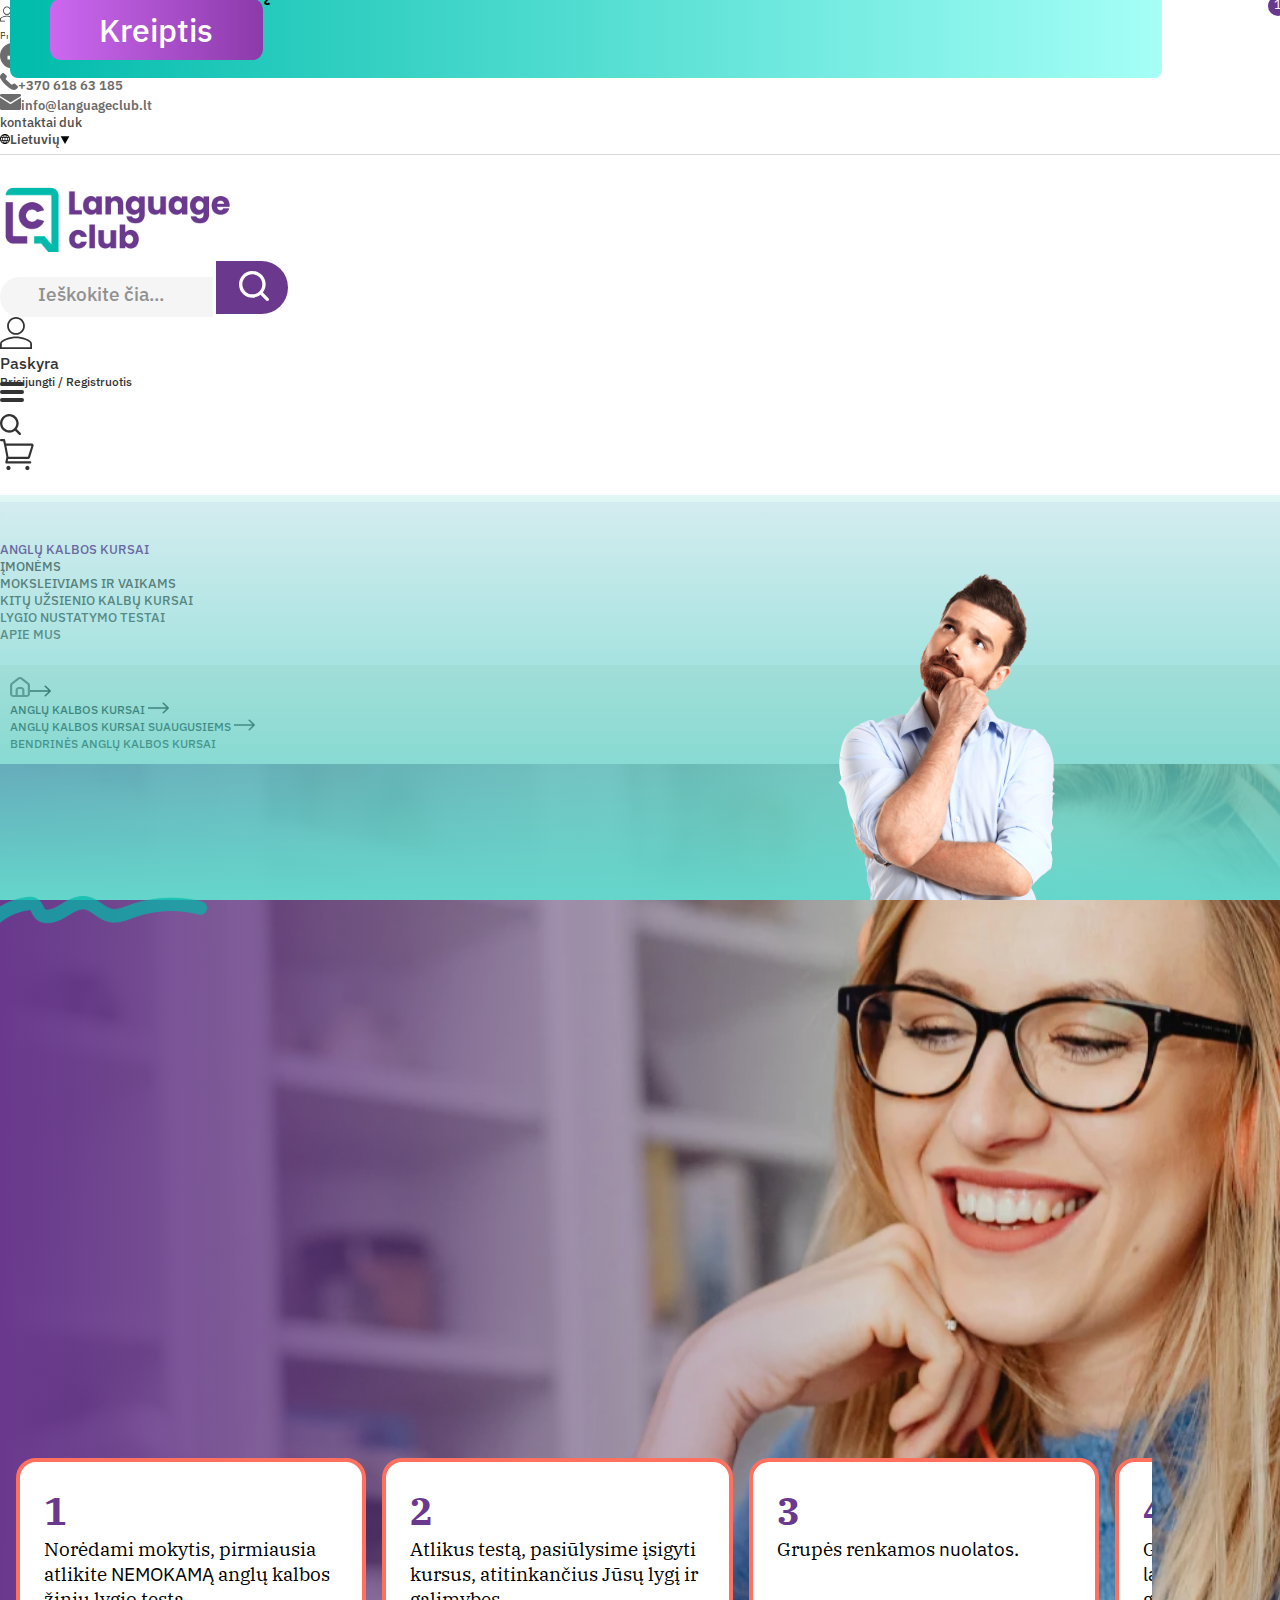
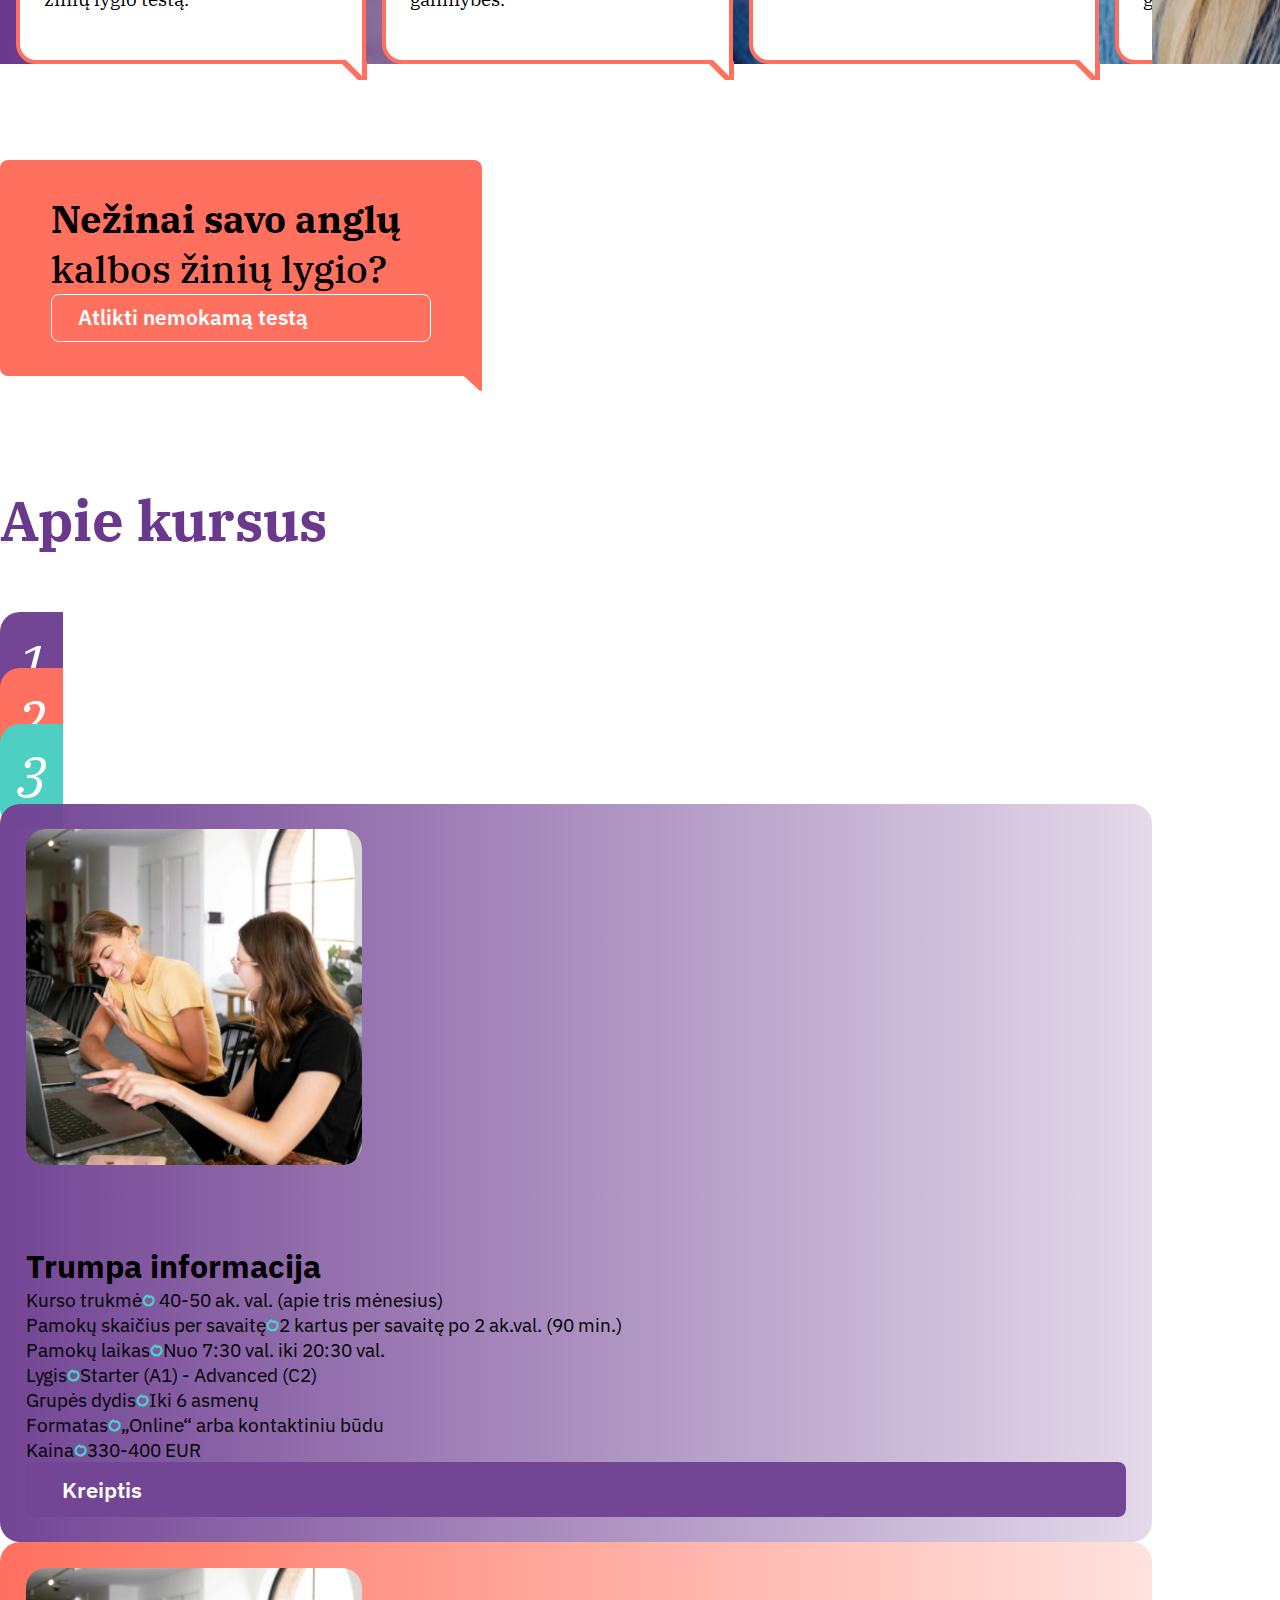
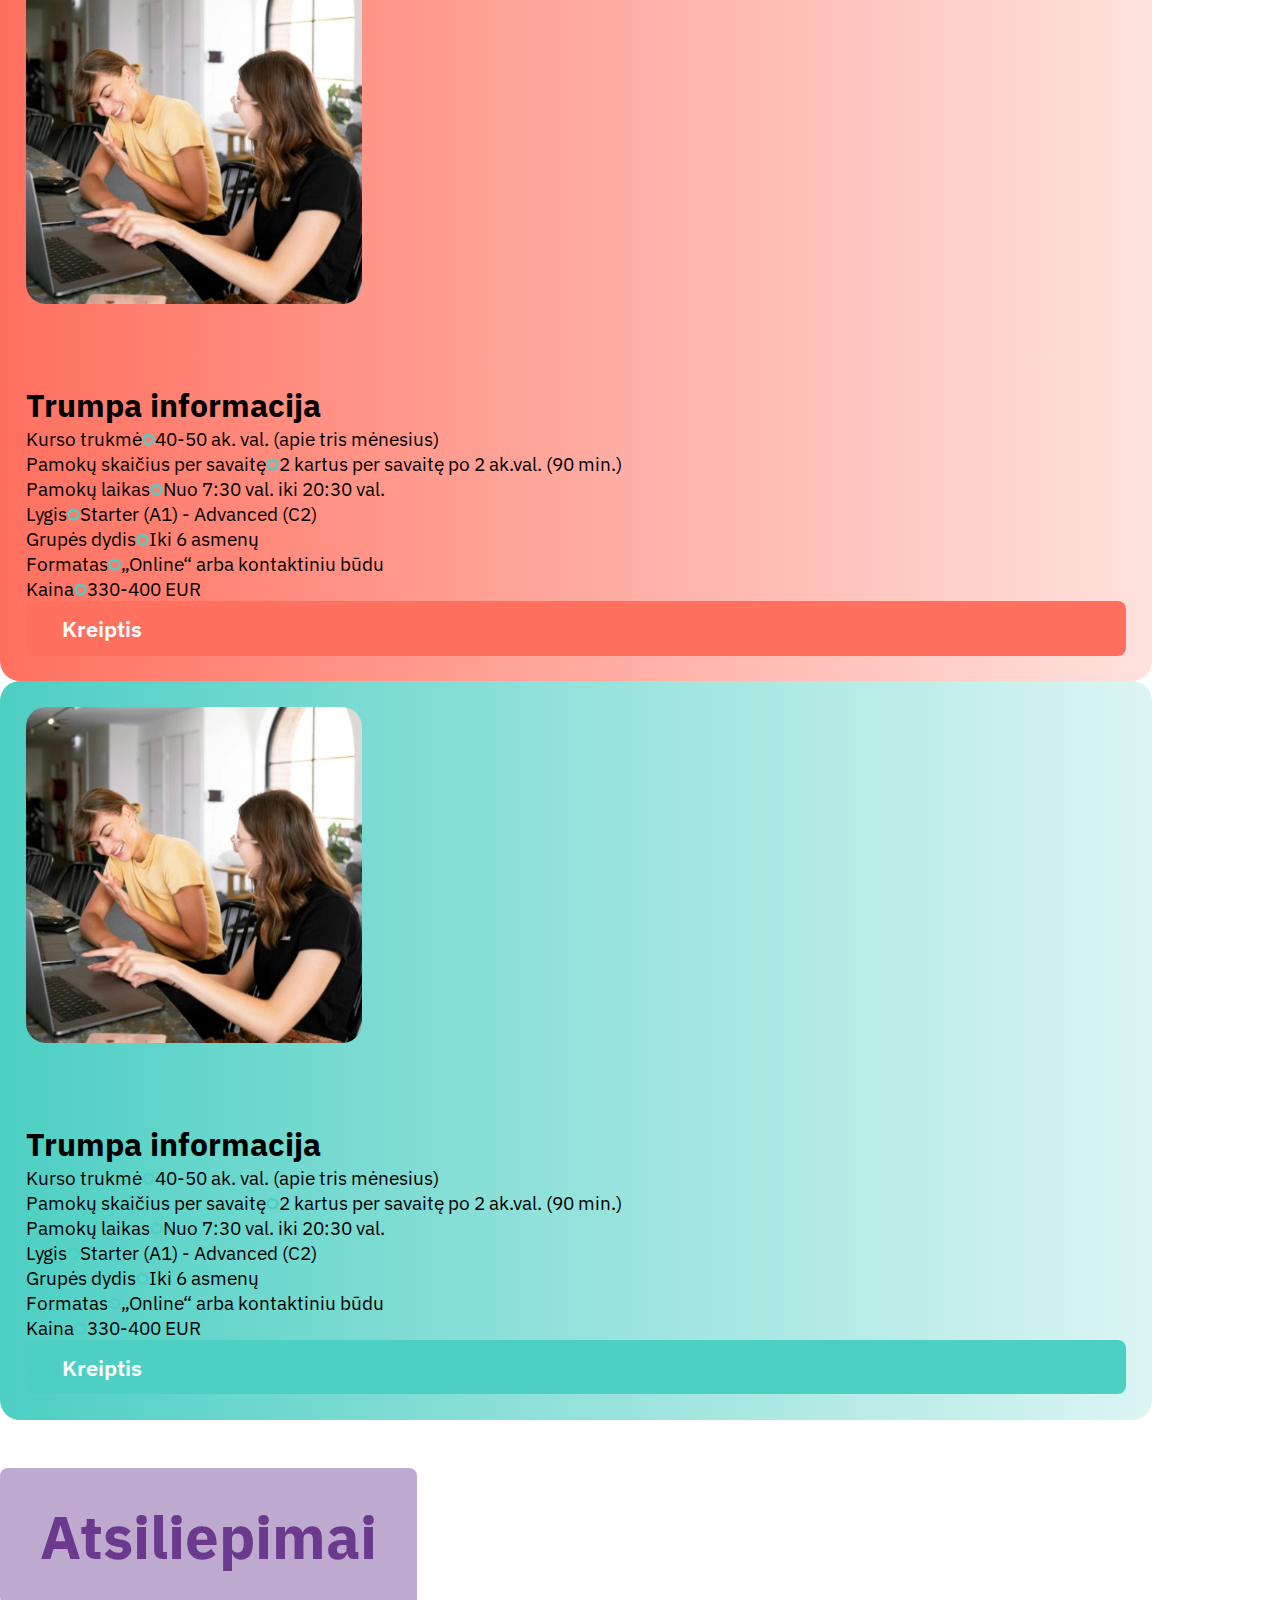
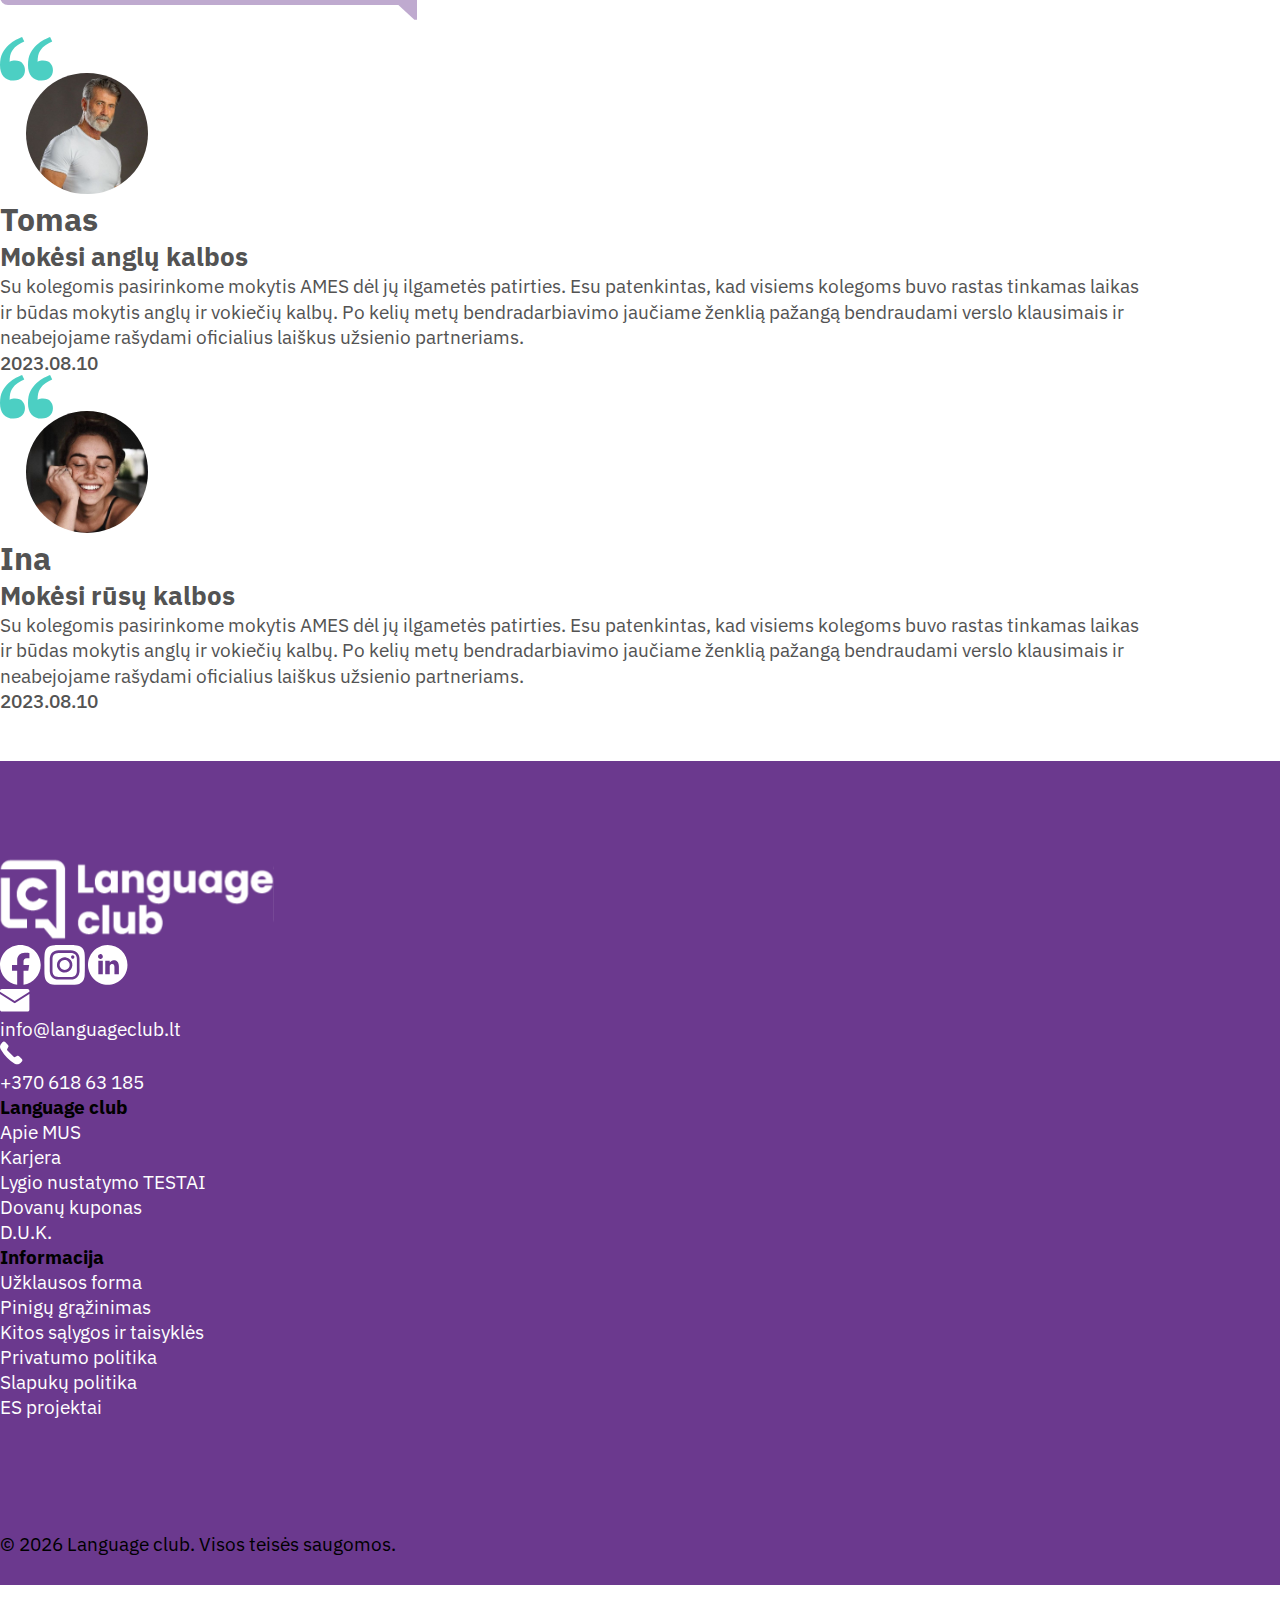
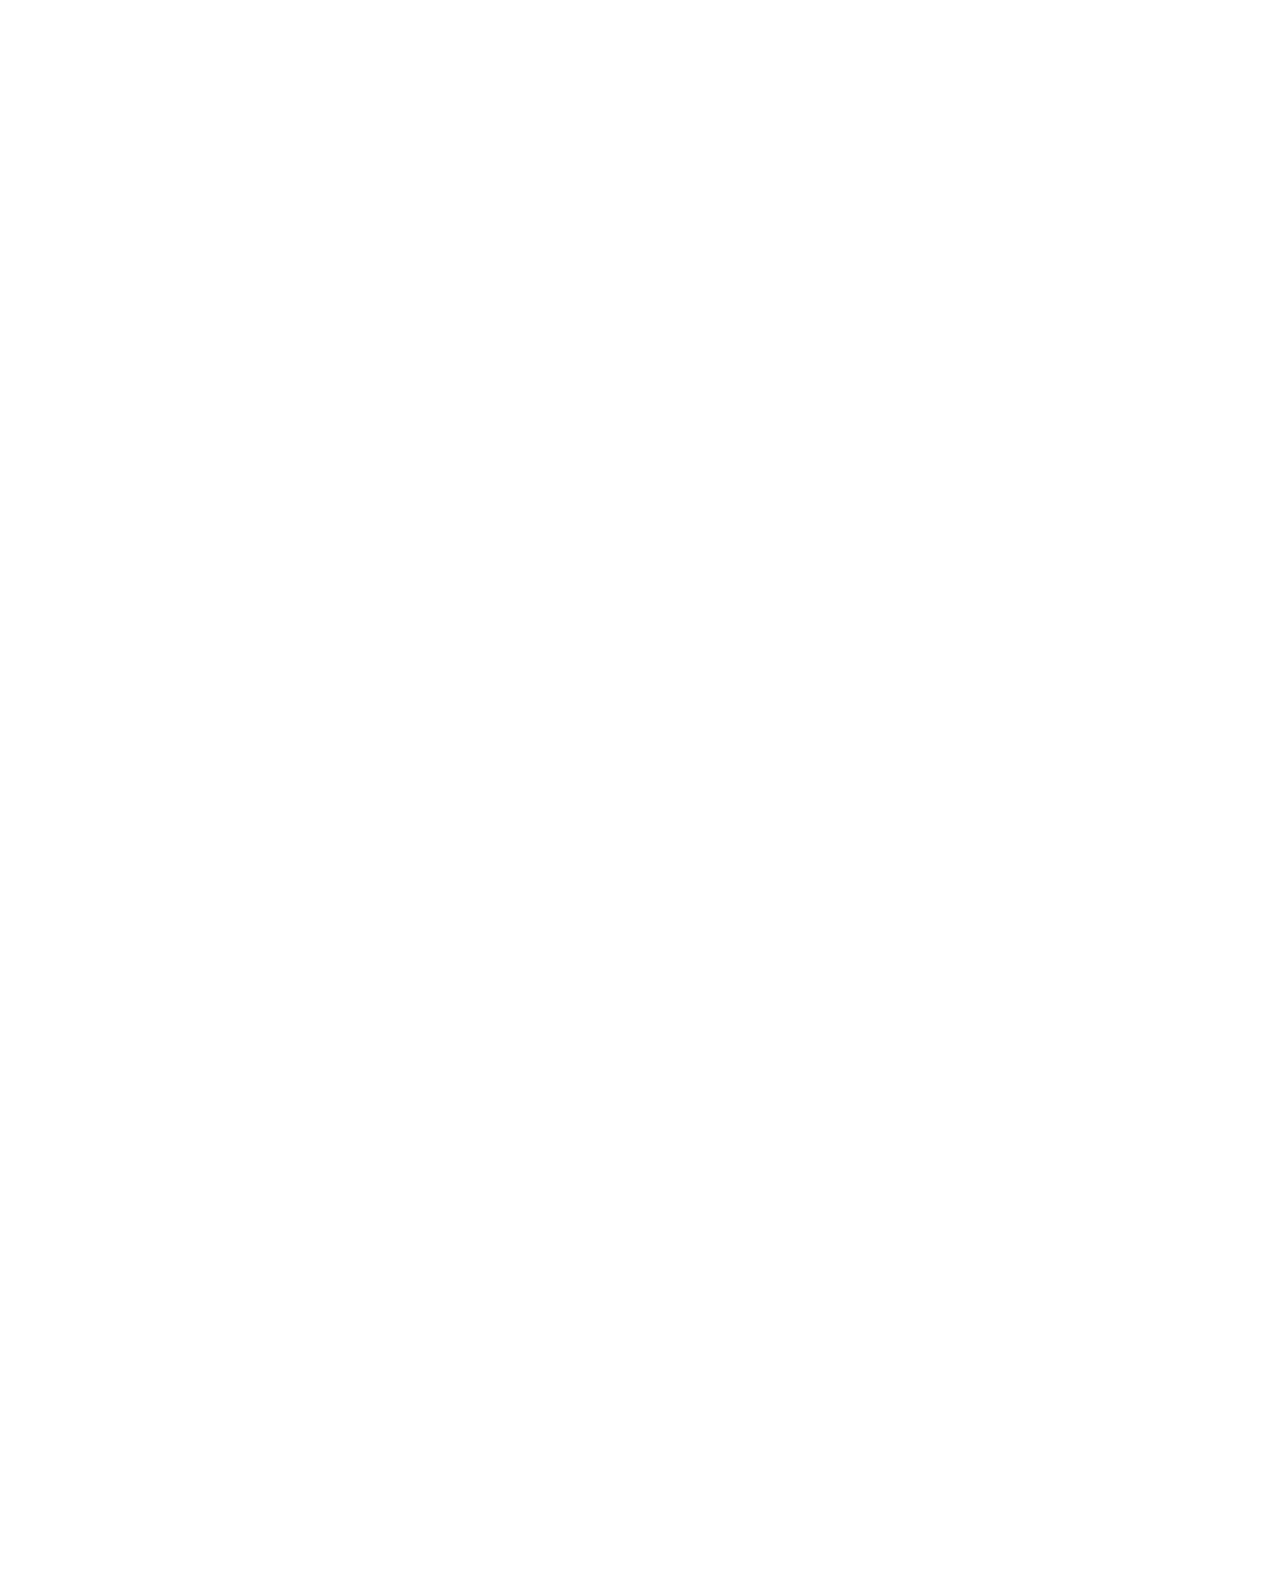
<file: single-post.html>
<!DOCTYPE html>
<html lang="en">
  <head>
    <meta charset="UTF-8" />
    <meta name="viewport" content="width=device-width, initial-scale=1.0" />
    <link
      href="https://cdn.jsdelivr.net/npm/bootstrap@5.0.2/dist/css/bootstrap.min.css"
      rel="stylesheet"
      integrity="sha384-EVSTQN3/azprG1Anm3QDgpJLIm9Nao0Yz1ztcQTwFspd3yD65VohhpuuCOmLASjC"
      crossorigin="anonymous"
    />
    <link rel="preconnect" href="https://fonts.googleapis.com" />
    <link rel="preconnect" href="https://fonts.gstatic.com" crossorigin />
    <link
      href="https://fonts.googleapis.com/css2?family=IBM+Plex+Sans:ital,wght@0,100;0,200;0,300;0,400;0,500;0,600;0,700;1,100;1,200;1,300;1,400;1,500;1,600;1,700&family=IBM+Plex+Serif:ital,wght@0,100;0,200;0,300;0,400;0,500;0,600;0,700;1,100;1,200;1,300;1,400;1,500;1,600;1,700&display=swap"
      rel="stylesheet"
    />

    <link rel="stylesheet" href="./styles.css" />
    <title>Language Club</title>
  </head>
  <body>
    <!-- Header pradzia -->
    <header class="position-relative">
      <div id="navigation">
        <div id="top-nav">
          <div
            class="container-xxl d-flex justify-content-between align-items-center"
          >
            <div
              class="prisijungimas-wraper d-flex align-items-center gap-1 d-md-none"
            >
              <img class="u-icon" src="./icons/user_icon.svg" />
              <div>
                <a href="#" class="fs-12">Prisijungti</a>
                <span class="fs-12">/</span>
                <a href="#" class="fs-12">Registruotis</a>
              </div>
            </div>
            <div class="social-wraper d-flex gap-3 d-none d-md-block">
              <a href="https://www.facebook.com/" target="_blank"
                ><img src="./icons/facebook_icon.svg"
              /></a>
              <a href="https://www.instagram.com/" target="_blank"
                ><img src="./icons/instagram_icon.svg"
              /></a>
              <a href="https://www.linkedin.com/" target="_blank"
                ><img src="./icons/linkedin_icon.svg"
              /></a>
            </div>

            <div class="contacts-wraper gap-3 d-none d-md-flex">
              <div class="d-flex gap-3 align-items-center">
                <img src="./icons/phone_icon.svg" class="p-icon" /><a
                  href="tel:37061863185"
                  class="fw-600"
                  >+370 618 63 185</a
                >
              </div>
              <div class="d-flex gap-3 align-items-center">
                <img src="./icons/envelope_icon.svg" class="e-icon" /><a
                  href="mailto:info@languageclub.lt5"
                  class="fw-600"
                  >info@languageclub.lt</a
                >
              </div>
            </div>
            <div class="faq-wraper d-flex gap-3">
              <a href="/" class="text-uppercase fw-500 d-none d-md-block"
                >kontaktai</a
              >
              <a href="/" class="text-uppercase fw-500 d-none d-md-block"
                >duk</a
              >
              <div
                class="language-wraper d-flex gap-1 align-items-center position-relative"
              >
                <img src="./icons/language_icon.svg" /><a
                  href="#"
                  class="text-dark fw-600"
                  >Lietuvių</a
                ><img src="./icons/language_arrow_icon.svg" id="select-lng" />
                <a href="#" class="text-dark fw-600 language-english d-none"
                  >English</a
                >
              </div>
            </div>
          </div>
        </div>
        <div
          id="middle-nav"
          class="container-xxl d-flex align-items-center justify-content-between justify-content-md-start gap-1 gap-lg-3 py-34"
        >
          <div class="logo-wraper">
            <a href="/">
              <img
                class="header-logo"
                src="./logo/LanguageClub-papilldomas-Logo-630x200px.svg"
                alt="Language Club Logo"
              />
            </a>
          </div>
          <div class="d-none d-md-block search-wraper flex-grow-1">
            <div class="input-group">
              <input
                type="text"
                class="form-control search-bar"
                placeholder="Ieškokite čia..."
                aria-label="search-bar"
                aria-describedby="search-btn"
              />
              <button class="" type="button" id="search-btn">
                <img
                  src="./icons/magnifying_glass_icon.svg"
                  alt="Magnifying glass icon"
                />
              </button>
            </div>
          </div>
          <div class="user-cart-wraper d-flex gap-3 align-items-center">
            <div class="d-none d-md-flex paskyra-wraper gap-2">
              <img
                class="user-icon"
                src="./icons/user_icon.svg"
                alt="User icon"
              />
              <div class="paskyra-txt-wraper d-flex flex-column">
                <p class="m-0 fs-20 fw-500 lh-26">Paskyra</p>
                <div class="">
                  <a class="fs-15 fw-500 lh-20" href="#">Prisijungti</a
                  ><span class="fs-15 fw-500 lh-20"> / </span
                  ><a class="fs-15 fw-500 lh-20" href="#">Registruotis</a>
                </div>
              </div>
            </div>
            <div
              class="hamburger-menu-toggle-wraper position-relative d-flex align-items-center d-md-none"
              role="button"
            >
              <div class="ham-line"></div>
            </div>
            <img
              class="d-md-none"
              src="./icons/magnifying_glass_dark_icon.svg"
              alt="Magnifying glass"
            />
            <div
              class="cart-wraper position-relative d-flex align-items-center"
            >
              <svg
                width="42"
                height="39"
                viewBox="0 0 42 39"
                fill="none"
                xmlns="http://www.w3.org/2000/svg"
              >
                <path
                  d="M7.95636 36.2143C7.95636 36.5801 8.0243 36.9424 8.15631 37.2803C8.28832 37.6183 8.4818 37.9254 8.72571 38.1841C8.96963 38.4428 9.2592 38.648 9.57789 38.788C9.89657 38.9279 10.2381 39 10.5831 39C11.2797 39 11.9479 38.7065 12.4405 38.1841C12.6844 37.9254 12.8779 37.6183 13.0099 37.2803C13.1419 36.9424 13.2098 36.5801 13.2098 36.2143C13.2098 35.4755 12.9331 34.7669 12.4405 34.2445C11.9479 33.7221 11.2797 33.4286 10.5831 33.4286C9.88644 33.4286 9.21832 33.7221 8.72571 34.2445C8.23311 34.7669 7.95636 35.4755 7.95636 36.2143ZM31.5969 36.2143C31.5969 36.5801 31.6649 36.9424 31.7969 37.2803C31.9289 37.6183 32.1224 37.9254 32.3663 38.1841C32.6102 38.4428 32.8998 38.648 33.2184 38.788C33.5371 38.9279 33.8787 39 34.2237 39C34.9203 39 35.5884 38.7065 36.081 38.1841C36.3249 37.9254 36.5184 37.6183 36.6504 37.2803C36.7824 36.9424 36.8504 36.5801 36.8504 36.2143C36.8504 35.4755 36.5736 34.7669 36.081 34.2445C35.5884 33.7221 34.9203 33.4286 34.2237 33.4286C33.527 33.4286 32.8589 33.7221 32.3663 34.2445C31.8737 34.7669 31.5969 35.4755 31.5969 36.2143ZM0 1.39286C0 1.76227 0.138372 2.11654 0.384676 2.37776C0.630979 2.63897 0.965039 2.78571 1.31336 2.78571H4.04254L5.67373 10.1846L7.95636 22.2857C7.95636 22.386 8.00102 22.4724 8.01152 22.5699L6.67452 28.9491C6.6313 29.1527 6.63189 29.364 6.67626 29.5673C6.72062 29.7706 6.80762 29.9607 6.93078 30.1234C7.05395 30.2862 7.21011 30.4174 7.38766 30.5073C7.56522 30.5972 7.7596 30.6436 7.95636 30.6429H37.754C38.1023 30.6429 38.4364 30.4961 38.6827 30.2349C38.929 29.9737 39.0673 29.6194 39.0673 29.25C39.0673 28.8806 38.929 28.5263 38.6827 28.2651C38.4364 28.0039 38.1023 27.8571 37.754 27.8571H9.59544L10.197 24.9879C10.3283 25.0101 10.4465 25.0714 10.5831 25.0714H34.5257C35.9757 25.0714 36.8504 24.7678 37.5491 22.9821L41.8149 9.10371C42.5556 6.61607 40.9297 5.57143 39.4771 5.57143H7.95636C7.75148 5.57143 7.57286 5.64664 7.38111 5.694L6.36194 1.07529C6.29437 0.769284 6.13121 0.49651 5.89897 0.301294C5.66673 0.106077 5.37906 -0.000106415 5.08272 8.00273e-08H1.31336C0.965039 8.00273e-08 0.630979 0.146747 0.384676 0.407959C0.138372 0.66917 0 1.02345 0 1.39286ZM8.0089 8.35714H39.2801L35.0878 22.0044C35.0379 22.1241 34.9959 22.2105 34.9644 22.269C34.8777 22.2774 34.7411 22.2857 34.5257 22.2857H10.5831V22.0099L10.5332 21.7397L8.0089 8.35714Z"
                  fill="#333333"
                />
              </svg>

              <div class="product-count">1</div>
            </div>
          </div>
        </div>
      </div>
      <div id="bottom-nav">
        <div
          class="d-md-none close max-w-300 m-auto d-flex justify-content-end px-4"
        >
          <button class="btn-close"></button>
        </div>
        <nav class="py-0 text-center flex-nowrap d-flex flex-column">
          <div class="navbar container-xxl py-0 text-center flex-nowrap">
            <ul
              class="d-flex flex-column flex-md-row gap-3 container-fluid fw-500 py-28"
            >
              <li>
                <a class="link active" aria-current="page" href="#"
                  >ANGLŲ KALBOS KURSAI</a
                >
              </li>
              <li>
                <a class="link" href="#">ĮMONĖMS</a>
              </li>
              <li>
                <a class="link" href="#">MOKSLEIVIAMS IR VAIKAMS</a>
              </li>
              <li>
                <a class="link" href="#">KITŲ UŽSIENIO KALBŲ KURSAI </a>
              </li>
              <li>
                <a class="link" href="#">LYGIO NUSTATYMO TESTAI</a>
              </li>
              <li>
                <a class="link" href="#">APIE MUS</a>
              </li>
            </ul>
          </div>
          <!-- Si navigacijos dali turi buti rodoma esant kategorijose -->
          <div class="category-nav d-none d-md-block">
            <div class="container-xxl">
              <ul
                class="category-navigation d-flex justify-content-start gap-3"
              >
                <li>
                  <a href="/" class="d-flex gap-3 fs-15 fw-500">
                    <img src="./icons/home_icon.svg" alt="Home icon" /><img
                      class="cat-arrow"
                      src="./icons/category_nav_arrow_icon.svg"
                      alt="Arrow icon"
                    />
                  </a>
                </li>
                <li>
                  <a href="#" class="d-flex gap-3 fs-15 fw-500"
                    >ANGLŲ KALBOS KURSAI
                    <img
                      class="cat-arrow"
                      src="./icons/category_nav_arrow_icon.svg"
                      alt="Arrow icon"
                    />
                  </a>
                </li>
                <li>
                  <a href="#" class="d-flex gap-3 fs-15 fw-500"
                    >ANGLŲ KALBOS KURSAI SUAUGUSIEMS
                    <img
                      class="cat-arrow"
                      src="./icons/category_nav_arrow_icon.svg"
                      alt="Arrow icon"
                    />
                  </a>
                </li>
                <li>
                  <a href="#" class="d-flex gap-3 fs-15 fw-500"
                    >BENDRINĖS ANGLŲ KALBOS KURSAI
                    <img
                      class="cat-arrow"
                      src="./icons/category_nav_arrow_icon.svg"
                      alt="Arrow icon"
                    />
                  </a>
                </li>
              </ul>
            </div>
          </div>
        </nav>
      </div>
    </header>
    <!-- Header pabaiga -->
    <!-- Hero section pradzia -->
    <section id="hero-img" class="position-relative">
      <img class="hero-image" src="./img/Hero_2.webp" alt="Hero image" />
      <div class="gradient-overlay-purple"></div>
      <div
        class="container-xxl hero-content d-flex flex-column h-100 justify-content-center px-68"
      >
        <h2
          class="position-relative text-white fs-96 max-w-780 mb-4 fw-light text-uppercase"
        >
          <span class="fw-500 txt-highlight position-relative"
            >ANGLŲ<img
              class="txt-highlight-img d-none d-md-block"
              src="./img/Asset 5301 1.svg"
              alt=""
          /></span>
          KALBOS
          <span
            class="txt-highlight-mobile position-relative d-inline-block d-md-inline"
            >KURSAI<img
              class="txt-highlight-img-mobile d-md-none"
              src="./img/Asset 5301 1.svg"
              alt=""
          /></span>
        </h2>
        <p class="text-white fs-24 max-w-780 fw-600 position-relative">
          Ar Jums reikia anglų kalbos keliaujant, bendraujant su užsieniečiais,
          žiūrint filmus, skaitant knygas ar straipsnius, naudojantis internetu
          ieškant informacijos? O gal Jūs planuojate gyventi užsienyje? Mes
          norime Jums padėti išmokti kalbą, kuria kalba visas pasaulis.
        </p>
      </div>
    </section>
    <!-- Hero section pabaiga -->
    <!-- Svarbi informacija section pradzia -->
    <section id="svarbi-info" class="position-relative">
      <div class="half-gradient"></div>
      <div class="container-xxl position-relative">
        <img src="./icons/qoute_grey_icon.svg" class="qoute-grey" alt="">
        
        <h2 class="fs-64 font-family-serif mb-0">Svarbi <span class="fw-normal">informacija</span></h2>
        <p class="ms-3 mb-0 fs-20 d-sm-none">Grupės renkamos <span class="fw-bold">nuolatos</span></p>
        

        <div class="timeline mt-4">
          <div class="timeline-item">
              <div class="timeline-content ">
                  <h5 class="fs-48 fw-bold font-family-serif mb-0">1</h5>
                  <p class="mb-0 font-family-serif fs-24 ">Norėdami mokytis, pirmiausia atlikite <span class="fw-bold">NEMOKAMĄ</span> anglų kalbos žinių lygio testą.</p>
              </div>
          </div>
          <div class="timeline-item">
              <div class="timeline-content ">
                  <h5 class="fs-48 fw-bold font-family-serif mb-0">2</h5>
                  <p class="mb-0 font-family-serif fs-24 ">Atlikus testą, pasiūlysime įsigyti kursus, atitinkančius Jūsų lygį ir galimybes.</p>
              </div>
          </div>
          <div class="timeline-item">
            <div class="timeline-content ">
                <h5 class="fs-48 fw-bold font-family-serif mb-0">3</h5>
                <p class="mb-0 font-family-serif fs-24 ">Grupės renkamos <span class="fw-bold">nuolatos.</span></p>
            </div>
        </div>
          <div class="timeline-item">
            <div class="timeline-content ">
                <h5 class="fs-48 fw-bold font-family-serif mb-0">4</h5>
                <p class="mb-0 font-family-serif fs-24 ">Grupės <span class="fw-bold">kursų pradžia</span> ir <span class="fw-bold">tikslus laikas</span> derinama su kiekvienu grupės dalyviu.</p>
            </div>
        </div>
          <div class="timeline-item">
            <div class="timeline-content ">
                <h5 class="fs-48 fw-bold font-family-serif mb-0">5</h5>
                <p class="mb-0 font-family-serif fs-24 ">Kurso <span class="fw-bold">trukmė</span> ir <span class="fw-bold">kaina</span> priklauso nuo dalyvių skaičiaus grupėje.</p>
            </div>
        </div>
          <div class="timeline-item">
            <div class="timeline-content ">
                <h5 class="fs-48 fw-bold font-family-serif mb-0">6</h5>
                <p class="mb-0 font-family-serif fs-24 ">Grupės formuojamos preciziškai atsižvelgiant į anglų kalbos žinių lygį.</p>
            </div>
        </div>
          <div class="timeline-item">
            <div class="timeline-content ">
                <h5 class="fs-48 fw-bold font-family-serif mb-0">7</h5>
                <p class="mb-0 font-family-serif fs-24 ">Norint užtikrinti kokybę kiekvienas lygis skirstomas į polygius, pvz. B1.1, B1.2 ir pan.</p>
            </div>
        </div>
        <div class="timeline-item">
          <div class="timeline-content ">
              <h5 class="fs-48 fw-bold font-family-serif mb-0">8</h5>
              <p class="mb-0 font-family-serif fs-24 "><span class="fw-bold">100 proc. pinigų grąžinimo garantija</span>, jei negalėsime pasiūlyti Jums kursų, atitinkančių Jūsų lygį, galimybes ir lūkesčius.</p>
          </div>
      </div>
          
          
          
          
          
      </div>

      </div>
    </section>
    <!-- Svarbi informacija section pabaiga -->

    <!-- Apie kursus section pradzia -->
    <section id="apie-kursus">
      <div class="container-xxl">
        <div class="content-wraper position-relative">
          <div
            class="nemokas-testas btn-comment max-w-603 d-flex flex-column gap-3 m-auto"
          >
            <h3 class="font-family-serif fs-48 text-white fw-normal mb-0">
              Nežinai savo anglų
              <span class="fw-500 font-family-serif">kalbos žinių lygio?</span>
            </h3>
            <div class="d-inline-flex">
              <a href="#" class="btn-small btn-orange fw-normal fs-26"
                >Atlikti <span class="fw-600">nemokamą</span> testą</a
              >
            </div>
          </div>
          <h2 class="mb-0 fs-70 font-family-serif fw-normal">
            Apie
            <span
              class="position-relative font-family-serif fw-bold d-inline-block"
              >kursus
              <img
                class="txt-highlight-img"
                src="./img/Asset 7501 1.svg"
                alt=""
            /></span>
          </h2>
          <img class="man-img" src="./img/man_transparent_bg.png" alt="" />
        </div>
      </div>
    </section>
    <!-- Apie kursus section pabaiga -->
    <!-- Kursai section pradzia -->
    <section id="kursai">
      <div class="container-xxl">
        <div class="tabs-wraper d-flex flex-column flex-lg-row">
        <div class="tabs">
          <ul class="nav d-flex flex-row flex-lg-column" id="myTab" role="tablist">
            <li class=" role="presentation">
              <a
                class="nav-link active bg-purple"
                id="pirmas-kursas"
                data-bs-toggle="tab"
                href="#pirmo-kurso-info"
                role="tab"
                aria-controls="pirmas-kursas"
                aria-selected="true"
                >1</a
              >
            </li>
            <li class=" role="presentation">
              <a
                class="nav-link bg-orange"
                id="antras-kursas"
                data-bs-toggle="tab"
                href="#antro-kurso-info"
                role="tab"
                aria-controls="antras-kursas"
                aria-selected="true"
                >2</a
              >
            </li>
            <li class=" role="presentation">
              <a
                class="nav-link bg-green"
                id="trecias-kursas"
                data-bs-toggle="tab"
                href="#trecio-kurso-info"
                role="tab"
                aria-controls="trecias-kursas"
                aria-selected="true"
                >3</a
              >
            </li>
            
          </ul>
        </div>
        <div class="tab-content">
          <div class="tab-content" id="kursai-content">
            <div
              class="tab-pane  show active bg-gradient-purple"
              id="pirmo-kurso-info"
              role="tabpanel"
              aria-labelledby="pirmas-kursas"
            >
            <div class="tab-content-wraper d-flex gap-4 flex-column flex-lg-row">
              <div class="img-wraper">
                <img src="./img/kursas_img.webp" alt="">
              </div>
              <div class="tab-content-info text-black d-flex flex-column justify-content-between">
                
                <div class="tab-content-txt-wraper d-flex flex-column gap-1 gap-xl-3">
                  <h5 class="fw-bold fs-40 mb-2">Trumpa informacija</h5>
                <p class="mb-0 d-flex flex-column gap-1 flex-xl-row justify-content-between fs-24 fw-normal"><span>Kurso trukmė</span><span class="d-flex gap-2"><img class="d-xl-none" src="./icons/list_icon.svg" alt=""> 40-50 ak. val. (apie tris mėnesius)</span></p>
                <p class="mb-0 d-flex justify-content-between fs-24 fw-normal flex-column gap-1 flex-xl-row"><span>Pamokų skaičius per savaitę</span><span class="d-flex gap-2"><img class="d-xl-none" src="./icons/list_icon.svg" alt="">2 kartus per savaitę po 2 ak.val. (90 min.)</span></p>
                <p class="mb-0 d-flex justify-content-between fs-24 fw-normal flex-column gap-1 flex-xl-row"><span>Pamokų laikas</span><span class="d-flex gap-2"><img class="d-xl-none" src="./icons/list_icon.svg" alt="">Nuo 7:30 val. iki 20:30 val.</span></p>
                <p class="mb-0 d-flex justify-content-between fs-24 fw-normal flex-column gap-1 flex-xl-row"><span>Lygis</span><span class="d-flex gap-2"><img class="d-xl-none" src="./icons/list_icon.svg" alt="">Starter (A1) - Advanced (C2)</span></p>
                <p class="mb-0 d-flex justify-content-between fs-24 fw-normal flex-column gap-1 flex-xl-row"><span>Grupės dydis</span><span class="d-flex gap-2"><img class="d-xl-none" src="./icons/list_icon.svg" alt="">Iki 6 asmenų</span></p>
                <p class="mb-0 d-flex justify-content-between fs-24 fw-normal flex-column gap-1 flex-xl-row"><span>Formatas</span><span class="d-flex gap-2"><img class="d-xl-none" src="./icons/list_icon.svg" alt="">„Online“ arba kontaktiniu būdu</span></p>
                <p class="mb-0 d-flex justify-content-between fs-24 fw-normal flex-column gap-1 flex-xl-row"><span>Kaina</span><span class="d-flex gap-2"><img class="d-xl-none" src="./icons/list_icon.svg" alt="">330-400 EUR</span></p>
              </div>
              <div class="d-inline-flex mt-4">
                <a href="#" class="btn-normal btn-tab-purple fs-28">Kreiptis</a>
              </div>
              </div>
            </div>              
            </div>
            <div
              class="tab-pane  bg-gradient-orange"
              id="antro-kurso-info"
              role="tabpanel"
              aria-labelledby="atras-kursas"
            >
            <div class="tab-content-wraper d-flex gap-4 flex-column flex-lg-row">
              <div class="img-wraper">
                <img src="./img/kursas_img.webp" alt="">
              </div>
              <div class="tab-content-info text-black d-flex flex-column justify-content-between">
                
                <div class="tab-content-txt-wraper d-flex flex-column gap-1 gap-xl-3">
                  <h5 class="fw-bold fs-40 mb-2">Trumpa informacija</h5>
                <p class="mb-0 d-flex justify-content-between fs-24 fw-normal flex-column gap-1 flex-xl-row"><span>Kurso trukmė</span><span class="d-flex gap-2"><img class="d-xl-none" src="./icons/list_icon.svg" alt="">40-50 ak. val. (apie tris mėnesius)</span></p>
                <p class="mb-0 d-flex justify-content-between fs-24 fw-normal flex-column gap-1 flex-xl-row"><span>Pamokų skaičius per savaitę</span><span class="d-flex gap-2"><img class="d-xl-none" src="./icons/list_icon.svg" alt="">2 kartus per savaitę po 2 ak.val. (90 min.)</span></p>
                <p class="mb-0 d-flex justify-content-between fs-24 fw-normal flex-column gap-1 flex-xl-row"><span>Pamokų laikas</span><span class="d-flex gap-2"><img class="d-xl-none" src="./icons/list_icon.svg" alt="">Nuo 7:30 val. iki 20:30 val.</span></p>
                <p class="mb-0 d-flex justify-content-between fs-24 fw-normal flex-column gap-1 flex-xl-row"><span>Lygis</span><span class="d-flex gap-2"><img class="d-xl-none" src="./icons/list_icon.svg" alt="">Starter (A1) - Advanced (C2)</span></p>
                <p class="mb-0 d-flex justify-content-between fs-24 fw-normal flex-column gap-1 flex-xl-row"><span>Grupės dydis</span><span class="d-flex gap-2"><img class="d-xl-none" src="./icons/list_icon.svg" alt="">Iki 6 asmenų</span></p>
                <p class="mb-0 d-flex justify-content-between fs-24 fw-normal flex-column gap-1 flex-xl-row"><span>Formatas</span><span class="d-flex gap-2"><img class="d-xl-none" src="./icons/list_icon.svg" alt="">„Online“ arba kontaktiniu būdu</span></p>
                <p class="mb-0 d-flex justify-content-between fs-24 fw-normal flex-column gap-1 flex-xl-row"><span>Kaina</span><span class="d-flex gap-2"><img class="d-xl-none" src="./icons/list_icon.svg" alt="">330-400 EUR</span></p>
              </div>
              <div class="d-inline-flex mt-4">
                <a href="#" class="btn-normal btn-tab-orange  fs-28">Kreiptis</a>
              </div>
              </div>
            </div>  
            </div>
            <div
              class="tab-pane  bg-gradient-green"
              id="trecio-kurso-info"
              role="tabpanel"
              aria-labelledby="trecias-kursas"
            >
            <div class="tab-content-wraper d-flex gap-4 flex-column flex-lg-row">
              <div class="img-wraper">
                <img src="./img/kursas_img.webp" alt="">
              </div>
              <div class="tab-content-info text-black d-flex flex-column justify-content-between">
                
                <div class="tab-content-txt-wraper d-flex flex-column gap-1 gap-xl-3">
                  <h5 class="fw-bold fs-40 mb-2">Trumpa informacija</h5>
                <p class="mb-0 d-flex justify-content-between fs-24 fw-normal flex-column gap-1 flex-xl-row"><span>Kurso trukmė</span><span class="d-flex gap-2"><img class="d-xl-none" src="./icons/list_icon.svg" alt="">40-50 ak. val. (apie tris mėnesius)</span></p>
                <p class="mb-0 d-flex justify-content-between fs-24 fw-normal flex-column gap-1 flex-xl-row"><span>Pamokų skaičius per savaitę</span><span class="d-flex gap-2"><img class="d-xl-none" src="./icons/list_icon.svg" alt="">2 kartus per savaitę po 2 ak.val. (90 min.)</span></p>
                <p class="mb-0 d-flex justify-content-between fs-24 fw-normal flex-column gap-1 flex-xl-row"><span>Pamokų laikas</span><span class="d-flex gap-2"><img class="d-xl-none" src="./icons/list_icon.svg" alt="">Nuo 7:30 val. iki 20:30 val.</span></p>
                <p class="mb-0 d-flex justify-content-between fs-24 fw-normal flex-column gap-1 flex-xl-row"><span>Lygis</span><span class="d-flex gap-2"><img class="d-xl-none" src="./icons/list_icon.svg" alt="">Starter (A1) - Advanced (C2)</span></p>
                <p class="mb-0 d-flex justify-content-between fs-24 fw-normal flex-column gap-1 flex-xl-row"><span>Grupės dydis</span><span class="d-flex gap-2"><img class="d-xl-none" src="./icons/list_icon.svg" alt="">Iki 6 asmenų</span></p>
                <p class="mb-0 d-flex justify-content-between fs-24 fw-normal flex-column gap-1 flex-xl-row"><span>Formatas</span><span class="d-flex gap-2"><img class="d-xl-none" src="./icons/list_icon.svg" alt="">„Online“ arba kontaktiniu būdu</span></p>
                <p class="mb-0 d-flex justify-content-between fs-24 fw-normal flex-column gap-1 flex-xl-row"><span>Kaina</span><span class="d-flex gap-2"><img class="d-xl-none" src="./icons/list_icon.svg" alt="">330-400 EUR</span></p>
              </div>
              <div class="d-inline-flex mt-4">
                <a href="#" class="btn-normal btn-tab-green fs-28">Kreiptis</a>
              </div>
              </div>
            </div>  
            </div>
          </div>
        </div>
      </div>
      </div>
    </section>
    <!-- Kursai section pabaiga -->
    <!-- Atsiliepimai section pradzia -->
    <section id="comments">
      <div class="container-xxl">
        <h2 class="btn-comment fs-75">Atsiliepimai</h2>
        <div class="comments-wraper">
          <div
            class="comment d-flex flex-column flex-md-row gap-0 gap-md-3 justify-content-between py-2 position-relative"
          >
            <img
              class="img-quote"
              src="./icons/qoute_top_green_icon.svg"
              alt=""
            />
            <div class="avatar text-center">
              <img class="img-avatar" src="./img/avatar_1.jpg" alt="Avatar" />
            </div>
            <div class="comment-content">
              <h3 class="comment-user fs-40 fw-bold mb-0">Tomas</h3>
              <h4 class="comment-title fw-normal fs-32 mb-2">
                Mokėsi anglų kalbos
              </h4>
              <p class="comment-txt fs-24 lh-32 fw-light mb-0 mb-md-3 mb-2">
                Su kolegomis pasirinkome mokytis AMES dėl jų ilgametės
                patirties. Esu patenkintas, kad visiems kolegoms buvo rastas
                tinkamas laikas ir būdas mokytis anglų ir vokiečių kalbų. Po
                kelių metų bendradarbiavimo jaučiame ženklią pažangą bendraudami
                verslo klausimais ir neabejojame rašydami oficialius laiškus
                užsienio partneriams.
              </p>
              <p class="comment-date fs-24 fw-500">2023.08.10</p>
            </div>
          </div>
          <div
            class="comment d-flex flex-column flex-md-row gap-0 gap-md-3 justify-content-between py-2 position-relative"
          >
            <img
              class="img-quote"
              src="./icons/qoute_top_green_icon.svg"
              alt=""
            />
            <div class="avatar text-center">
              <img class="img-avatar" src="./img/avatar_2.jpg" alt="Avatar" />
            </div>
            <div class="comment-content">
              <h3 class="comment-user fs-40 fw-bold mb-0">Ina</h3>
              <h4 class="comment-title fw-normal fs-32 mb-2">
                Mokėsi rūsų kalbos
              </h4>
              <p class="comment-txt fs-24 lh-32 fw-light mb-0 mb-md-3 mb-2">
                Su kolegomis pasirinkome mokytis AMES dėl jų ilgametės
                patirties. Esu patenkintas, kad visiems kolegoms buvo rastas
                tinkamas laikas ir būdas mokytis anglų ir vokiečių kalbų. Po
                kelių metų bendradarbiavimo jaučiame ženklią pažangą bendraudami
                verslo klausimais ir neabejojame rašydami oficialius laiškus
                užsienio partneriams.
              </p>
              <p class="comment-date fs-24 fw-500">2023.08.10</p>
            </div>
          </div>
        </div>
      </div>
    </section>
    <!-- Atsiliepimai section pabaiga -->

    <!-- Footer pradzia -->
    <footer class="position-relative">
      <div class="container-xxl">
        <div
          class="kreiptis-footer-bar d-flex justify-content-between align-items-center"
        >
          <p class="text-white fw-bold fs-40 mb-0">Turite klausimų?</p>
          <a href="#" class="bar-btn fs-40 fw-500">Kreiptis</a>
        </div>
        <div class="footer-main-content row row-cols-2 row-cols-md-3 g-4">
          <div
            class="col d-flex flex-column gap-4 col-12 col-md-4 mb-3 mb-md-0"
          >
            <div class="footer-logo">
              <img src="./logo/LC-logo-2line-white 1.svg" alt="" />
            </div>
            <div class="footer-social d-flex gap-4">
              <a href="https://www.facebook.com/" target="_blank"
                ><img src="./icons/facebook_white.svg" alt="Facebook icon"
              /></a>
              <a href="https://www.instagram.com/" target="_blank"
                ><img src="./icons/instagram_white.svg" alt="instagram icon"
              /></a>
              <a href="https://www.linkedin.com/" target="_blank"
                ><img src="./icons/linkedin_white.svg" alt="Linkedin icon"
              /></a>
            </div>
            <div class="footer-contacts d-flex flex-column gap-2">
              <div class="d-flex gap-2 align-items-center">
                <div class="img-wraper">
                  <img
                    src="./icons/envelope_white_icon.svg"
                    alt="Envelope icon"
                  />
                </div>
                <a href="mailto:info@languageclub.lt" class="fs-24 fw-normal"
                  >info@languageclub.lt</a
                >
              </div>
              <div class="d-flex gap-2 align-items-center">
                <div class="img-wraper text-center">
                  <img src="./icons/phone_white_icon.svg" alt="Phone icon" />
                </div>
                <a href="tel:+37061863185" class="fs-24 fw-normal"
                  >+370 618 63 185</a
                >
              </div>
            </div>
          </div>
          <div
            class="col col-6 col-md-4 d-flex justify-content-start justify-content-md-center"
          >
            <div class="d-flex flex-column gap-3">
              <h5 class="fs-24 fw-bold text-white mb-0">Language club</h5>
              <ul class="d-flex flex-column gap-3 fs-24 fw-normal">
                <li><a href="#">Apie MUS</a></li>
                <li><a href="#">Karjera</a></li>
                <li><a href="#">Lygio nustatymo TESTAI</a></li>
                <li><a href="#">Dovanų kuponas</a></li>
                <li><a href="#">D.U.K.</a></li>
              </ul>
            </div>
          </div>
          <div class="col col-6 col-md-4 d-flex justify-content-end">
            <div class="d-flex flex-column gap-3">
              <h5 class="fs-24 fw-bold text-white mb-0">Informacija</h5>
              <ul class="d-flex flex-column gap-3 fs-24 fw-normal">
                <li><a href="#">Užklausos forma </a></li>
                <li><a href="#">Pinigų grąžinimas</a></li>
                <li><a href="#">Kitos sąlygos ir taisyklės</a></li>
                <li><a href="#">Privatumo politika</a></li>
                <li><a href="#">Slapukų politika</a></li>
                <li><a href="#">ES projektai</a></li>
              </ul>
            </div>
          </div>
        </div>
        <div class="copyrigths text-center text-white fw-normal fs-24">
          <p class="mb-0">
            &copy; <span class="current-year"></span> Language club. Visos
            teisės saugomos.
          </p>
        </div>
      </div>
    </footer>
    <!-- Footer pabaiga -->
    <script
      src="https://cdn.jsdelivr.net/npm/bootstrap@5.0.2/dist/js/bootstrap.bundle.min.js"
      integrity="sha384-MrcW6ZMFYlzcLA8Nl+NtUVF0sA7MsXsP1UyJoMp4YLEuNSfAP+JcXn/tWtIaxVXM"
      crossorigin="anonymous"
    ></script>
    <script src="./script.js"></script>
  </body>
</html>
</file>
<file: styles.css>
:root {
  --main-purple: #6a398e;
  --main-purple-hover: #7e44a7;
  --main-light-purple: #bfaacf;
  --main-orange: #fe715f;
  --main-ligth-orange: #ff705f;
  --main-ligth-orange-hover: #ff5f4d;
  --main-ligth-grey: #f2f2f9;
  --main-ligther-grey: #f5f5f5;
  --main-section-grey: #f7f5f9;
  --main-grey: #e7e7e7;
  --main-grey-custom: #dfdfdf;
  --cart-message-grey: #f6f5f8;
  --cart-input-txt-grey: #b2aeae;
  --cart-input-placeholder-grey: #858585;
  --cart-input-bg-grey: #efeded;
  --cart-border-grey: #dbdde1;
  --cart-message-green: #00baac;

  --main-green: #00baaa;
  --main-green-darker: #00baab;
  --main-ligth-green: #4ccfc3;
  --main-green-tab: #4dcfc3;
  --main-banner-txt: #3dcabe;
  --paskyra-btn-hover-green: #03baa7;
  --txt-purple: #6b398e;
  --txt-grey: #6c6c6c;
  --txt-dark-grey: #4e4e4e;
  --txt-ligther-black: #333333;
  --txt-black: #000;
  --white: #fff;
  --txt-comment: #535353;

  /* Gradient colors geeen-ligth #00BBAB #A5FFF7*/
  /* Gradient colors geeen-ligther #34C8BB #34C8BB2E*/
  /* Gradient colors purple-ligth #1E102800 #6A398E*/
}

* {
  font-family: "IBM Plex Sans", sans-serif;
  margin: 0;
  padding: 0;
  box-sizing: border-box;
  transition: all 0.2s linear;
}
body {
  zoom: 0.8;
}

.container-xxl {
  max-width: 1440px;
}
a {
  text-decoration: none;
}

ul {
  list-style: none;
  padding: 0;
  margin: 0;
}
.bg-purple {
  background: #734595;
}

.bg-gradient-purple {
  background: linear-gradient(to right, #734595, rgba(115, 69, 149, 0.2));
}
.bg-orange {
  background: var(--main-ligth-orange);
}

.bg-gradient-orange {
  background: linear-gradient(
    to right,
    var(--main-ligth-orange),
    rgba(255, 112, 95, 0.2)
  );
}

.bg-green {
  background: var(--main-green-tab);
}

.bg-gradient-green {
  background: linear-gradient(
    to right,
    var(--main-green-tab),
    rgba(77, 207, 195, 0.2)
  );
}
.color-green {
  color: var(--main-banner-txt);
}
.font-family-serif {
  font-family: "IBM Plex Serif", serif;
}
.py-34 {
  padding-top: 34px;
  padding-bottom: 34px;
}
.py-28 {
  padding-top: 28px;
  padding-bottom: 28px;
}
.p-28 {
  padding: 28px;
}

.px-68 {
  padding-left: 68px;
  padding-right: 68px;
}
.fw-600 {
  font-weight: 600;
}
.fw-500 {
  font-weight: 500;
}

.fs-96 {
  font-size: 96px;
}
.fs-80 {
  font-size: 80px;
}
.fs-75 {
  font-size: 75px;
}
.fs-70 {
  font-size: 70px;
}
.fs-65 {
  font-size: 65px;
}
.fs-64 {
  font-size: 64px;
}
.fs-48 {
  font-size: 48px;
}
.fs-40 {
  font-size: 40px;
}
.fs-36 {
  font-size: 36px;
}
.fs-32 {
  font-size: 32px;
}
.fs-28 {
  font-size: 28px;
}
.fs-26 {
  font-size: 26px;
}
.fs-24 {
  font-size: 24px;
}
.fs-20 {
  font-size: 20px;
}
.fs-16 {
  font-size: 16px;
}
.fs-15 {
  font-size: 15px;
}
.fs-12 {
  font-size: 12px;
}

.lh-32 {
  line-height: 32px;
}
.lh-26 {
  line-height: 26px;
}
.lh-20 {
  line-height: 20px;
}

.max-w-913 {
  max-width: 913px;
}
.max-w-913 {
  max-width: 913px;
}
.max-w-891 {
  max-width: 891px;
}
.max-w-780 {
  max-width: 780px;
}
.max-w-618 {
  max-width: 618px;
}
.max-w-603 {
  max-width: 603px;
}
.max-w-300 {
  max-width: 300px;
}
.max-w-245 {
  max-width: 245px;
}

.gradient-overlay {
  position: absolute;
  width: 100%;
  height: 100%;
  background: linear-gradient(to bottom, transparent 30%, #000 100%);
  border-radius: 50px;
}
.gradient-overlay-purple {
  position: absolute;
  width: 100%;
  height: 100%;
  background: linear-gradient(to left, rgba(0, 0, 0, 0), #6a398e);
}

.btn-small {
  display: block;
  border-radius: 10px;
  padding: 12px 32px;
  color: var(--white);
  font-weight: 600;
}

.btn-normal {
  display: block;
  border-radius: 10px;
  padding: 16px 45px;
  color: var(--white);
  font-weight: 600;
}

.btn-small:hover,
.btn-normal:hover {
  color: var(--white);
}
.btn-orange {
  background: var(--main-ligth-orange);
  border: 1px solid var(--white);
}
.btn-orange:hover {
  background: var(--main-ligth-orange-hover);
}
.btn-green {
  background: var(--main-green-darker);
}

.btn-deep-purple {
  background: var(--txt-purple);
}
.btn-deep-purple:hover {
  background: var(--main-purple-hover);
}

.btn-comment {
  position: relative;
  padding: 36px 50px;
  background: var(--main-light-purple);
  display: inline-block;
  border-radius: 10px 10px 0 10px;
  margin: 0;
}
.btn-comment::before {
  content: "";
  position: absolute;
  right: 0;
  clip-path: polygon(0 0, 100% 0, 100% 100%, 87% 100%);
  width: 25px;
  height: 20px;
  background: var(--main-light-purple);
  bottom: -19px;
}

.btn-tab-purple {
  background: #734595;
}
.btn-tab-purple:hover {
  background: #513068;
}
.btn-tab-orange {
  background: #ff705f;
}
.btn-tab-orange:hover {
  background: #e45343;
}
.btn-tab-green {
  background: #4dcfc3;
}
.btn-tab-green:hover {
  background: #3c9e94;
}

.btn-cart-transparent {
  border-radius: 10px;
  padding: 12px 24px;
  border: 1px solid var(--txt-black);
  color: var(--txt-comment);
  display: inline-block;
  font-size: 20px;
  font-weight: 600;
}

.btn-cart-transparent:hover {
  background: var(--cart-input-bg-grey);
  color: var(--txt-comment);
  border: 1px solid var(--cart-input-bg-grey);
}
/* Header */

/* Top nav */
#top-nav {
  padding: 8px 0;
  border-bottom: 1px solid #d7d7d7;
}
#top-nav a {
  color: var(--txt-grey);
}

#top-nav .p-icon {
  width: 22px;
  height: 21px;
}
#top-nav .e-icon {
  width: 26px;
  height: 20px;
}
#top-nav .u-icon {
  width: 18px;
  height: 19px;
}

#top-nav .social-wraper a:hover,
#top-nav .contacts-wraper a:hover,
#top-nav .faq-wraper a:hover {
  opacity: 0.9;
}
#top-nav .prisijungimas-wraper a {
  color: var(--txt-ligther-black);
}

#top-nav .faq-wraper a {
  color: var(--txt-dark-grey);
}

#top-nav .language-english {
  position: absolute;
  padding: 0 10px;
  top: 23px;
  left: 6px;
  background: var(--white);
}

/* Middle nav */
/* Search bar */
#middle-nav .search-bar {
  border-radius: 42px 0 0 42px;
  background: var(--main-ligther-grey);
  border: none;
  padding: 16px 48px;
}
#middle-nav .search-bar::placeholder {
  color: #919191;
  font-size: 24px;
  font-weight: 500;
}
#middle-nav .search-bar:focus,
#middle-nav #search-btn:focus {
  box-shadow: 0 0 0 0.25rem rgba(106, 57, 142, 0.6);
}
#middle-nav #search-btn:focus {
  z-index: 2;
  border: none;
  outline: none;
}
#middle-nav #search-btn {
  width: 90px;
  border-radius: 0 42px 42px 0;
  background: var(--main-purple);
  border: none;
  padding: 13px 29px;
  z-index: 2;
}
#middle-nav #search-btn:hover {
  background: var(--main-purple-hover);
}

#middle-nav .paskyra-txt-wraper,
#middle-nav .paskyra-txt-wraper a,
#middle-nav .paskyra-txt-wraper a:visited {
  color: var(--txt-ligther-black);
}

#middle-nav .paskyra-txt-wraper a:hover {
  color: var(--txt-black);
}

#middle-nav .user-cart-wraper .user-icon {
  max-width: 40px;
}

#middle-nav .user-cart-wraper .product-count {
  position: absolute;
  top: -5px;
  right: -10px;
  width: 25px;
  height: 25px;
  background: var(--main-purple);
  border-radius: 50%;
  color: var(--white);
  text-align: center;
}
#middle-nav .user-cart-wraper:hover .product-count {
  background: var(--main-purple-hover);
}
#middle-nav .user-cart-wraper .cart-wraper {
  cursor: pointer;
}
#middle-nav .user-cart-wraper .cart-wraper:hover svg path {
  fill: var(--txt-dark-grey);
}

#bottom-nav {
  background: #f2f2f9;
}
.navbar a {
  color: var(--txt-dark-grey) !important;
}
.navbar a:hover {
  color: var(--txt-purple) !important;
}
.navbar a.link.active {
  color: var(--txt-purple) !important;
}

/* Category navigation */
.category-nav {
  background: var(--main-grey);
}
.category-navigation {
  padding: 15px 12px;
}
.category-navigation li:last-child .cat-arrow {
  display: none;
}

.category-navigation li a {
  color: var(--txt-black);
}
.category-navigation li a:hover {
  opacity: 0.8;
}

/* Hamburger menu */

.hamburger-menu-toggle-wraper {
  width: 30px;
  height: 30px;
  cursor: pointer;
}
.hamburger-menu-toggle-wraper .ham-line {
  position: relative;
  width: 100%;
  height: 4px;
  border-radius: 10px;
  background: var(--txt-ligther-black);
}

.hamburger-menu-toggle-wraper .ham-line::before,
.hamburger-menu-toggle-wraper .ham-line::after {
  content: "";
  position: absolute;
  width: 100%;
  height: 4px;
  border-radius: 10px;
  background: var(--txt-ligther-black);
}
.hamburger-menu-toggle-wraper .ham-line::before {
  top: -10px;
}

.hamburger-menu-toggle-wraper .ham-line:after {
  top: 10px;
}

/* Hero section */

/* Hero slider */

.hero-slider .swiper {
  position: relative;
  z-index: 0;
}

/* Single slide */
.slide-content {
  max-width: 1440px;
  margin: auto;
}
.hero-slider .swiper-slide::before {
  content: "";
  position: absolute;
  top: 0;
  left: 0;
  width: 100%;
  height: 100%;
  background: linear-gradient(to right, var(--main-purple), rgba(0, 0, 0, 0));
  pointer-events: none;
  z-index: 2;
}
.hero-slider .slide-img {
  width: 100%;
  height: 100%;
  height: 685px;
  object-fit: cover !important;
  position: relative;
  z-index: 1;
}

.hero-slider .slide-text {
  position: absolute;
  max-width: 1440px;
  width: 100%;
  display: block;
  padding: 0 68px;
  top: 50%;
  left: 50%;
  transform: translate(-50%, -50%);
  z-index: 5;
}

.hero-slider .txt-highlight {
  z-index: 1;
}
.hero-slider img.txt-highlight-img,
#hero-img img.txt-highlight-img {
  position: absolute !important;
  width: 363px;
  left: -10px;
  bottom: -47px;
  z-index: -1;
}
#hero-img.single-category img.txt-highlight-img {
  width: 120%;
  z-index: -1;
}
#hero-img img.txt-highlight-img {
  z-index: -1;
}

/* Slider buttons */
.hero-slider .swiper-btn-wraper {
  position: absolute;
  top: 50%;
  left: 50%;
  transform: translate(-50%, -50%);
  max-width: 1440px;
  width: 100%;
  display: flex;
  justify-content: space-between;
  align-items: center;
  pointer-events: none;
  z-index: 10;
}

.hero-slider .swiper-button-prev,
.hero-slider .swiper-button-next,
.hero-slider .swiper-scrollbar {
  pointer-events: all;
  color: white;
  width: 26px;
  height: auto;
  z-index: 11;
  font-size: 24px;
}
.hero-slider .swiper-button-prev {
  left: 12px;
}
.hero-slider .swiper-button-next {
  right: 12px;
}

/* Slider dots */

.hero-slider .swiper-pagination-bullet.swiper-pagination-bullet-active {
  background: var(--white);
  opacity: 1;
}
.hero-slider .swiper-pagination-bullet {
  background: var(--white);
  opacity: 0.6;
}

/* Hero img section */
#hero-img {
  height: 680px;
}
#hero-img h2 {
  z-index: 1;
}
#hero-img .gradient-overlay-purple {
  width: 70%;
}

.hero-image {
  position: absolute;
  width: 100%;
  height: 100%;
  object-fit: cover;
}

/* Kodel mes section */

#kodel-mes {
  background: var(--main-section-grey);
  padding: 60px 0 40px 0;
  height: 820px;
}
#kodel-mes .container-xxl {
  height: 100%;
}

#kodel-mes .qoute-top {
  position: absolute;
  top: -20px;
  left: 12px;
}
#kodel-mes .qoute-down {
  position: absolute;
  bottom: -10px;
  right: 12px;
}
#kodel-mes h2 {
  color: var(--main-purple);
}
#kodel-mes .comment-wraper p {
  color: var(--main-purple);
}
#kodel-mes .btn-comment {
  padding: 30px;
  width: 294px;
  background: var(--main-green);
}
#kodel-mes .btn-comment::before {
  height: 15px;
  bottom: -14px;
  background: var(--main-green);
}
#kodel-mes .comment-icon-wraper {
  position: absolute;
  top: 10px;
  right: 10px;
  background: var(--white);
  display: inline-flex;
  justify-content: center;
  align-items: center;
  width: 57px;
  height: 57px;
  border-radius: 10px;
  border: 3px solid var(--main-purple);
}

#kodel-mes .gyvuoja-nuo.comment-wraper {
  position: absolute;
  top: 0;
  left: 95px;
}
#kodel-mes .uzsienio-klubai.comment-wraper {
  position: absolute;
  top: 0;
  right: 70px;
  z-index: 11;
}
#kodel-mes .mokytojai.comment-wraper {
  position: absolute;
  top: 218px;
  right: 25px;
}
#kodel-mes .valandu.comment-wraper {
  position: absolute;
  top: 518px;
  right: 305px;
}
#kodel-mes .rekomendacijos.comment-wraper {
  position: absolute;
  top: 470px;
  left: 300px;
  z-index: 11;
}
#kodel-mes .vartotojai.comment-wraper {
  position: absolute;
  top: 255px;
  left: 20px;
}

#kodel-mes .comments-swiper-wraper {
  height: 355px;
  width: 577px;
  border-radius: 30px 30px 0 30px;
  z-index: 10;
  background: var(--main-section-grey);
}
#kodel-mes .swiper-comments,
#kodel-mes .swiper-slide {
  height: 355px;
  width: 577px;
}
#kodel-mes .swiper-slide {
  padding-bottom: 39px;
}

#kodel-mes .comment-outline {
  position: absolute;
}
#kodel-mes .swiper-button-prev {
  top: auto;
  left: auto;
  right: 80px;
  bottom: 50px;
}
#kodel-mes .swiper-button-next {
  top: auto;
  left: auto;
  right: 40px;
  bottom: 50px;
}
#kodel-mes .swiper-button-prev:after,
#kodel-mes .swiper-button-next:after {
  display: none;
}

/* Kreiptis orannge bar section */
#kreiptis-orange-bar {
  padding-top: 60px;
}

/* Atsiliepimai section */
#comments {
  padding: 60px 0;
}
.kreiptis-bar {
  background: var(--main-ligth-orange);
  border-radius: 10px;
  padding: 15px 50px;
}

#comments .btn-comment {
  color: var(--txt-purple);
}

.comments-wraper {
  color: var(--txt-comment);
  padding-top: 40px;
}

.comments-wraper .img-quote {
  position: absolute;
}
.comments-wraper .img-avatar {
  margin-top: 45px;
  width: 152px;
  margin-left: 33px;
  height: 152px;
  border-radius: 50%;
  object-fit: cover;
  object-position: top center;
}

/* Musu paslaugos section */

#musu-paslaugos {
  padding: 60px 0 80px 0;
  background: var(--main-section-grey);
}

#musu-paslaugos img.txt-highlight-img {
  position: absolute;
  left: -27px;
  bottom: -50px;
  width: 423px;
}

#musu-paslaugos h2 {
  margin-bottom: 120px;
}

#musu-paslaugos .card {
  border-radius: 25px 25px 0 25px;
  border: none;
}
#musu-paslaugos .card img {
  border-radius: 25px 25px 0 0;
  height: 332px;
  object-fit: cover;
  object-position: top center;
}

#musu-paslaugos .card-body {
  background: var(--main-light-purple);
  border-radius: 0 0 0px 25px;
  padding: 30px 50px 30px 50px;
  color: var(--txt-purple);
}

#musu-paslaugos .card-body::before {
  content: "";
  position: absolute;
  right: 0;
  clip-path: polygon(0 0, 100% 0, 100% 100%, 87% 100%);
  width: 25px;
  height: 20px;
  background: var(--main-light-purple);
  bottom: -19px;
}

/* Musu klientai */
#musu-klientai {
  padding: 60px 0;
}
#musu-klientai .musu-klientai-banner {
  height: 692px;
}

#musu-klientai .musu-klientai-banner .banner-content {
  margin-bottom: 45px;
}
#musu-klientai .banner-img {
  position: absolute;
  width: 100%;
  height: 100%;
  object-fit: cover;
  object-position: center center;
  border-radius: 50px;
}
#musu-klientai .banner-txt {
  font-size: 34px;
  line-height: 48px;
}
#musu-klientai .banner-txt .fs-65 {
  line-height: 79px;
}
#musu-klientai .musu-klientai-banner .txt-highlight {
  z-index: 1;
}
#musu-klientai .musu-klientai-banner .txt-highlight img {
  position: absolute;
  left: -21px;
  top: -39px;
  display: block;
  width: 162px;
  z-index: -1;
}

/* Musu klientai logo */
#musu-klientai .klientai-wraper {
  margin-bottom: 77px;
}
#musu-klientai .klientai-wraper .orange-highligth {
  position: absolute;
  left: -16px;
  bottom: -35px;
  width: 331px;
}

#brands {
  margin-top: 60px;
}
#brands .swiper-wrapper {
  align-items: center;
}
#brands .swiper-slide {
  max-height: 90px;
}
#brands .swiper-slide img {
  object-fit: contain;
  width: 100%;
}

/* Footer */

footer {
  background: var(--txt-purple);
  padding: 120px 0 36px;
}

footer .kreiptis-footer-bar {
  border-radius: 10px;
  padding: 35px 50px;
  background: linear-gradient(to right, #00bbab, #a5fff7);
  max-width: 1440px;
  width: 100%;
  position: absolute;
  left: 50%;
  top: -77px;
  transform: translateX(-50%);
}

footer .bar-btn {
  padding: 12px 62px;
  background: linear-gradient(to right, #cc68f0, #8c3aaa);
  border-radius: 13px;
  color: var(--white);
}
footer .bar-btn:hover {
  box-shadow: 0 0 2px 5px rgba(140, 58, 170, 0.2);
}

footer .footer-main-content {
  padding-bottom: 140px;
}
footer .footer-social a:hover,
footer .footer-contacts a:hover,
footer ul a:hover {
  opacity: 0.7;
  color: var(--white);
}
footer .footer-contacts a {
  color: var(--white);
}

footer .footer-contacts .img-wraper {
  width: 38px;
}
footer ul a {
  color: var(--white);
}

/* Kategorijos puslapis - Categories section */

#categories,
#posts {
  padding: 60px 0 100px 0;
}
.category {
  background: linear-gradient(to right, #34c8bb, rgba(52, 200, 187, 0.2));
  border-radius: 25px 25px 0 25px;
  margin-bottom: 30px;
}

.category .img-wraper,
.category .category-content,
.post .img-wraper,
.post .post-content {
  flex: 1;
}
.category .img-wraper {
  height: 238px;
  overflow: hidden;
}
.category .img-wraper img {
  width: 100%;
  height: 100%;
  object-fit: cover;
  object-position: center top;
  border-radius: 25px;
}

.category .category-logo {
  position: absolute;
  z-index: 2;
  right: -25px;
  top: 38px;
}
.category .comment-tail {
  position: absolute;
  background: linear-gradient(to right, #34c8bb, rgba(52, 200, 187, 0.2));
  width: 100%;
  height: 30px;
  bottom: -30px;
  left: 0;
}

.category .comment-tail:before {
  content: "";
  position: absolute;
  width: 40px;
  height: 31px;
  clip-path: polygon(0 0, 69% 0, 93% 100%, 0 100%);
  background: #fff;
  bottom: -1px;
  right: 5px;
}
.category .comment-tail:after {
  content: "";
  position: absolute;
  width: calc(100% - 43px);
  height: 31px;
  background: #fff;
  bottom: -1px;
  left: -1px;
}
.category .img-wraper {
  width: 100%;
}
.category .img-wraper img {
  object-fit: cover;
}

.category h5 {
  color: var(--main-purple);
  z-index: 3;
}

/* Kategorija puslapis - posts section */
.post {
  border-radius: 25px;
  background: linear-gradient(to right, #8860a4, rgba(136, 96, 164, 0.2));
}
.post .img-wraper {
  border-right: 13px solid var(--main-ligth-orange);
  max-height: 320px;
  position: relative;
  overflow: hidden;
}
.post .img-wraper img {
  width: 100%;
  height: 100%;
  object-fit: cover;
  object-position: center top;
  border-radius: 25px 0 0 25px;
}
.post .post-content {
  padding: 20px 40px;
}

/* Svarbi informacija section */
#svarbi-info {
  padding-top: 60px;
  padding-bottom: 40px;
}
#svarbi-info .qoute-grey {
  position: absolute;
  top: 0;
  left: 12px;
}

#svarbi-info h2 {
  color: #8860a4;
  margin-left: 60px;
}

#svarbi-info .half-gradient {
  position: absolute;
  bottom: 0;
  height: 45%;
  width: 100%;
  background: linear-gradient(to bottom, rgba(101, 214, 203, 0.2), #65d6cb);
}
#svarbi-info .timeline {
  display: flex;
  padding: 20px;
  white-space: nowrap;
  overflow-y: hidden; /* Hide vertical scrollbar */
  overflow-x: auto; /* Enable horizontal scrolling */
  -ms-overflow-style: none; /* Hide scrollbar in IE */
  scrollbar-width: none; /* Hide scrollbar in Firefox */
  cursor: grab; /* Show a grab cursor when hovering */
}

#svarbi-info .timeline::-webkit-scrollbar {
  display: none; /* Hide scrollbar in Webkit browsers (Chrome, Safari) */
}

#svarbi-info .timeline h5 {
  color: var(--main-purple);
}
#svarbi-info .timeline p {
  white-space: normal !important;
  display: block !important;
}
#svarbi-info .timeline-item {
  flex: 0 0 auto;
  width: 438px;
  margin-right: 20px;
  background-color: var(--white);
  border-radius: 25px 25px 0 25px;
  border: 6px solid var(--main-ligth-orange);
  position: relative;
}
#svarbi-info .timeline-item:before {
  content: " ";
  position: absolute;
  width: 0;
  height: 0;
  right: -6px;
  bottom: -36px;
  border: 18px solid;
  border-color: var(--main-orange) var(--main-orange) transparent transparent;
}
#svarbi-info .timeline-item:after {
  content: "";
  position: absolute;
  border: 13px solid;
  right: 0px;
  bottom: -20px;
  border-color: var(--white) var(--white) transparent transparent;
}

#svarbi-info .timeline-content {
  padding: 30px;
}

#svarbi-info .timeline-item:last-child {
  margin-right: 0;
}

/* Apie kursus section */
#apie-kursus {
  padding-top: 60px;
}
#apie-kursus .content-wraper {
  padding-bottom: 60px;
}
#apie-kursus .nemokas-testas {
  margin-bottom: 135px !important;
}
#apie-kursus .nemokas-testas.btn-comment,
#apie-kursus .nemokas-testas.btn-comment::before {
  background: var(--main-ligth-orange) !important;
}

#apie-kursus .btn-comment {
  padding: 42px 64px;
}

#apie-kursus .man-img {
  position: absolute;
  bottom: 0;
  right: calc(50% - 385px);
  transform: translateX(50%);
}
#apie-kursus h2 {
  color: var(--main-purple);
}
#apie-kursus .txt-highlight-img {
  position: absolute;
  left: -19px;
  bottom: -35px;
}

/* Kursai section */
#kursai .tabs {
  margin-top: 40px;
}
#kursai .tabs-wraper .nav-link {
  font-family: "IBM Plex Serif", serif;
  font-style: italic;
  font-size: 70px;
  color: var(--white);
  border-radius: 25px 0 0 25px;
  padding: 20px;
  line-height: 1;
  transition: all 0.2s linear;
  position: relative;
  z-index: 1;
}
#kursai .tabs-wraper .nav-link.active {
  transform: scale(1.1);
}
#kursai .tabs-wraper .nav-link:hover {
  transform: scale(1.1);
  transition: all 0.2s linear;
}
.tab-pane {
  position: relative;
  border-radius: 25px;
  z-index: 2;
}
.tab-content-wraper {
  padding: 32px;
}
.tab-content,
.tab-content-info {
  flex: 1;
}

.tab-content-wraper .img-wraper {
  max-width: 420px;
  min-height: 520px;
  overflow: hidden;
}

.tab-content-wraper .img-wraper img {
  width: 100%;
  height: 100%;
  object-fit: cover;
  object-position: center center;
  border-radius: 25px;
}
.tab-content-txt-wraper p {
  gap: 10px;
}

.tab-content-txt-wraper span {
  flex: 1;
}

#cart {
  padding-top: 40px;
  padding-bottom: 200px;
}

#cart .notice-message {
  border-top: 6px solid var(--cart-message-green);
  padding: 18px 28px;
  background: var(--cart-message-grey);
}

#cart .cart-update-wraper,
#cart .cupon-wraper,
#cart .total-price {
  border-radius: 10px;
  border: 2px solid var(--cart-border-grey);
  padding: 32px 44px;
}

#cart .cart-update-wraper,
#cart .total-price {
  min-height: 275px;
}

#cart .total-price-wraper {
  padding: 0 12px;
}
#cart .total-price {
  align-self: flex-start;
}

#cart .cart-details {
  padding-bottom: 32px;
  border-bottom: 1px solid var(--cart-border-grey);
}
#cart .trash > div {
  margin-bottom: 7px;
}

#cart input[type="number"] {
  max-width: 50px;
  border-radius: 5px;
  border: 1px solid var(--cart-border-grey);
  text-align: center;
  font-size: 20px;
}
#cart .cupon {
  border-radius: 5px;
  border: none;
  font-size: 20px;
  background: var(--cart-input-bg-grey);
  padding: 12px 32px;
}
#cart .cupon::placeholder {
  color: var(--cart-input-txt-grey);
  font-size: 20px;
}

#pirkejo-duomenys {
  padding-top: 60px;
  padding-bottom: 120px;
}
#pirkejo-duomenys .pirkejas {
  border-bottom: 1px solid var(--cart-border-grey);
}

.btn-radio {
  display: flex;
  align-items: center;
  margin-bottom: 10px;
  cursor: pointer;
}

.btn-radio input[type="radio"],
.btn-radio input[type="checkbox"] {
  display: none;
}

.radio-btn,
input[type="checkbox"] + .radio-btn {
  min-width: 18px;
  height: 18px;
  border: 1px solid var(--txt-black);
  border-radius: 50%;
  position: relative;
  margin-right: 15px;
  transition: background-color 0.3s;
}

input[type="checkbox"] + .radio-btn {
  border-radius: 4px;
  border: 1px solid var(--cart-border-grey);
  background: var(--white);
}

.btn-radio input:checked + .radio-btn,
.btn-radio input[type="checkbox"]:checked + .radio-btn {
  background-color: var(--main-purple);
}

.custom-input {
  border: 2px solid var(--cart-border-grey);
  border-radius: 10px;
  padding: 12px 22px;
  width: 100%;
  flex: 1;
  color: var(--txt-black);
}

.custom-input::placeholder {
  color: var(--cart-input-placeholder-grey);
  font-size: 20px;
}
.custom-input:focus,
.custom-input:focus-visible,
.custom-input:active {
  outline: none;
  box-shadow: 0 0 0px 2px rgba(0, 0, 0, 0.1);
}
textarea.custom-input {
  min-height: 140px;
}
#pirkejo-duomenys .vardas-pavarde,
#pirkejo-duomenys .email-tel,
#pirkejo-duomenys .salis-miestas,
#pirkejo-duomenys .adresas-pasto-kodas {
  flex: 1;
}
#pirkejo-duomenys .pirkejo-adresas,
#pirkejo-duomenys .pirkejo-pastabos,
#pirkejo-duomenys .mokejimas {
  border-bottom: 1px solid var(--cart-border-grey);
}

#pirkejo-duomenys .pirkejo-pastabos label {
  color: var(--cart-input-placeholder-grey);
}

#pirkejo-duomenys .pirkimo-salygos a {
  color: var(--txt-purple);
}
#pirkejo-duomenys .pirkimo-salygos a:hover {
  opacity: 0.8;
}

#registracija {
  padding-top: 60px;
  padding-bottom: 120px;
}
#registracijos-forma {
  padding: 70px;
  border-radius: 20px;
  background: var(--main-section-grey);
}
#registracijos-forma .btn-radio span {
  color: var(--cart-input-placeholder-grey);
}
a.link-with-underline {
  text-decoration: underline;
  text-underline-offset: 2px;
  color: var(--cart-input-placeholder-grey);
}
a.link-with-underline:hover {
  opacity: 0.8;
}
#registracijos-forma a.link-with-underline {
  padding-left: 33px;
}

#paskyra {
  padding-top: 60px;
}
#kreiptis-orange-bar.paskyra-page {
  margin-bottom: 60px;
}
#kreiptis-orange-bar.paskyra-page a {
  color: var(--white);
}
#kreiptis-orange-bar.paskyra-page a:hover {
  opacity: 0.9;
}

#duk {
  padding-top: 30px;
  padding-bottom: 140px;
  background: var(--main-section-grey);
}
#duk h2.fs-80 {
  margin-bottom: 80px;
}
#duk .txt-highlight-img {
  position: absolute;
  left: -80px;
  bottom: -38px;
}

#duk-accordion .accordion-item {
  background: linear-gradient(to right, #734595, rgba(115, 69, 149, 0.3));
  border: none;
  border-radius: 10px;
}
#duk-accordion .accordion-button,
#duk-accordion .accordion-item:last-of-type .accordion-button.collapsed {
  background: transparent;
  padding: 26px 30px 26px 60px;
  border-radius: 10px;
}
#duk-accordion .accordion-button:focus {
  box-shadow: none;
  border-color: none;
}
#duk-accordion .accordion-button::after {
  content: "+";
  text-align: center;
  font-weight: 600;
  background-image: none;
  height: 55px;
  width: 55px;
  background: var(--txt-purple);
  border-radius: 10px;
}
#duk-accordion .accordion-button:not(.collapsed) {
  box-shadow: none;
}
#duk-accordion .accordion-button:not(.collapsed)::after {
  content: "-";
}

#duk .accordion-body {
  padding: 16px 90px 40px 60px;
}
#paskyra .duomenys {
  padding: 72px 40px;
}
#paskyra .duomenys,
#paskyra .duomenys:before {
  background: var(--main-section-grey);
}
#paskyra .tabs .nav-link.active {
  background: var(--paskyra-btn-hover-green);
}
#paskyra .tabs .btn-small {
  padding: 15px 12px;
}
#paskyra .tabs .btn-deep-purple:hover {
  background: var(--paskyra-btn-hover-green);
}
#paskyra .tabs .btn-deep-purple:visited,
#paskyra .tabs .btn-deep-purple:focus {
  color: var(--white);
}

#paskyra .tab-content-wraper {
  padding: 72px;
  border-radius: 20px;
  background: var(--main-section-grey);
}

#paskyra .mokymu-info-wraper {
  padding: 30px;
  background: var(--white);
  border-radius: 10px;
  border: 2px solid var(--cart-border-grey);
}
#paskyra form {
  padding: 0;
}

/* Media queries */
@media (max-width: 1440px) {
  footer .kreiptis-footer-bar {
    left: 0;
    right: 0;
    transform: none;
    margin: 0 12px;
    width: calc(100% - 24px);
  }
  #cart .container-xxl.message {
    padding: 0;
  }
  #kodel-mes h2 {
    font-size: 80px;
  }
}
@media (max-width: 1200px) {
  #middle-nav .logo-wraper img {
    max-width: 200px;
  }
  #middle-nav .search-bar {
    padding: 12px 32px;
  }
  #middle-nav .paskyra-wraper .user-icon {
    max-width: 30px;
  }
  #middle-nav .paskyra-wraper .paskyra-txt-wraper .fs-20 {
    font-size: 16px;
  }
  #middle-nav .paskyra-wraper .paskyra-txt-wraper .lh-26 {
    line-height: 18px;
  }
  #middle-nav .paskyra-wraper .paskyra-txt-wraper .fs-15 {
    font-size: 14px;
  }
  #middle-nav .paskyra-wraper .paskyra-txt-wraper .lh-20 {
    line-height: 14px;
  }
  .navbar a {
    font-size: 14px;
  }
  #hero .slide-img {
    min-height: 500px;
  }
  #bottom-nav.py-28 {
    padding-top: 18px;
    padding-bottom: 18px;
  }

  #kreiptis-orange-bar .kreiptis-bar .fs-32 {
    font-size: 24px;
  }
  .btn-small.fs-26 {
    font-size: 20px;
  }
  #musu-paslaugos .card-body .fs-40 {
    font-size: 32px;
  }
  footer .fs-40 {
    font-size: 32px;
  }
  .post .img-wraper {
    max-height: 100%;
  }
  .tab-content-txt-wraper p span:first-child {
    font-weight: 700;
    font-size: 18px;
  }
  #kodel-mes {
    height: 720px;
  }
  #kodel-mes .btn-comment {
    width: 244px;
  }
  #kodel-mes .btn-comment .fs-48 {
    font-size: 30px;
  }
  #kodel-mes .btn-comment .fs-24 {
    font-size: 16px;
  }
  #kodel-mes .btn-comment .fs-20 {
    font-size: 14px;
  }
  #kodel-mes h2 {
    font-size: 60px;
  }

  #kodel-mes .mokytojai.comment-wraper {
    position: absolute;
    top: 200px;
    right: 10px;
    z-index: 11;
  }
  #kodel-mes .vartotojai.comment-wraper {
    position: absolute;
    top: 200px;
    left: 10px;
    z-index: 11;
  }
  #kodel-mes .rekomendacijos.comment-wraper {
    position: absolute;
    top: 420px;
    left: 200px;
    z-index: 11;
  }
  #kodel-mes .valandu.comment-wraper {
    position: absolute;
    top: 470px;
    right: 225px;
  }
}
@media (max-width: 1100px) {
  #apie-kursus .nemokas-testas {
    margin-bottom: 280px !important;
  }
  #apie-kursus .man-img {
    right: calc(50% - 162px);
  }
}
@media (max-width: 992px) {
  .navbar a {
    font-size: 12px;
  }
  .hero-slider .fs-96 {
    font-size: 72px;
  }
  .hero-slider img.txt-highlight-img,
  #hero-imd img.txt-highlight-img {
    width: 276px;
    bottom: -34px;
  }

  .hero-slider .swiper-btn-wraper {
    display: block;
  }
  #comments .fs-75 {
    font-size: 60px;
  }

  #musu-paslaugos .card-body {
    padding: 30px;
  }

  #musu-paslaugos .card-body .fs-28 {
    font-size: 24px;
  }
  footer .footer-logo img {
    max-width: 239px;
  }
  footer .footer-social img {
    max-width: 36px;
  }
  footer .footer-contacts .img-wraper img {
    max-width: 30px;
  }
  footer .fs-24 {
    font-size: 18px;
  }
  .category .fs-48 {
    font-size: 34px;
  }
  .category .fs-28 {
    font-size: 22px;
  }

  #apie-kursus .nemokas-testas {
    margin-bottom: 185px !important;
  }
  .tab-content-wraper .img-wraper {
    max-width: 100%;
    max-height: 420px;
    border-radius: 25px;
  }
  #kursai .bg-gradient-purple {
    background: linear-gradient(to bottom, #734595, rgba(115, 69, 149, 0.2));
  }
  #kursai .bg-gradient-orange {
    background: linear-gradient(
      to bottom,
      var(--main-ligth-orange),
      rgba(255, 112, 95, 0.2)
    );
  }
  #kursai .bg-gradient-green {
    background: linear-gradient(
      to bottom,
      var(--main-green-tab),
      rgba(77, 207, 195, 0.2)
    );
  }
  #kursai .container-xxl {
    padding: 0;
  }
  #kursai .tab-pane {
    border-radius: 0;
  }
  #kursai .tabs-wraper {
    border-radius: 0;
  }
  #kursai .tabs {
    margin-top: -110px;
    margin-left: 12px;
  }
  #kursai .tabs-wraper .nav-link {
    border-radius: 25px 25px 0 0;
    padding: 10px 30px;
  }
  #apie-kursus .content-wraper {
    padding-bottom: 160px;
  }

  #paskyra .tab-content-wraper {
    padding: 72px 40px;
  }

  #kodel-mes {
    height: 720px;
    padding-bottom: 100px;
  }

  #kodel-mes .btn-comment {
    width: 244px;
  }
  #kodel-mes .btn-comment .fs-48 {
    font-size: 30px;
  }
  #kodel-mes .btn-comment .fs-24 {
    font-size: 16px;
  }
  #kodel-mes .btn-comment .fs-20 {
    font-size: 14px;
  }
  #kodel-mes h2 {
    font-size: 60px;
  }
  #kodel-mes {
    height: auto;
  }

  #kodel-mes .vartotojai.comment-wraper,
  #kodel-mes .rekomendacijos.comment-wraper,
  #kodel-mes .gyvuoja-nuo.comment-wraper {
    position: relative;
    top: auto;
    left: auto;
  }

  #kodel-mes .uzsienio-klubai.comment-wraper,
  #kodel-mes .mokytojai.comment-wraper,
  #kodel-mes .valandu.comment-wraper {
    position: relative;
    top: auto;
    right: auto;
  }
  #kodel-mes .qoute-down {
    z-index: 12;
    bottom: -80px;
  }
}
@media (max-width: 768px) {
  #middle-nav .logo-wraper img {
    max-width: 134px;
  }
  #middle-nav .user-cart-wraper svg {
    max-width: 28px;
  }
  #middle-nav .user-cart-wraper .product-count {
    width: 18px;
    height: 18px;
    font-size: 12px;
    top: 0;
    right: -5px;
  }
  #bottom-nav {
    position: absolute;
    top: -100vh;
    width: 100%;
    height: 100vh;
    overflow-y: hidden;
    z-index: 1000;
  }
  #bottom-nav.py-28 {
    padding-top: 40px;
    padding-bottom: 40px;
  }
  .hero-slider .slide-img {
    height: 394px;
  }
  #hero-img {
    max-height: 484px;
  }
  #hero-img .hero-image {
    object-position: 70% 60%;
  }

  .hero-slider .slide-text h2.fs-96,
  #hero-img .fs-96,
  #hero-img.single-category .fs-96 {
    font-size: 48px;
    max-width: 295px;
  }
  #hero-img .px-68 {
    padding-left: 40px;
    padding-right: 40px;
  }
  .hero-slider .txt-highlight,
  #hero-img .txt-highlight {
    font-weight: 300;
  }
  .hero-slider .txt-highlight-mobile,
  #hero-img .txt-highlight-mobile {
    font-weight: 600;
    position: relative;
  }
  .hero-slider img.txt-highlight-img-mobile,
  #hero-img img.txt-highlight-img-mobile {
    position: absolute;
    left: 5px;
    bottom: -26px;
    width: 165px;
  }
  #hero-img.single-category img.txt-highlight-img-mobile {
    width: 100%;
    bottom: -47px;
    z-index: -1;
  }
  .hero-slider .slide-text p.fs-24,
  #hero-img p.fs-24.max-w-780 {
    font-size: 16px;
    font-weight: 400;
    max-width: 295px;
  }
  .hero-slider .slide-text {
    padding: 0 32px;
  }

  .hero-slider .swiper-btn-wraper {
    display: none;
  }
  .kreiptis-bar {
    padding: 25px 50px;
  }

  .comments-wraper .img-avatar {
    margin: 0;
  }
  .comments-wraper .comment-content {
    margin-top: -30px;
  }
  #musu-paslaugos .fs-80,
  #musu-klientai .fs-80 {
    font-size: 60px;
  }

  #musu-paslaugos img.txt-highlight-img {
    position: absolute;
    left: -10px;
    bottom: -30px;
    width: 276px;
  }

  #musu-klientai .musu-klientai-banner .txt-highlight img {
    left: -36px;
    top: -36px;
    width: 110px;
  }

  #musu-klientai .container-xxl {
    padding: 0;
  }
  #musu-klientai .banner-img,
  #musu-klientai .musu-klientai-banner {
    border-radius: 0;
    height: 355px;
  }
  #musu-klientai .gradient-overlay {
    border-radius: 0;
  }
  #musu-klientai .musu-klientai-banner .txt-highlight img {
    left: -25px;
    top: -22px;
    width: 70px;
  }
  #musu-klientai .banner-content .fs-65 {
    font-size: 40px;
    line-height: 50px;
  }
  #musu-klientai .banner-txt {
    font-size: 24px;
    line-height: 34px;
  }
  #musu-klientai .max-w-780 {
    max-width: 480px;
  }
  #musu-klientai .orange-highligth {
    display: none;
  }
  #musu-klientai .orange-highligth-mobile {
    position: absolute;
    left: 0;
    bottom: -40px;
    width: 103%;
  }
  footer .kreiptis-footer-bar {
    padding: 30px;
    top: -60px;
  }
  footer .fs-40 {
    font-size: 24px;
  }

  #categories,
  #posts {
    padding: 60px 0 80px 0;
  }
  .category .img-wraper,
  .category .img-wraper img {
    max-height: 400px;
  }
  .category .category-logo {
    width: 120px;
    top: calc(100% - 160px);
  }
  .category .fs-48 {
    font-size: 34px;
  }
  .category .fs-28 {
    font-size: 22px;
  }
  #posts .container-xxl {
    padding: 0;
  }
  .post {
    border-radius: 0;
  }
  .post {
    background: linear-gradient(to bottom, #8860a4, rgba(136, 96, 164, 0.2));
  }
  .post .img-wraper {
    padding: 16px 12px 0 12px;
    border-right: none;
    border-bottom: 13px solid var(--main-ligth-orange);
  }
  .post .img-wraper img {
    border-radius: 25px 25px 0 0;
  }
  .post .post-content {
    padding: 12px 18px 34px 12px;
  }
  #posts .btn-small {
    font-size: 24px;
  }
  #posts .btn-small.fw-bold {
    font-weight: 500 !important;
  }
  #svarbi-info {
    padding-top: 20px;
  }
  #svarbi-info h2.fs-64 {
    font-size: 50px;
  }
  #apie-kursus .nemokas-testas {
    margin-bottom: 80px !important;
  }
  #apie-kursus .man-img {
    right: 85px;
    max-width: 174px;
  }
  #apie-kursus .txt-highlight-img {
    width: 130%;
    bottom: -25px;
  }
  #apie-kursus .fs-70 {
    font-size: 45px;
  }

  #cart {
    padding-bottom: 100px;
  }
  #cart .overall-price,
  #cart .price {
    width: 100%;
  }
  #cart .trash {
    width: 32px;
  }
  #cart .item-name {
    max-width: 315px;
  }
  #cart .cart-details {
    border: none;
  }

  #cart .price,
  #cart .overall-price {
    border-top: 1px solid var(--cart-border-grey);
  }
  #cart .btn-cart-transparent {
    font-size: 16px;
  }
  #pirkejo-duomenys {
    padding-top: 20px;
  }
  #duk h2.fs-80 {
    font-size: 60px;
  }
  #duk .title-highligth img {
    max-width: 250px;
    left: -36px;
    bottom: -26px;
  }
  #duk-accordion h2 .fs-40 {
    font-size: 32px;
  }
  #duk-accordion .fs-24 {
    font-size: 20px;
  }
  #duk-accordion .accordion-button::after {
    height: 44px;
    width: 44px;
    padding-top: 2px;
  }
  #duk-accordion .accordion-button:not(.collapsed)::after {
    padding-top: 0px;
  }

  #paskyra .w-50 {
    width: 100% !important;
  }
  #paskyra .mokymu-info p span:first-child {
    font-weight: 600;
  }
  #kodel-mes .comments-swiper-wraper .bottom-style {
    position: absolute;
    height: 10px;
    background: var(--main-section-grey);
    width: 10px;
    right: 0;
    bottom: 19px;
    z-index: 11;
  }
  #kodel-mes .comments-swiper-wraper.max-w-618 {
    max-width: 100%;
  }

  #kodel-mes .swiper-comments,
  #kodel-mes .swiper-slide {
    height: 300px;
    width: auto;
  }

  #kodel-mes .swiper-comments {
    border: 6px solid var(--main-orange);
    border-radius: 25px 25px 0 25px;
  }
  #kodel-mes .swiper-comments:before {
    content: " ";
    position: absolute;
    width: 0;
    height: 0;
    right: 0;
    bottom: 20px;
    border: 18px solid;
    border-color: var(--main-orange) var(--main-orange) transparent transparent;
  }
  #kodel-mes .swiper-comments:after {
    content: "";
    position: absolute;
    border: 13px solid;
    right: 6px;
    border-color: var(--main-section-grey) var(--main-section-grey) transparent
      transparent;
  }
  #kodel-mes .swiper-button-prev {
    bottom: 80px;
  }
  #kodel-mes .swiper-button-next {
    bottom: 80px;
  }
}

@media (max-width: 576px) {
  #kreiptis-orange-bar .kreiptis-bar {
    padding: 16px 20px;
  }
  #kreiptis-orange-bar .kreiptis-bar .fs-32 {
    font-size: 15px;
  }
  .btn-small {
    font-size: 14px;
  }
  #comments .btn-comment {
    display: block;
    padding: 14px 28px;
  }
  #comments .fs-75 {
    font-size: 48px;
  }

  .comments-wraper .comment-content {
    margin-top: -20px;
  }
  .comments-wraper .img-avatar {
    width: 138px;
    height: 138px;
  }
  .comments-wraper .img-quote {
    width: 41px;
    top: 80px;
  }
  .comments-wraper .comment-user.fs-40 {
    font-size: 24px;
  }
  .comments-wraper .comment-title.fs-32 {
    font-size: 16px;
  }
  .comments-wraper .fs-24 {
    font-size: 15px;
  }
  .comments-wraper .lh-32 {
    font-size: 15px;
    line-height: 20px;
  }
  #musu-paslaugos .card-body .fs-28 {
    font-size: 16px;
  }
  #comments {
    padding-bottom: 30px;
  }
  #musu-paslaugos {
    padding-top: 30px;
    padding-bottom: 60px;
  }
  #musu-paslaugos .fs-80,
  #musu-klientai .fs-80 {
    font-size: 40px;
  }
  #musu-paslaugos img.txt-highlight-img {
    position: absolute;
    left: -95px;
    bottom: -30px;
    width: 276px;
  }
  #musu-paslaugos .card img {
    height: 280px;
  }

  #musu-klientai .musu-klientai-banner .txt-highlight::before {
    left: -25px;
    top: -26px;
    width: 74px;
    height: 67px;
  }
  #musu-klientai .banner-content .fs-65 {
    font-size: 24px;
    line-height: 32px;
  }
  #musu-klientai .banner-txt {
    font-size: 16px;
    line-height: 24px;
  }
  #musu-klientai .max-w-780 {
    max-width: 300px;
  }
  #musu-klientai .orange-highligth-mobile {
    bottom: -27px;
  }
  #brands {
    margin-top: 40px;
  }
  footer {
    padding-top: 80px;
    padding-bottom: 20px;
  }
  footer .footer-main-content {
    padding-bottom: 48px;
  }
  footer .bar-btn {
    padding: 12px;
  }
  footer .kreiptis-footer-bar {
    padding: 12px;
    top: -39px;
  }
  footer .fs-40 {
    font-size: 20px;
  }
  footer .bar-btn.fs-40 {
    font-size: 15px;
  }
  footer .footer-social img {
    max-width: 25px;
  }
  footer .footer-contacts .img-wraper img {
    max-width: 24px;
  }
  footer .fs-24 {
    font-size: 16px;
  }
  .category .img-wraper,
  .category .img-wraper img {
    max-height: 175px;
  }
  .category .category-logo {
    width: 68px;
    top: calc(100% - 90px);
    right: -15px;
  }
  .category .fs-48 {
    font-size: 28px;
  }
  .category .fs-28 {
    font-size: 20px;
  }
  .category.p-28 {
    padding: 20px;
  }
  #svarbi-info {
    padding-top: 40px;
  }
  #svarbi-info h2.fs-64 {
    font-size: 32px;
    margin-left: 16px;
  }
  #svarbi-info .qoute-grey {
    max-width: 28px;
    top: -25px;
  }
  #svarbi-info .timeline-item {
    max-width: 379px;
    width: 100%;
  }
  #svarbi-info .timeline {
    padding: 20px 10px;
  }
  #svarbi-info .timeline-content {
    padding: 30px 20px;
  }

  #svarbi-info .timeline-item .fs-24 {
    font-size: 16px;
  }
  #svarbi-info .timeline p {
    white-space: normal !important;
    word-break: break-word !important;
  }
  #apie-kursus .btn-comment {
    padding: 24px;
  }

  #apie-kursus .fs-48 {
    font-size: 32px;
  }
  #apie-kursus .txt-highlight-img {
    width: 140%;
    left: -5px;
    bottom: -15px;
  }
  #apie-kursus .fs-70 {
    font-size: 28px;
  }
  #apie-kursus .content-wraper {
    padding-bottom: 140px;
  }
  #kursai .tabs-wraper .nav-link {
    font-size: 48px;
  }
  #kursai .tab-content-wraper {
    padding: 16px 12px 24px 12px;
  }
  #kursai .tab-content-wraper .img-wraper,
  #kursai .tab-content-wraper .img-wraper img {
    max-height: 200px !important;
    min-height: 100%;
  }
  #kursai .tab-content-txt-wraper .fs-40 {
    font-size: 32px;
  }
  #kursai .tab-content-txt-wraper p span:first-child,
  #kursai .tab-content-txt-wraper p {
    font-size: 16px;
  }
  #kursai .tab-content-info .btn-normal.fs-28 {
    font-size: 15px;
    padding: 12px 32px;
  }
  #cart {
    padding-top: 0;
  }
  #cart .notice-message {
    padding: 18px 12px;
  }
  #cart .notice-message .fs-20 {
    font-size: 14px;
  }
  #cart .cart-update-wraper,
  #cart .cupon-wraper,
  #cart .total-price {
    padding: 20px 14px;
  }
  #cart .total-price {
    min-height: 100%;
    gap: 70px;
  }

  #cart .cart-details .fs-20,
  #cart .cupon,
  #cart .cupon::placeholder {
    font-size: 16px;
  }
  #cart .cupon {
    padding: 8px 12px;
  }
  #cart .trash {
    width: 20px;
  }
  #cart .item-name {
    max-width: 215px;
  }

  #cart .price,
  #cart .overall-price,
  #cart .btn-wraper {
    margin-left: 36px !important;
  }
  #cart .btn-small {
    font-size: 20px;
  }
  #cart {
    padding-bottom: 80px;
  }
  #pirkejo-duomenys {
    padding-top: 0;
    padding-bottom: 80px;
  }
  #pirkejo-duomenys .fs-32 {
    font-size: 20px;
  }
  #pirkejo-duomenys .pirkejas,
  #pirkejo-duomenys .pirkejo-adresas {
    border-bottom: none;
  }
  #pirkejo-duomenys .mokejimas img {
    max-width: 123px;
  }
  #pirkejo-duomenys .fs-20 {
    font-size: 16px;
  }
  #pirkejo-duomenys .pirkejo-pastabos label.fs-20 {
    font-size: 20px;
  }
  #pirkejo-duomenys .btn-small {
    font-size: 20px;
    width: 100%;
  }
  .custom-input::placeholder {
    font-size: 16px;
  }
  #registracija {
    padding-top: 0;
    padding-bottom: 80px;
  }
  #registracija .container-xxl {
    padding: 0;
  }

  #registracija .fs-48 {
    font-size: 32px;
  }

  #registracijos-forma {
    padding: 24px 12px;
    border-radius: 0;
  }
  #registracijos-forma .fs-20 {
    font-size: 16px;
  }
  #registracijos-forma .btn-small {
    font-size: 16px;
  }
  #registracijos-forma a.link-with-underline {
    padding-left: 0;
  }
  #duk {
    padding-bottom: 80px;
  }
  #duk-accordion h2 .fs-40 {
    font-size: 24px;
  }
  #duk-accordion .fs-24 {
    font-size: 16px;
  }
  #duk-accordion .accordion-button::after {
    font-size: 32px;
  }
  #duk-accordion .accordion-button,
  #duk-accordion .accordion-item:last-of-type .accordion-button.collapsed,
  #duk .accordion-body {
    padding: 16px 18px 16px 18px;
  }
  #paskyra {
    padding-top: 0;
  }
  #paskyra .duomenys,
  #paskyra .tab-content-wraper {
    padding: 40px 28px;
  }

  #paskyra .tabs .btn-small {
    font-size: 20px;
  }
  #paskyra h5.fs-40 {
    font-size: 24px;
  }
  #paskyra .fs-32 {
    font-size: 20px;
  }
  #paskyra .fs-20 {
    font-size: 16px;
  }
  #paskyra .mokymu-info p span:first-child {
    font-size: 20px;
  }
  #kodel-mes {
    padding-top: 20px;
    padding-bottom: 60px;
  }
  #kodel-mes .comments-swiper-wraper .bottom-style {
    bottom: 5px;
  }
  #kodel-mes .qoute-top,
  #kodel-mes .qoute-down {
    max-width: 30px;
  }
  #kodel-mes .qoute-top {
    top: 0px;
  }
  #kodel-mes .qoute-down {
    bottom: -50px;
  }
  #kodel-mes h2.fs-96 {
    font-size: 48px;
  }
  #kodel-mes .swiper-slide,
  #kodel-mes .swiper-comments {
    height: 260px;
  }
  #kodel-mes .comments-swiper-wraper {
    height: 300px;
  }
  #kodel-mes .swiper-slide p.fs-20 {
    font-size: 16px;
  }
  #kodel-mes .swiper-comments:before {
    bottom: 5px;
  }
  #kodel-mes .swiper-button-prev,
  #kodel-mes .swiper-button-next {
    bottom: 50px;
  }
  #kodel-mes .swiper-button-prev {
    right: auto;
    left: 40px;
  }
  #kodel-mes .btn-comment {
    padding: 16px 12px;
    width: 169px;
    display: flex;
    flex-direction: column;
    gap: 5px;
  }

  #kodel-mes .comment-wraper .fs-48 {
    font-size: 24px;
  }
  #kodel-mes .btn-comment .fs-24 {
    font-size: 15px;
  }
  #kodel-mes .btn-comment .fs-20 {
    font-size: 12px;
  }
  #kodel-mes .comment-icon-wraper {
    width: 35px;
    height: 35px;
    padding: 3px;
  }
  #kodel-mes .comment-icon-wraper img {
    width: 100%;
  }
}
@media (max-width: 450px) {
  #svarbi-info .timeline-item {
    width: 100%;
    max-width: 438px;
  }
}
@media (max-width: 400px) {
  #kodel-mes .comments-small-wraper {
    justify-content: space-between !important;
    gap: 0 !important;
  }
  #kodel-mes .comment-wraper {
    margin-bottom: 20px;
  }
}
@media (max-width: 380px) {
  #cart .item-name {
    max-width: 175px;
  }
}
@media (max-width: 363px) {
  #kodel-mes .comment-wraper,
  #kodel-mes .btn-comment {
    width: 100%;
  }
  #kodel-mes .btn-comment {
    padding: 20px;
    margin-bottom: 25px;
  }
}
</file>
